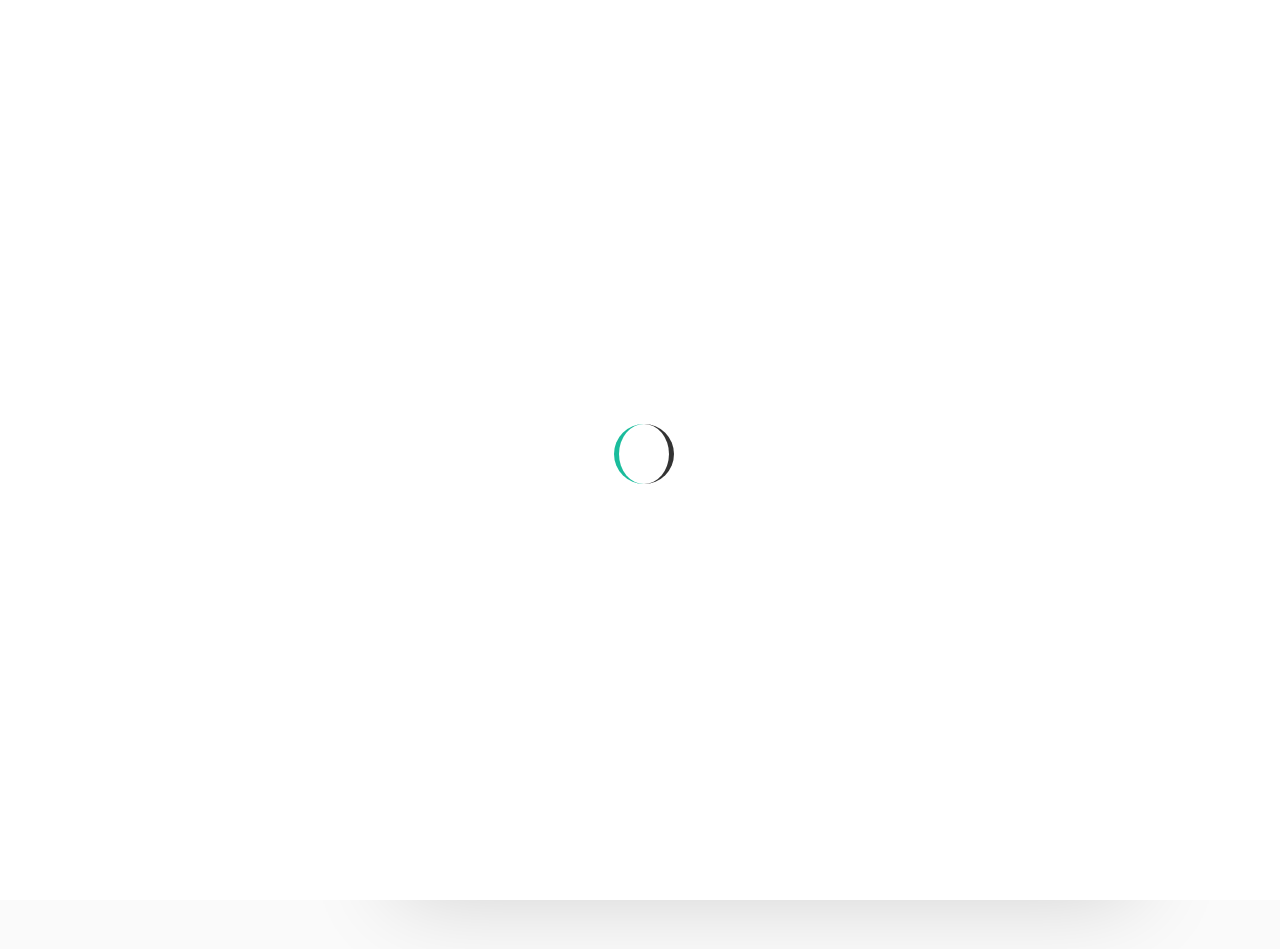
<file: index.html>
<!DOCTYPE html>
<html lang="en">

  <head>
      <!-- Global site tag (gtag.js) - Google Analytics -->
      <script async src="https://www.googletagmanager.com/gtag/js?id=UA-118681339-1"></script>
      <script>
        window.dataLayer = window.dataLayer || [];
        function gtag(){dataLayer.push(arguments);}
        gtag('js', new Date());

        gtag('config', 'UA-118681339-1');
      </script>

    <!-- Meta Tag -->
    <meta charset="UTF-8">
    <meta name="viewport" content="width=device-width, initial-scale=1.0">
    <meta http-equiv="X-UA-Compatible" content="IE=edge">

    <!-- SEO -->
    <meta name="description" content="Personal website of Imanol Perez Arribas">
    <meta name="author" content="uipasta">
    <meta name="url" content="http://www.imanolperez.com">
    <meta name="copyright" content="Imanol Perez Arribas">
    <meta name="robots" content="index,follow">


    <title>Imanol Perez Arribas</title>

    <!-- Favicon -->

    <!-- All CSS Plugins -->
    <link rel="stylesheet" type="text/css" href="css/plugin.css">

    <!-- Main CSS Stylesheet -->
    <link rel="stylesheet" type="text/css" href="css/style.css">

    <!-- Google Web Fonts  -->
    <link rel="stylesheet" href="https://fonts.googleapis.com/css?family=Poppins:400,300,500,600,700">


    <!-- HTML5 shiv and Respond.js support IE8 or Older for HTML5 elements and media queries -->
    <!--[if lt IE 9]>
	   <script src="https://oss.maxcdn.com/html5shiv/3.7.3/html5shiv.min.js"></script>
	   <script src="https://oss.maxcdn.com/respond/1.4.2/respond.min.js"></script>
    <![endif]-->


  </head>

 <body>



	 <!-- Preloader Start -->
     <div class="preloader">
	   <div class="rounder"></div>
      </div>
      <!-- Preloader End -->




    <div id="main">
        <div class="container">
            <div class="row">



                 <!-- About Me (Left Sidebar) Start -->
                 <div class="col-md-3">
                   <div class="about-fixed">

                     <div class="my-pic">
                        <a href="index.html"><img src="images/pic/my-pic.png" alt=""></a>
                        <!--<a href="javascript:void(0)" class="collapsed" data-target="#menu" data-toggle="collapse"><i class="icon-menu menu"></i></a>-->

                        </div>



                      <div class="my-detail">
                          <div id="menu">
                            <ul class="menu-link">
                                <li><a href="index.html">About</a></li>
                                <li><a href="cv.html">CV</a></li>
                                <li><a href="publications.html">Publications</a></li>
                                <li><a href="talks.html">Talks</a></li>
                                <li><a href="code.html">Code</a></li>
                             </ul>
                          </div>
                          <div class="white-spacing">

                              <h1>Imanol Perez Arribas</h1>
                              <span>PhD in Mathematics student at the University of Oxford</span>
                          </div>

                         <ul class="social-icon">
                           <li><a href="https://www.maths.ox.ac.uk/people/imanol.perez" target="_blank" class="web"><i class="fa fa-globe"></i></a></li>
                           <li><a href="https://www.linkedin.com/in/imanolperez/" target="_blank" class="linkedin"><i class="fa fa-linkedin"></i></a></li>
                           <li><a href="https://github.com/imanolperez" target="_blank" class="github"><i class="fa fa-github"></i></a></li>
                          </ul>

                    </div>
                  </div>
                </div>
                <!-- About Me (Left Sidebar) End -->





                 <!-- Blog Post (Right Sidebar) Start -->
                 <div class="col-md-9">
                    <div class="col-md-12 page-body">
                    	<div class="row">


                            <div class="sub-title">
                           		<h2>About</h2>
                                <a href="mailto:imanol.perez@maths.ox.ac.uk"><i class="icon-envelope"></i></a>
                             </div>


                            <div class="col-md-12 content-page">


                                <!-- Blog Post Start -->
                                <div class="col-md-12 blog-post">
                                    <p>I am a PhD in Mathematics student at the <a target="_blank" href="https://www.maths.ox.ac.uk/">University of Oxford</a> and a member of
                                        <a target="_blank" href="http://www.keble.ox.ac.uk/">Keble College</a>.</p>

                                    <p>My research interests include stochastic analysis, rough path theory, machine learning and finance.
                                        More specifically, I am interested in developing signature-based methods to study various problems arising in finance and machine
					    learning.</p>
				    <p>In the context of finance, I have developed a framework based on signatures to tackle two problems: the pricing and
					hedging of exotic financial derivatives, and the optimal execution of financial securities.</p>
				    <p>Regarding machine learning, I am interested in the use of the signature within neural networks; the so-called <i>deep signature
					    networks</i>.</p>


                                </div>
                                <!-- Blog Post End -->




                             </div>

                         </div>



                         </div>




                                                <!-- Footer Start -->
                                                <div class="col-md-12 page-body margin-top-50 footer">
                                                   <footer>
                                                   <ul class="menu-link">
                                                       <li><a href="index.html">About</a></li>
                                                       <li><a href="cv.html">CV</a></li>
                                                       <li><a href="talks.html">Talks</a></li>
                                                       <li><a href="code.html">Code</a></li>
                                                     </ul>

                                                   <p>Imanol Perez Arribas <i class="fa fa-circle" style="font-size: 8px; padding: 0 10px;"></i> <a href="mailto:imanol.perez@maths.ox.ac.uk">imanol.perez@maths.ox.ac.uk</a></p>



                                                  </footer>
                                                </div>
                                                <!-- Footer End -->


                                           </div>
                                           <!-- Blog Post (Right Sidebar) End -->

                                     </div>
                                  </div>
                               </div>



                             <!-- Back to Top Start -->
                             <a href="#" class="scroll-to-top"><i class="fa fa-long-arrow-up"></i></a>
                             <!-- Back to Top End -->


                             <!-- All Javascript Plugins  -->
                             <script type="text/javascript" src="js/jquery.min.js"></script>
                             <script type="text/javascript" src="js/plugin.js"></script>

                             <!-- Main Javascript File  -->
                             <script type="text/javascript" src="js/scripts.js"></script>


                            </body>
                          </html>
</file>
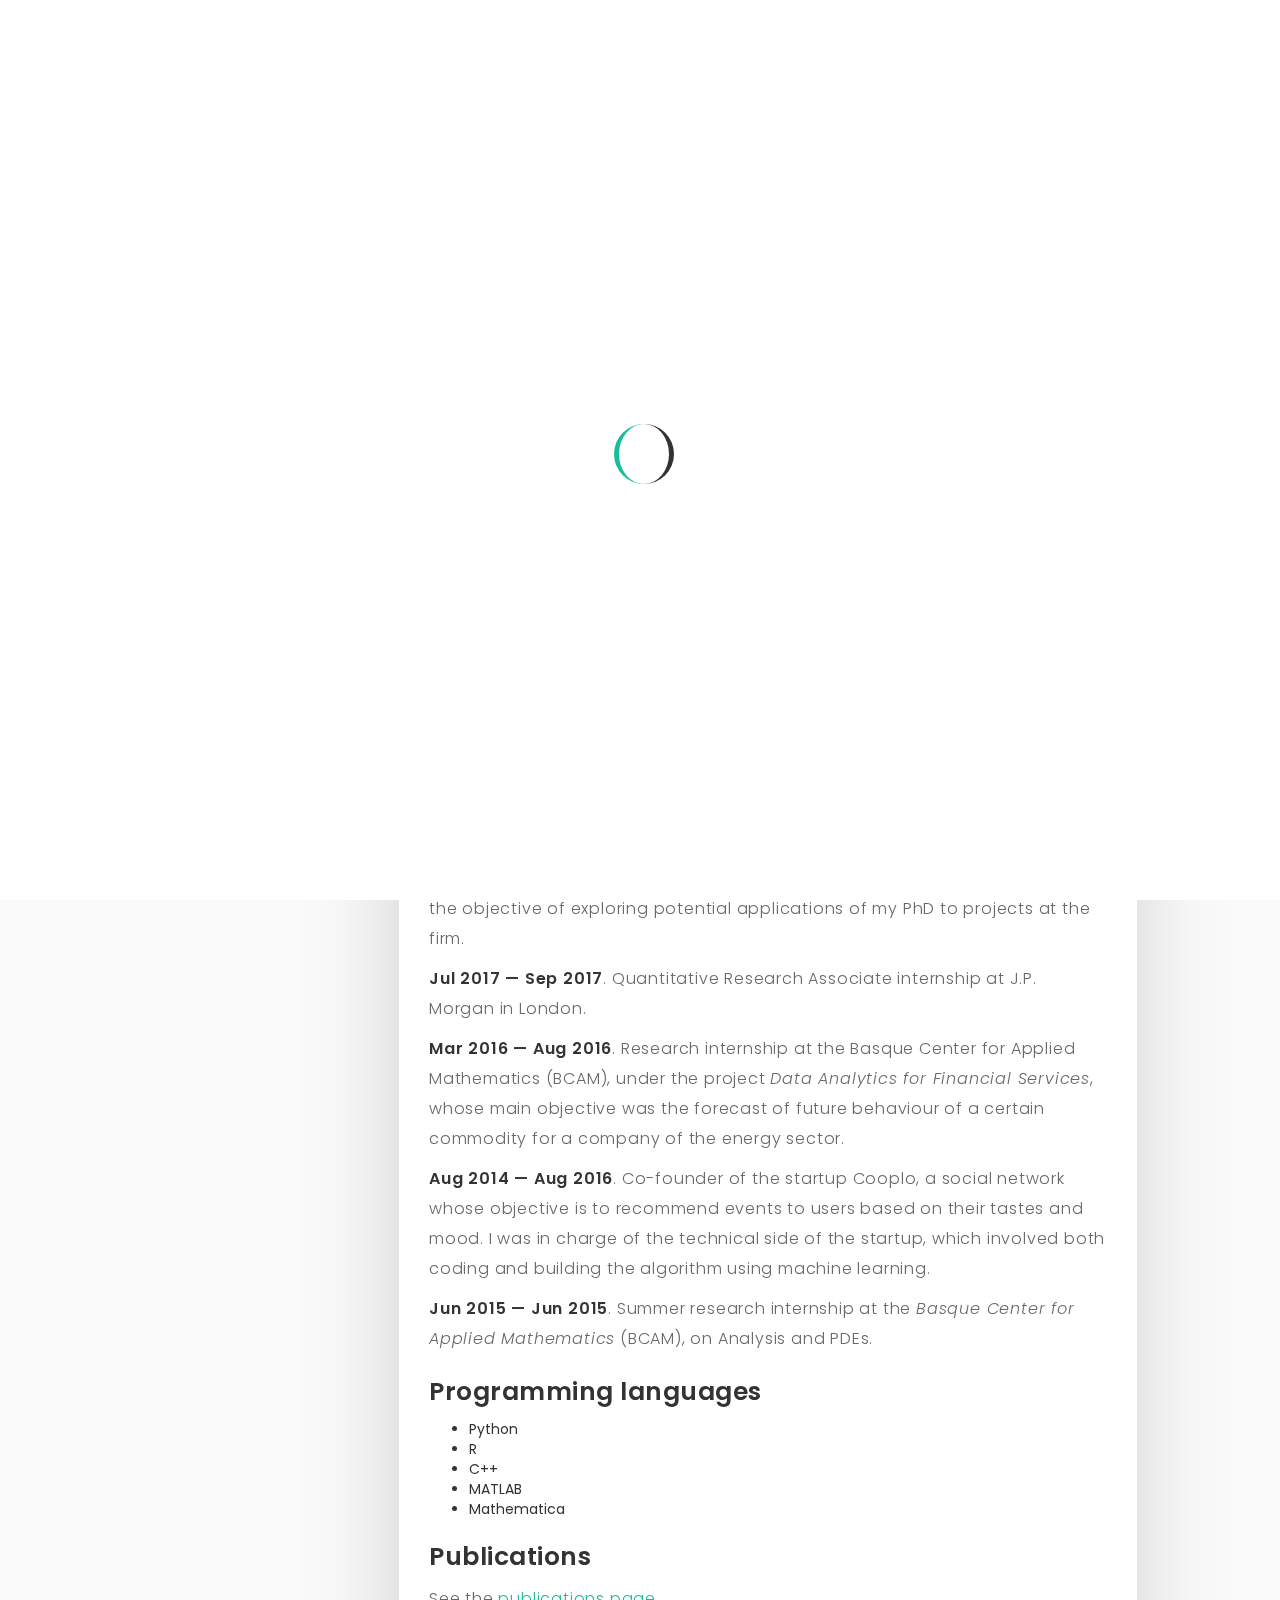
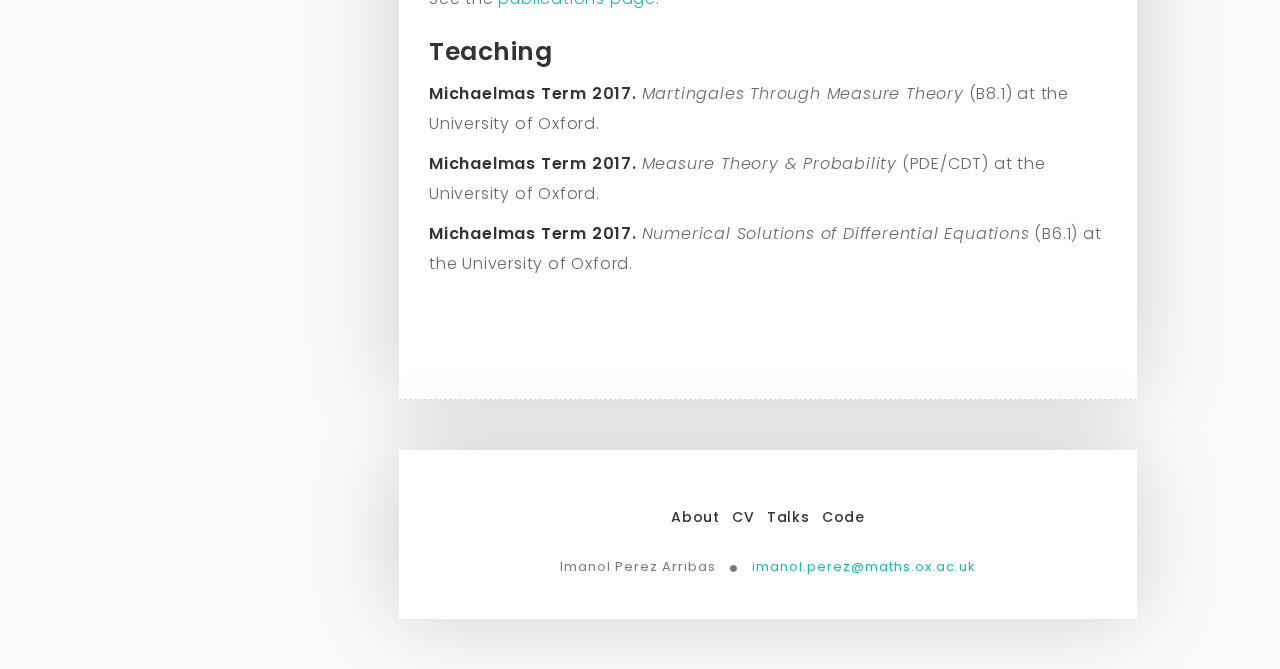
<file: cv.html>
﻿<!DOCTYPE html>
<html lang="en">

  <head>
      <!-- Global site tag (gtag.js) - Google Analytics -->
      <script async src="https://www.googletagmanager.com/gtag/js?id=UA-118681339-1"></script>
      <script>
        window.dataLayer = window.dataLayer || [];
        function gtag(){dataLayer.push(arguments);}
        gtag('js', new Date());

        gtag('config', 'UA-118681339-1');
      </script>

    <!-- Meta Tag -->
    <meta charset="UTF-8">
    <meta name="viewport" content="width=device-width, initial-scale=1.0">
    <meta http-equiv="X-UA-Compatible" content="IE=edge">

    <!-- SEO -->
    <meta name="description" content="Personal website of Imanol Perez Arribas">
    <meta name="author" content="uipasta">
    <meta name="url" content="http://www.imanolperez.com">
    <meta name="copyright" content="Imanol Perez Arribas">
    <meta name="robots" content="index,follow">


    <title>Imanol Perez Arribas</title>

    <!-- Favicon -->
    <link href="https://use.fontawesome.com/releases/v5.0.8/css/all.css" rel="stylesheet">


    <!-- All CSS Plugins -->
    <link rel="stylesheet" type="text/css" href="css/plugin.css">

    <!-- Main CSS Stylesheet -->
    <link rel="stylesheet" type="text/css" href="css/style.css">

    <!-- Google Web Fonts  -->
    <link rel="stylesheet" href="https://fonts.googleapis.com/css?family=Poppins:400,300,500,600,700">


    <!-- HTML5 shiv and Respond.js support IE8 or Older for HTML5 elements and media queries -->
    <!--[if lt IE 9]>
	   <script src="https://oss.maxcdn.com/html5shiv/3.7.3/html5shiv.min.js"></script>
	   <script src="https://oss.maxcdn.com/respond/1.4.2/respond.min.js"></script>
    <![endif]-->


  </head>

 <body>



	 <!-- Preloader Start -->
     <div class="preloader">
	   <div class="rounder"></div>
      </div>
      <!-- Preloader End -->




    <div id="main">
        <div class="container">
            <div class="row">


                <!-- About Me (Left Sidebar) Start -->
                <div class="col-md-3">
                  <div class="about-fixed">

                    <div class="my-pic">
                       <a href="index.html"><img src="images/pic/my-pic.png" alt=""></a>
                       <!--<a href="javascript:void(0)" class="collapsed" data-target="#menu" data-toggle="collapse"><i class="icon-menu menu"></i></a>-->

                       </div>



                     <div class="my-detail">
                         <div id="menu">
                             <ul class="menu-link">
                                 <li><a href="index.html">About</a></li>
                                 <li><a href="cv.html">CV</a></li>
                                 <li><a href="publications.html">Publications</a></li>
                                 <li><a href="talks.html">Talks</a></li>
                                 <li><a href="code.html">Code</a></li>
                              </ul>
                         </div>
                         <div class="white-spacing">

                             <h1>Imanol Perez Arribas</h1>
                             <span>PhD in Mathematics student at the University of Oxford</span>
                         </div>

                        <ul class="social-icon">
                          <li><a href="https://www.maths.ox.ac.uk/people/imanol.perez" target="_blank" class="web"><i class="fa fa-globe"></i></a></li>
                          <li><a href="https://www.linkedin.com/in/imanolperez/" target="_blank" class="linkedin"><i class="fa fa-linkedin"></i></a></li>
                          <li><a href="https://github.com/imanolperez" target="_blank" class="github"><i class="fa fa-github"></i></a></li>
                         </ul>

                    </div>
                  </div>
                </div>
                <!-- About Me (Left Sidebar) End -->





                 <!-- Portfolio (Right Sidebar) Start -->
                 <div class="col-md-9">
                    <div class="col-md-12 page-body">
                    	<div class="row">


                            <div class="sub-title">
                           		<h2>Curriculum Vitae</h2>
                                <!-- <a target="_blank" href="cv.pdf"><i class="fa fa-file-pdf"></i></a> -->

                             </div>


                            <div class="col-md-12 content-page">
                                <!-- Blog Post Start -->
                                <div class="col-md-12 blog-post">
                                    <div class="post-title">
                                      <h2>Education</h2>
                                     </div>


                                     <p><b>2016 &#8212; 2020</b>. PhD in Mathematics at the University of Oxford.
					     PhD thesis: <a target="_blank" href="https://ora.ox.ac.uk/objects/uuid:2f2896cf-3821-4f34-92f0-48eac50b20fc">Signatures in machine learning and finance</a>.</p>
                                     <p><b>2012 &#8212; 2016</b>. Bachelor of Science in Mathematics at the University of the Basque Country in
                                         Spain. Average grade: 9.61/10.</p>
                                     <!--<p><b>2014 &#8212; Now</b>. Second year Physics student at Universidad Nacional de Educación a Distancia
                                         (UNED) &#8212; currently on hold.</p>-->

                                 <div class="post-title">
                                   <h2>Scholarships</h2>
                                  </div>
                                     <p><b>2017</b>. Extraordinary Award for my Bachelor in Mathematics. Awarded by the University of
                                        the Basque Country.</p>

                                     <p><b>2016</b>. Full scholarship offered by the bank La Caixa for graduate studies in Europe.</p>

                                     <p><b>2016</b>. Scholarship from the University of Oxford that covers University and College Fees.</p>


                                  <div class="post-title">
                                    <h2>Work experience</h2>
                                   </div>

                                   <p><b>Oct 2019 &#8212; May 2020</b>. Quantitative Researcher at J.P. Morgan in London, with the objective of exploring
                                       potential applications of my PhD to projects at the firm.</p>

                                   <p><b>Jul 2019 &#8212; Sep 2019</b>. Quantitative Researcher Intern at Jump Trading. </p>

                                   <p><b>Jan 2018 &#8212; Jun 2019</b>. Quantitative Researcher at J.P. Morgan in London, with the objective of exploring
                                       potential applications of my PhD to projects at the firm.</p>

                                   <p><b>Jul 2017 &#8212; Sep 2017</b>. Quantitative Research Associate internship at J.P. Morgan in London.</p>

                                   <p><b>Mar 2016 &#8212; Aug 2016</b>. Research internship at the Basque Center for Applied Mathematics (BCAM),
                                       under the project <i>Data Analytics for Financial Services</i>, whose main objective was the forecast of future
                                       behaviour of a certain commodity for a company of the energy sector.</p>

                                   <p><b>Aug 2014 &#8212; Aug 2016</b>. Co-founder of the startup Cooplo, a social network whose objective is to
                                       recommend events to users based on their tastes and mood. I was in charge of the technical side of the startup,
                                       which involved both coding and building the algorithm using machine learning.</p>

                                   <p><b>Jun 2015 &#8212; Jun 2015</b>. Summer research internship at the <i>Basque Center for Applied Mathematics</i>
                                       (BCAM), on Analysis and PDEs.</p>


                                 <div class="post-title">
                                   <h2>Programming languages</h2>
                                  </div>

                                  <p><ul>
                                        <li>Python</li>
                                        <li>R</li>
                                        <li>C++</li>
                                        <li>MATLAB</li>
                                        <li>Mathematica</i>
                                    </ul>
                                    </p>


                                 <div class="post-title">
                                   <h2>Publications</h2>
                                  </div>

				  <p>See the <a href="publications.html">publications page</a>.</p>
                                  


                                 <div class="post-title">
                                   <h2>Teaching</h2>
                                  </div>

                                  <p><b>Michaelmas Term 2017.</b> <i>Martingales Through Measure Theory</i> (B8.1) at the University of Oxford.</p>
                                  <p><b>Michaelmas Term 2017.</b> <i>Measure Theory & Probability</i> (PDE/CDT) at the University of Oxford.</p>
                                  <p><b>Michaelmas Term 2017.</b> <i>Numerical Solutions of Differential Equations</i> (B6.1) at the University of Oxford.</p>




                                </div>
                                <!-- Blog Post End -->



                             </div>

                         </div>


                         </div>





                                                <!-- Footer Start -->
                                                <div class="col-md-12 page-body margin-top-50 footer">
                                                   <footer>
                                                   <ul class="menu-link">
                                                       <li><a href="index.html">About</a></li>
                                                       <li><a href="cv.html">CV</a></li>
                                                       <li><a href="talks.html">Talks</a></li>
                                                       <li><a href="code.html">Code</a></li>
                                                     </ul>

                                                   <p>Imanol Perez Arribas <i class="fa fa-circle" style="font-size: 8px; padding: 0 10px;"></i> <a href="mailto:imanol.perez@maths.ox.ac.uk">imanol.perez@maths.ox.ac.uk</a></p>



                                                  </footer>
                                                </div>
                                                <!-- Footer End -->


                                           </div>
                                           <!-- Blog Post (Right Sidebar) End -->

                                     </div>
                                  </div>
                               </div>



                             <!-- Back to Top Start -->
                             <a href="#" class="scroll-to-top"><i class="fa fa-long-arrow-up"></i></a>
                             <!-- Back to Top End -->


                             <!-- All Javascript Plugins  -->
                             <script type="text/javascript" src="js/jquery.min.js"></script>
                             <script type="text/javascript" src="js/plugin.js"></script>

                             <!-- Main Javascript File  -->
                             <script type="text/javascript" src="js/scripts.js"></script>


                            </body>
                          </html>
</file>
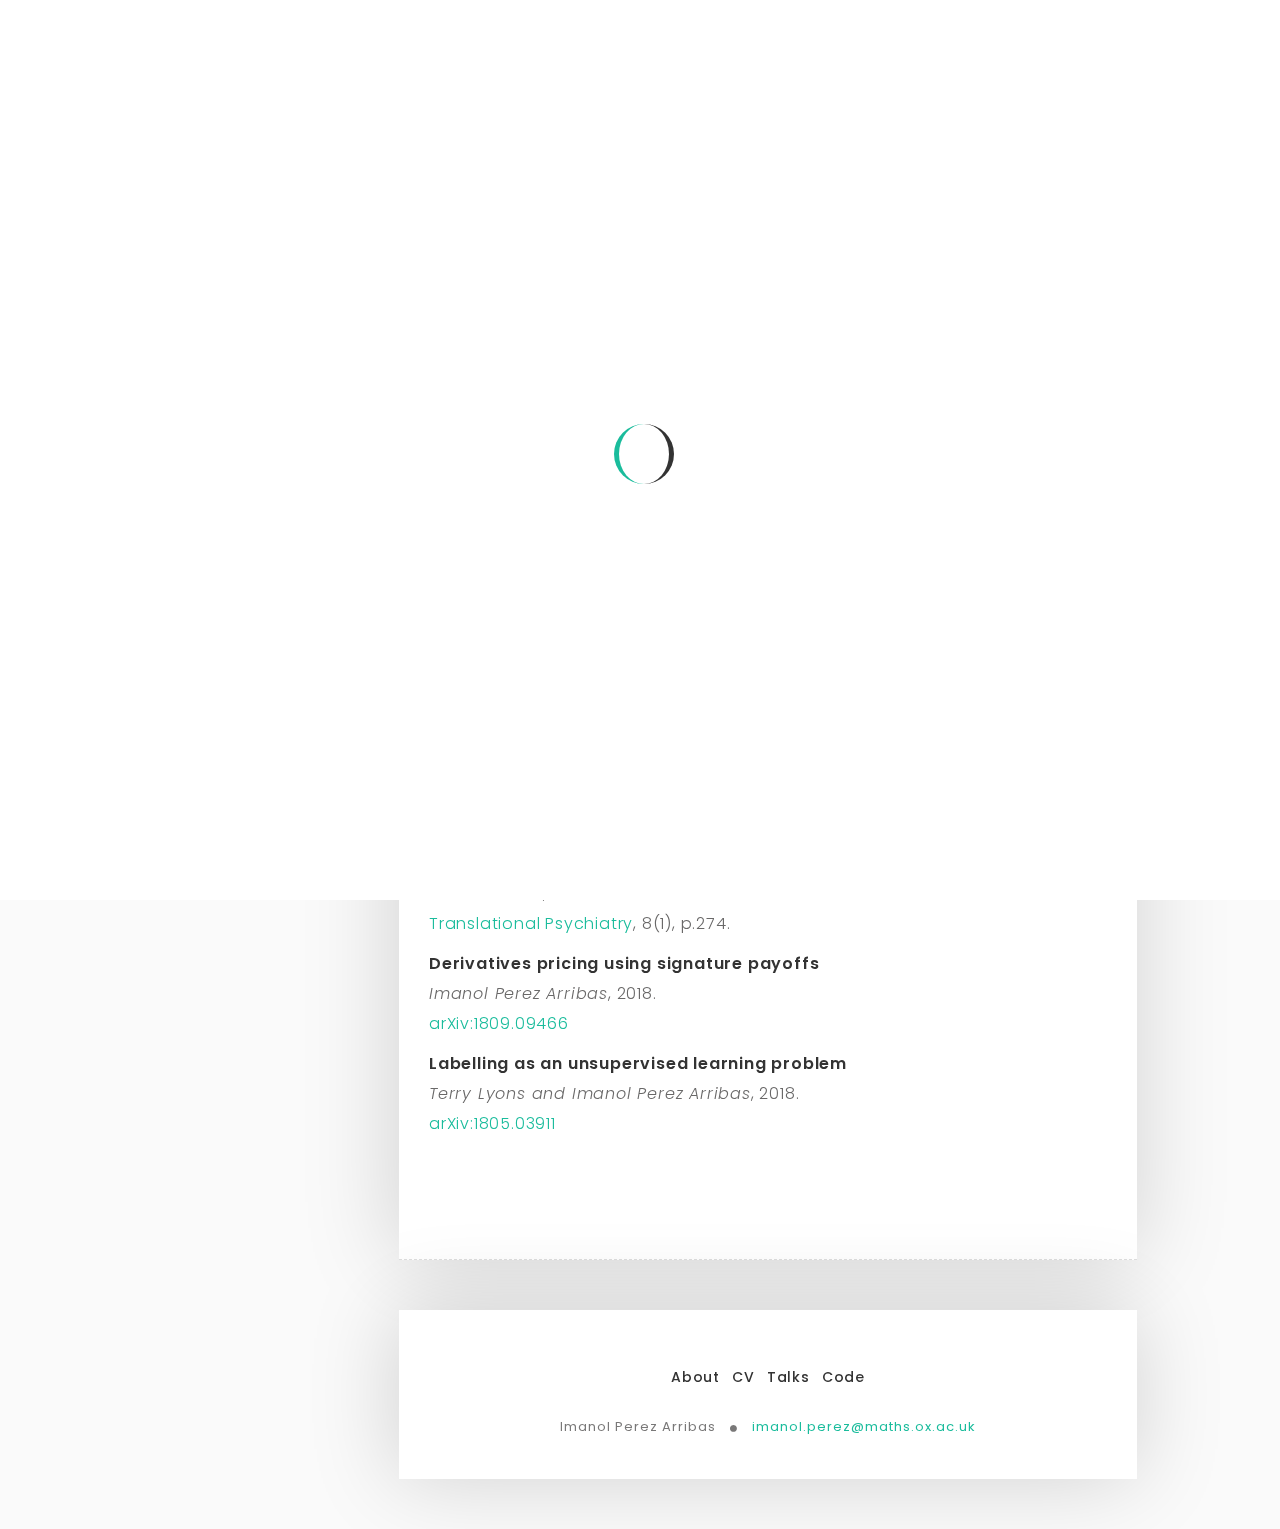
<file: publications.html>
<!DOCTYPE html>
<html lang="en">

  <head>
      <!-- Global site tag (gtag.js) - Google Analytics -->
      <script async src="https://www.googletagmanager.com/gtag/js?id=UA-118681339-1"></script>
      <script>
        window.dataLayer = window.dataLayer || [];
        function gtag(){dataLayer.push(arguments);}
        gtag('js', new Date());

        gtag('config', 'UA-118681339-1');
      </script>

    <!-- Meta Tag -->
    <meta charset="UTF-8">
    <meta name="viewport" content="width=device-width, initial-scale=1.0">
    <meta http-equiv="X-UA-Compatible" content="IE=edge">

    <!-- SEO -->
    <meta name="description" content="Personal website of Imanol Perez Arribas">
    <meta name="author" content="uipasta">
    <meta name="url" content="http://www.imanolperez.com">
    <meta name="copyright" content="Imanol Perez Arribas">
    <meta name="robots" content="index,follow">


    <title>Imanol Perez Arribas</title>

    <!-- Favicon -->

    <!-- All CSS Plugins -->
    <link rel="stylesheet" type="text/css" href="css/plugin.css">

    <!-- Main CSS Stylesheet -->
    <link rel="stylesheet" type="text/css" href="css/style.css">

    <!-- Google Web Fonts  -->
    <link rel="stylesheet" href="https://fonts.googleapis.com/css?family=Poppins:400,300,500,600,700">


    <!-- HTML5 shiv and Respond.js support IE8 or Older for HTML5 elements and media queries -->
    <!--[if lt IE 9]>
	   <script src="https://oss.maxcdn.com/html5shiv/3.7.3/html5shiv.min.js"></script>
	   <script src="https://oss.maxcdn.com/respond/1.4.2/respond.min.js"></script>
    <![endif]-->


  </head>

 <body>



	 <!-- Preloader Start -->
     <div class="preloader">
	   <div class="rounder"></div>
      </div>
      <!-- Preloader End -->




    <div id="main">
        <div class="container">
            <div class="row">



                <!-- About Me (Left Sidebar) Start -->
                <div class="col-md-3">
                  <div class="about-fixed">

                    <div class="my-pic">
                       <a href="index.html"><img src="images/pic/my-pic.png" alt=""></a>
                       <!--<a href="javascript:void(0)" class="collapsed" data-target="#menu" data-toggle="collapse"><i class="icon-menu menu"></i></a>-->

                       </div>



                     <div class="my-detail">
                         <div id="menu">
                             <ul class="menu-link">
                                 <li><a href="index.html">About</a></li>
                                 <li><a href="cv.html">CV</a></li>
                                 <li><a href="publications.html">Publications</a></li>
                                 <li><a href="talks.html">Talks</a></li>
                                 <li><a href="code.html">Code</a></li>
                              </ul>
                         </div>
                         <div class="white-spacing">

                             <h1>Imanol Perez Arribas</h1>
                             <span>PhD in Mathematics student at the University of Oxford</span>
                         </div>

                        <ul class="social-icon">
                          <li><a href="https://www.maths.ox.ac.uk/people/imanol.perez" target="_blank" class="web"><i class="fa fa-globe"></i></a></li>
                          <li><a href="https://www.linkedin.com/in/imanolperez/" target="_blank" class="linkedin"><i class="fa fa-linkedin"></i></a></li>
                          <li><a href="https://github.com/imanolperez" target="_blank" class="github"><i class="fa fa-github"></i></a></li>
                         </ul>

                    </div>
                  </div>
                </div>
                <!-- About Me (Left Sidebar) End -->





                 <!-- About Me (Right Sidebar) Start -->
                 <div class="col-md-9">
                    <div class="col-md-12 page-body">
                    	<div class="row">


                            <div class="sub-title">
                           		<h2>Publications</h2>
                                <a href="mailto:imanol.perez@maths.ox.ac.uk"><i class="icon-envelope"></i></a>
                             </div>


                            <div class="col-md-12 content-page">
                              <div class="col-md-12 blog-post">




                                  <p>
                                      <b>Optimal execution with rough path signatures</b>
                                      <br>
                                      <i>Jasdeep Kalsi, Terry Lyons and Imanol Perez Arribas</i>, 2020.
                                      <br>
                                      <a href="https://epubs.siam.org/doi/abs/10.1137/19M1259778" target="_blank">SIAM Journal on Financial Mathematics</a>
                                  </p>


                                  <p>
                                    <b>Numerical Method for Model-free Pricing of Exotic Derivatives in Discrete Time Using Rough Path Signatures</b>
                                    <br>
                                    <i>Terry Lyons, Sina Nejad, Imanol Perez Arribas</i>, 2020.
                                    <br>
                                    <a href="https://www.tandfonline.com/doi/abs/10.1080/1350486X.2020.1726784" target="_blank">Applied Mathematical Finance</a>, pp.1-15.
                                </p>
                                  <p>
                                      <b>Optimal Execution of Foreign Securities: A Double-Execution Problem with Signatures and Machine Learning</b>
                                      <br>
                                      <i>Alvaro Cartea, Imanol Perez Arribas and Leandro Sanchez-Betancourt</i>, 2020.
                                      <br>
                                      <a href="https://papers.ssrn.com/sol3/papers.cfm?abstract_id=3562251" target="_blank">SSRN 3562251</a>
                                  </p>



                                  <p>
                                    <b>Deep Signature Transforms</b>
                                    <br>
                                    <i>Patric Bonnier, Patrick Kidger, Imanol Perez Arribas, Cristopher Salvi and Terry Lyons</i>, 2019.
                                    <br>
                                    <a href="https://arxiv.org/abs/1905.08494" target="_blank">NeurIPS 2019.</a>
                                </p>






                                  <p>
                                      <b>Nonparametric pricing and hedging of exotic derivatives</b>
                                      <br>
                                      <i>Terry Lyons, Sina Nejad and Imanol Perez Arribas</i>, 2019.
                                      <br>
                                      <a href="https://arxiv.org/abs/1905.00711" target="_blank">arXiv:1905.00711</a>
                                  </p>


                                  <p>
                                      <b>A signature-based machine learning model for bipolar disorder and borderline personality disorder</b>
                                      <br>
                                      <i>Imanol Perez Arribas, Guy M. Goodwin, John R. Geddes, Terry Lyons and Kate E.A. Saunders</i>, 2018.
                                      <br>
                                      <a href="https://www.nature.com/articles/s41398-018-0334-0" target="_blank">Translational Psychiatry</a>, 8(1), p.274.
                                  </p>


                                  <p>
                                      <b>Derivatives pricing using signature payoffs</b>
                                      <br>
                                      <i>Imanol Perez Arribas</i>, 2018.
                                      <br>
                                      <a href="https://arxiv.org/abs/1809.09466" target="_blank">arXiv:1809.09466</a>
                                  </p>

                                  <p>
                                      <b>Labelling as an unsupervised learning problem</b>
                                      <br>
                                      <i>Terry Lyons and Imanol Perez Arribas</i>, 2018.
                                      <br>
                                      <a href="https://arxiv.org/abs/1805.03911" target="_blank">arXiv:1805.03911</a>
                                  </p>
				      





                                </div>



                             </div>

                         </div>



                         </div>





                                                <!-- Footer Start -->
                                                <div class="col-md-12 page-body margin-top-50 footer">
                                                   <footer>
                                                   <ul class="menu-link">
                                                       <li><a href="index.html">About</a></li>
                                                       <li><a href="cv.html">CV</a></li>
                                                       <li><a href="talks.html">Talks</a></li>
                                                       <li><a href="code.html">Code</a></li>
                                                     </ul>

                                                   <p>Imanol Perez Arribas <i class="fa fa-circle" style="font-size: 8px; padding: 0 10px;"></i> <a href="mailto:imanol.perez@maths.ox.ac.uk">imanol.perez@maths.ox.ac.uk</a></p>



                                                  </footer>
                                                </div>
                                                <!-- Footer End -->


                                           </div>
                                           <!-- Blog Post (Right Sidebar) End -->

                                     </div>
                                  </div>
                               </div>



                             <!-- Back to Top Start -->
                             <a href="#" class="scroll-to-top"><i class="fa fa-long-arrow-up"></i></a>
                             <!-- Back to Top End -->


                             <!-- All Javascript Plugins  -->
                             <script type="text/javascript" src="js/jquery.min.js"></script>
                             <script type="text/javascript" src="js/plugin.js"></script>

                             <!-- Main Javascript File  -->
                             <script type="text/javascript" src="js/scripts.js"></script>


                            </body>
                          </html>
</file>
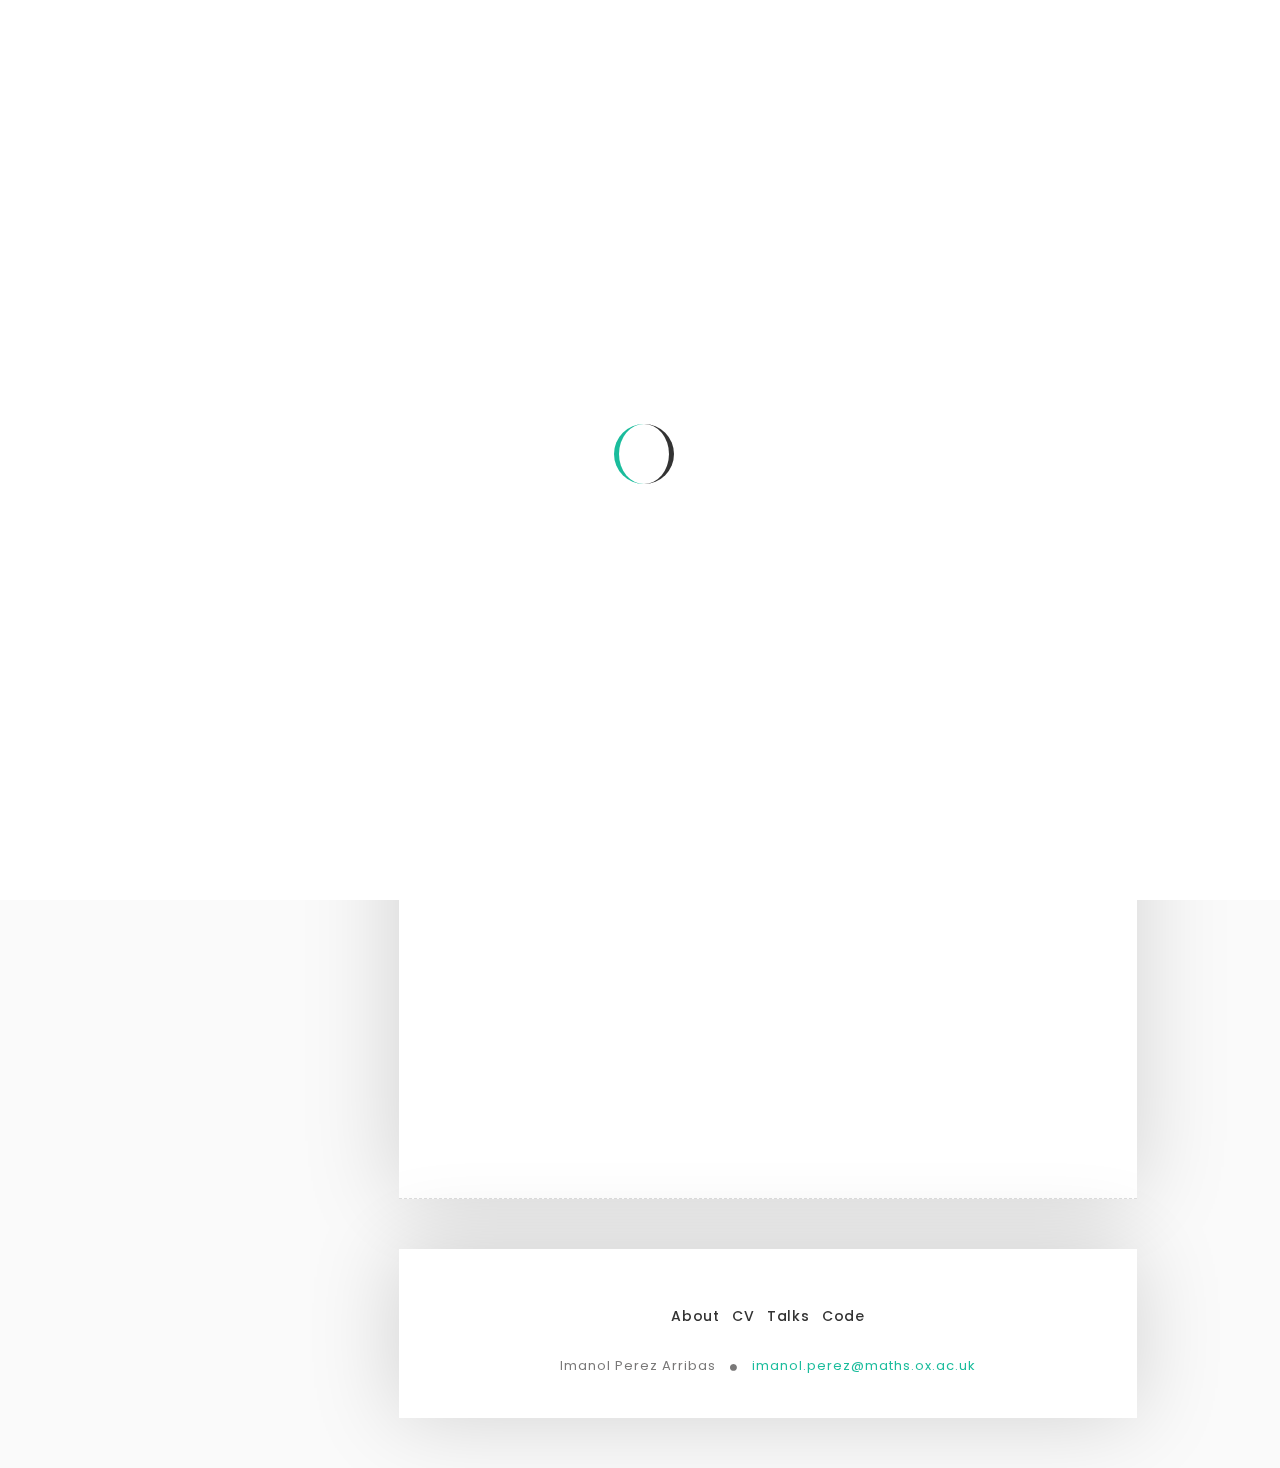
<file: signatures.html>
<!DOCTYPE html>
<html lang="en">

  <head>
      <!-- Global site tag (gtag.js) - Google Analytics -->
      <script async src="https://www.googletagmanager.com/gtag/js?id=UA-118681339-1"></script>
      <script>
        window.dataLayer = window.dataLayer || [];
        function gtag(){dataLayer.push(arguments);}
        gtag('js', new Date());

        gtag('config', 'UA-118681339-1');
      </script>

    <!-- Meta Tag -->
    <meta charset="UTF-8">
    <meta name="viewport" content="width=device-width, initial-scale=1.0">
    <meta http-equiv="X-UA-Compatible" content="IE=edge">

    <!-- SEO -->
    <meta name="description" content="Personal website of Imanol Perez Arribas">
    <meta name="author" content="uipasta">
    <meta name="url" content="http://www.imanolperez.com">
    <meta name="copyright" content="Imanol Perez Arribas">
    <meta name="robots" content="index,follow">


    <title>Imanol Perez Arribas</title>

    <!-- Favicon -->

    <!-- All CSS Plugins -->
    <link rel="stylesheet" type="text/css" href="css/plugin.css">

    <!-- Main CSS Stylesheet -->
    <link rel="stylesheet" type="text/css" href="css/style.css">

    <!-- Google Web Fonts  -->
    <link rel="stylesheet" href="https://fonts.googleapis.com/css?family=Poppins:400,300,500,600,700">

    <!-- Syntax Highlighter  -->
    <link rel="stylesheet" type="text/css" href="css/syntax/shCore.css">
    <link rel="stylesheet" type="text/css" href="css/syntax/shThemeDefault.css">


    <!-- HTML5 shiv and Respond.js support IE8 or Older for HTML5 elements and media queries -->
    <!--[if lt IE 9]>
	   <script src="https://oss.maxcdn.com/html5shiv/3.7.3/html5shiv.min.js"></script>
	   <script src="https://oss.maxcdn.com/respond/1.4.2/respond.min.js"></script>
    <![endif]-->


  </head>

 <body>



	 <!-- Preloader Start -->
     <div class="preloader">
	   <div class="rounder"></div>
      </div>
      <!-- Preloader End -->




    <div id="main">
        <div class="container">
            <div class="row">



                <!-- About Me (Left Sidebar) Start -->
                <div class="col-md-3">
                  <div class="about-fixed">

                    <div class="my-pic">
                       <a href="index.html"><img src="images/pic/my-pic.png" alt=""></a>
                       <!--<a href="javascript:void(0)" class="collapsed" data-target="#menu" data-toggle="collapse"><i class="icon-menu menu"></i></a>-->

                       </div>



                     <div class="my-detail">
                         <div id="menu">
                             <ul class="menu-link">
                                 <li><a href="index.html">About</a></li>
                                 <li><a href="cv.html">CV</a></li>
                                 <li><a href="publications.html">Publications</a></li>
                                 <li><a href="talks.html">Talks</a></li>
                                 <li><a href="code.html">Code</a></li>
                              </ul>
                         </div>
                         <div class="white-spacing">

                             <h1>Imanol Perez Arribas</h1>
                             <span>PhD in Mathematics student at the University of Oxford</span>
                         </div>

                        <ul class="social-icon">
                          <li><a href="https://www.maths.ox.ac.uk/people/imanol.perez" target="_blank" class="web"><i class="fa fa-globe"></i></a></li>
                          <li><a href="https://www.linkedin.com/in/imanolperez/" target="_blank" class="linkedin"><i class="fa fa-linkedin"></i></a></li>
                          <li><a href="https://github.com/imanolperez" target="_blank" class="github"><i class="fa fa-github"></i></a></li>
                         </ul>

                    </div>
                  </div>
                </div>
                <!-- About Me (Left Sidebar) End -->





                 <!-- Blog Post (Right Sidebar) Start -->
                 <div class="col-md-9">
                    <div class="col-md-12 page-body">
                    	<div class="row">


                            <div class="sub-title">
                           		<a href="code.html" title="Back"><h2>Back</h2></a>
                             </div>


                            <div class="col-md-12 content-page">
                              <div class="col-md-12 blog-post">


                                <!-- Post Headline Start -->
                                <div class="post-title">
                                    <h1>Computing the signature of a drawn path</h1>
                                   </div>
                                   <!-- Post Headline End -->


                                   <p>The signature of a path is an infinite sequence belonging to a certain tensor algebra (see
                                       <a target="_blank" href="https://arxiv.org/abs/1405.4537">Lyons, Terry. <i>Rough paths, Signatures and the modelling
                                       of functions on streams</i></a>).
                                       The truncated signature, obtained when truncating the sequence at a certain order, is a good summary of
                                       the original path and over the last few years it has shown to have interesting applications to machine
                                       learning.</p>

                                    <p>The following app allows the user to draw a path with the mouse, and immediately compute its truncated signature
                                         up to a certain order using <a target="_blank" href="http://esig.readthedocs.io/">eSig</a>.</p>

                                    <iframe style="border: none; width: 820px; height: 500px; overflow: hidden;" scrolling="no" src="http://imanolperez.pythonanywhere.com/"></iframe>



                                </div>
                             </div>

                         </div>



                         </div>





                                                <!-- Footer Start -->
                                                <div class="col-md-12 page-body margin-top-50 footer">
                                                   <footer>
                                                   <ul class="menu-link">
                                                       <li><a href="index.html">About</a></li>
                                                       <li><a href="cv.html">CV</a></li>
                                                       <li><a href="talks.html">Talks</a></li>
                                                       <li><a href="code.html">Code</a></li>
                                                     </ul>

                                                   <p>Imanol Perez Arribas <i class="fa fa-circle" style="font-size: 8px; padding: 0 10px;"></i> <a href="mailto:imanol.perez@maths.ox.ac.uk">imanol.perez@maths.ox.ac.uk</a></p>



                                                  </footer>
                                                </div>
                                                <!-- Footer End -->


                                           </div>
                                           <!-- Blog Post (Right Sidebar) End -->

                                     </div>
                                  </div>
                               </div>



                             <!-- Back to Top Start -->
                             <a href="#" class="scroll-to-top"><i class="fa fa-long-arrow-up"></i></a>
                             <!-- Back to Top End -->


                             <!-- All Javascript Plugins  -->
                             <script type="text/javascript" src="js/jquery.min.js"></script>
                             <script type="text/javascript" src="js/plugin.js"></script>

                             <!-- Main Javascript File  -->
                             <script type="text/javascript" src="js/scripts.js"></script>


                            </body>
                          </html>
</file>
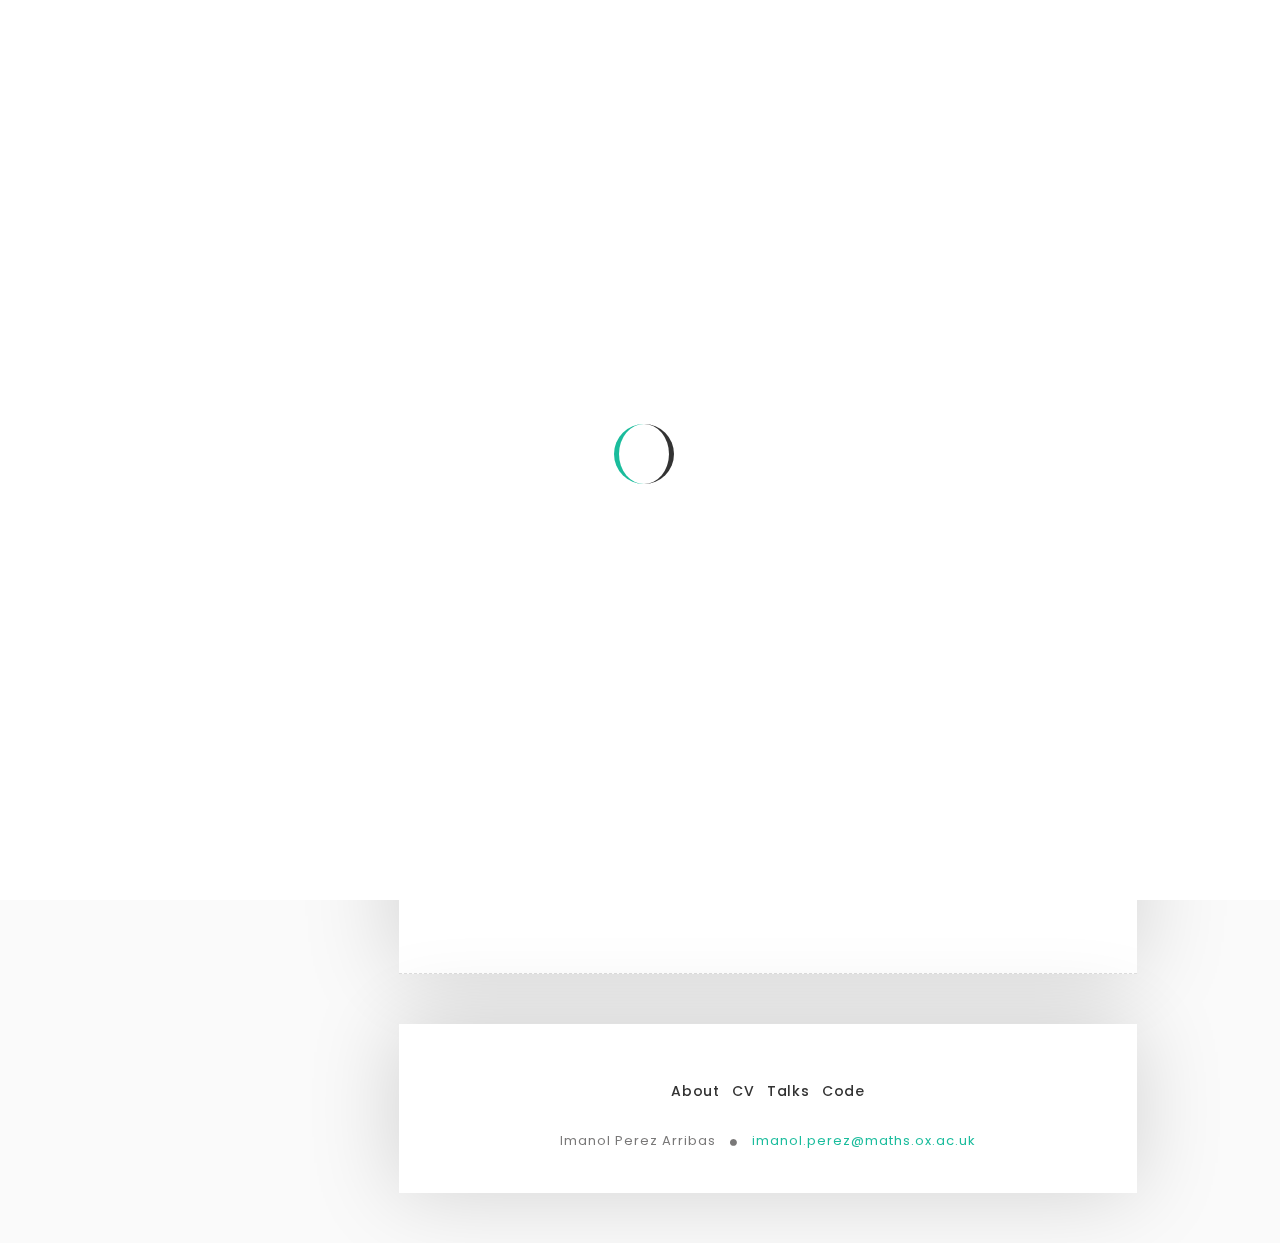
<file: space_journey.html>
<!DOCTYPE html>
<html lang="en">

  <head>
      <!-- Global site tag (gtag.js) - Google Analytics -->
      <script async src="https://www.googletagmanager.com/gtag/js?id=UA-118681339-1"></script>
      <script>
        window.dataLayer = window.dataLayer || [];
        function gtag(){dataLayer.push(arguments);}
        gtag('js', new Date());

        gtag('config', 'UA-118681339-1');
      </script>

    <!-- Meta Tag -->
    <meta charset="UTF-8">
    <meta name="viewport" content="width=device-width, initial-scale=1.0">
    <meta http-equiv="X-UA-Compatible" content="IE=edge">

    <!-- SEO -->
    <meta name="description" content="Personal website of Imanol Perez Arribas">
    <meta name="author" content="uipasta">
    <meta name="url" content="http://www.imanolperez.com">
    <meta name="copyright" content="Imanol Perez Arribas">
    <meta name="robots" content="index,follow">


    <title>Imanol Perez Arribas</title>

    <!-- Favicon -->

    <!-- All CSS Plugins -->
    <link rel="stylesheet" type="text/css" href="css/plugin.css">

    <!-- Main CSS Stylesheet -->
    <link rel="stylesheet" type="text/css" href="css/style.css">

    <!-- Google Web Fonts  -->
    <link rel="stylesheet" href="https://fonts.googleapis.com/css?family=Poppins:400,300,500,600,700">

    <!-- Syntax Highlighter  -->
    <link rel="stylesheet" type="text/css" href="css/syntax/shCore.css">
    <link rel="stylesheet" type="text/css" href="css/syntax/shThemeDefault.css">


    <!-- HTML5 shiv and Respond.js support IE8 or Older for HTML5 elements and media queries -->
    <!--[if lt IE 9]>
	   <script src="https://oss.maxcdn.com/html5shiv/3.7.3/html5shiv.min.js"></script>
	   <script src="https://oss.maxcdn.com/respond/1.4.2/respond.min.js"></script>
    <![endif]-->


  </head>

 <body>



	 <!-- Preloader Start -->
     <div class="preloader">
	   <div class="rounder"></div>
      </div>
      <!-- Preloader End -->




    <div id="main">
        <div class="container">
            <div class="row">



                <!-- About Me (Left Sidebar) Start -->
                <div class="col-md-3">
                  <div class="about-fixed">

                    <div class="my-pic">
                       <a href="index.html"><img src="images/pic/my-pic.png" alt=""></a>
                       <!--<a href="javascript:void(0)" class="collapsed" data-target="#menu" data-toggle="collapse"><i class="icon-menu menu"></i></a>-->

                       </div>



                     <div class="my-detail">
                         <div id="menu">
                             <ul class="menu-link">
                                 <li><a href="index.html">About</a></li>
                                 <li><a href="cv.html">CV</a></li>
                                 <li><a href="publications.html">Publications</a></li>
                                 <li><a href="talks.html">Talks</a></li>
                                 <li><a href="code.html">Code</a></li>
                              </ul>
                         </div>
                         <div class="white-spacing">

                             <h1>Imanol Perez Arribas</h1>
                             <span>PhD in Mathematics student at the University of Oxford</span>
                         </div>

                        <ul class="social-icon">
                          <li><a href="https://www.maths.ox.ac.uk/people/imanol.perez" target="_blank" class="web"><i class="fa fa-globe"></i></a></li>
                          <li><a href="https://www.linkedin.com/in/imanolperez/" target="_blank" class="linkedin"><i class="fa fa-linkedin"></i></a></li>
                          <li><a href="https://github.com/imanolperez" target="_blank" class="github"><i class="fa fa-github"></i></a></li>
                         </ul>

                    </div>
                  </div>
                </div>
                <!-- About Me (Left Sidebar) End -->





                 <!-- Blog Post (Right Sidebar) Start -->
                 <div class="col-md-9">
                    <div class="col-md-12 page-body">
                    	<div class="row">


                            <div class="sub-title">
                           		<a href="code.html" title="Back"><h2>Back</h2></a>
                             </div>


                            <div class="col-md-12 content-page">
                              <div class="col-md-12 blog-post">


                                <!-- Post Headline Start -->
                                <div class="post-title">
                                    <h1>Space Journey</h1>
                                   </div>
                                   <!-- Post Headline End -->


                                   <p>Space Journey is a video game for phones. You will have to travel from planet to
                                       planet in order to reach a portal and get three stars. You'll have to use both
                                       your mind and skills!</p>

                                    <p>The code for the video game is available on
                                        <a target="_blank" href="https://github.com/imanolperez/Space-Journey-Game">GitHub</a>.</p>

                                    <p>You can also play the online version below.</p>

                                    <div style="text-align: center">
                                        <iframe style="border: none; width: 680px; height: 400px; overflow: hidden;" scrolling="no" src="code/spacejourney/index2.html"></iframe>
                                    </div>


                                </div>
                             </div>

                         </div>



                         </div>





                                                <!-- Footer Start -->
                                                <div class="col-md-12 page-body margin-top-50 footer">
                                                   <footer>
                                                   <ul class="menu-link">
                                                       <li><a href="index.html">About</a></li>
                                                       <li><a href="cv.html">CV</a></li>
                                                       <li><a href="talks.html">Talks</a></li>
                                                       <li><a href="code.html">Code</a></li>
                                                     </ul>

                                                   <p>Imanol Perez Arribas <i class="fa fa-circle" style="font-size: 8px; padding: 0 10px;"></i> <a href="mailto:imanol.perez@maths.ox.ac.uk">imanol.perez@maths.ox.ac.uk</a></p>



                                                  </footer>
                                                </div>
                                                <!-- Footer End -->


                                           </div>
                                           <!-- Blog Post (Right Sidebar) End -->

                                     </div>
                                  </div>
                               </div>



                             <!-- Back to Top Start -->
                             <a href="#" class="scroll-to-top"><i class="fa fa-long-arrow-up"></i></a>
                             <!-- Back to Top End -->


                             <!-- All Javascript Plugins  -->
                             <script type="text/javascript" src="js/jquery.min.js"></script>
                             <script type="text/javascript" src="js/plugin.js"></script>

                             <!-- Main Javascript File  -->
                             <script type="text/javascript" src="js/scripts.js"></script>


                            </body>
                          </html>
</file>
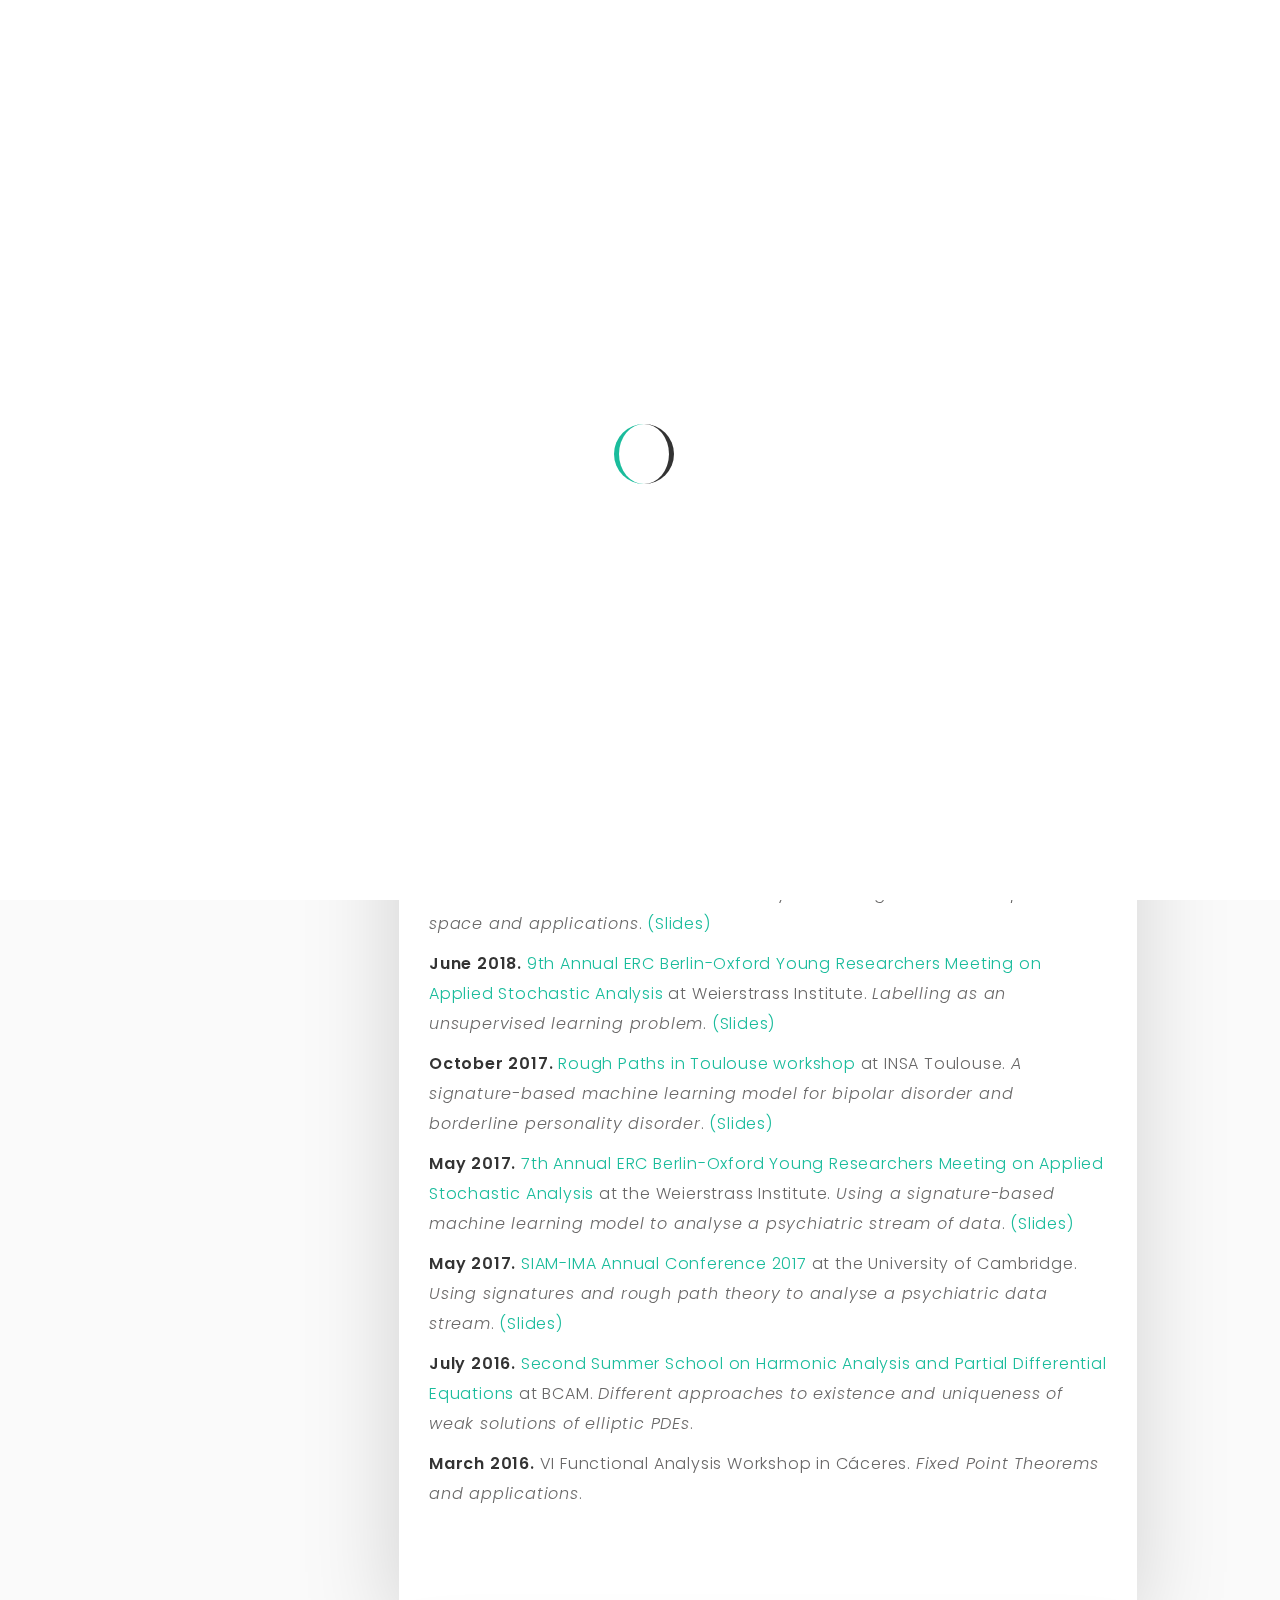
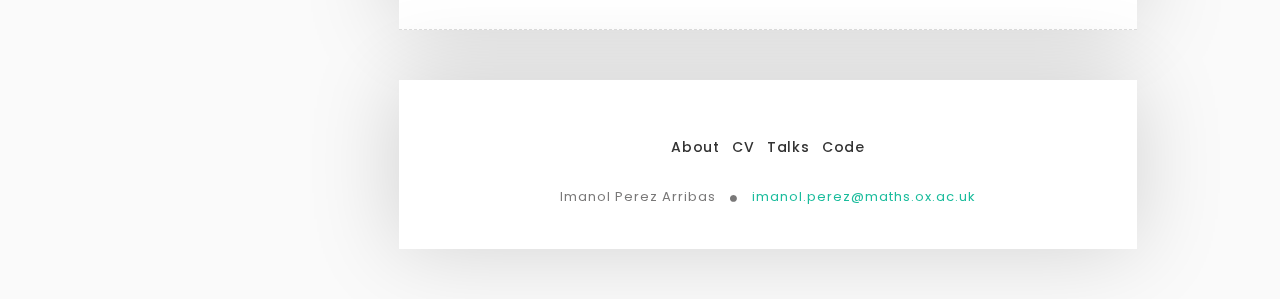
<file: talks.html>
<!DOCTYPE html>
<html lang="en">

  <head>

    <!-- Meta Tag -->
    <meta charset="UTF-8">
    <meta name="viewport" content="width=device-width, initial-scale=1.0">
    <meta http-equiv="X-UA-Compatible" content="IE=edge">

    <!-- SEO -->
    <meta name="description" content="Personal website of Imanol Perez Arribas">
    <meta name="author" content="uipasta">
    <meta name="url" content="http://www.imanolperez.com">
    <meta name="copyright" content="Imanol Perez Arribas">
    <meta name="robots" content="index,follow">


    <title>Imanol Perez Arribas</title>

    <!-- Favicon -->

    <!-- All CSS Plugins -->
    <link rel="stylesheet" type="text/css" href="css/plugin.css">

    <!-- Main CSS Stylesheet -->
    <link rel="stylesheet" type="text/css" href="css/style.css">

    <!-- Google Web Fonts  -->
    <link rel="stylesheet" href="https://fonts.googleapis.com/css?family=Poppins:400,300,500,600,700">


    <!-- HTML5 shiv and Respond.js support IE8 or Older for HTML5 elements and media queries -->
    <!--[if lt IE 9]>
	   <script src="https://oss.maxcdn.com/html5shiv/3.7.3/html5shiv.min.js"></script>
	   <script src="https://oss.maxcdn.com/respond/1.4.2/respond.min.js"></script>
    <![endif]-->


  </head>

 <body>



	 <!-- Preloader Start -->
     <div class="preloader">
	   <div class="rounder"></div>
      </div>
      <!-- Preloader End -->




    <div id="main">
        <div class="container">
            <div class="row">



                <!-- About Me (Left Sidebar) Start -->
                <div class="col-md-3">
                  <div class="about-fixed">

                    <div class="my-pic">
                       <a href="index.html"><img src="images/pic/my-pic.png" alt=""></a>
                       <!--<a href="javascript:void(0)" class="collapsed" data-target="#menu" data-toggle="collapse"><i class="icon-menu menu"></i></a>-->

                       </div>



                     <div class="my-detail">
                         <div id="menu">
                             <ul class="menu-link">
                                  <li><a href="index.html">About</a></li>
                                 <li><a href="cv.html">CV</a></li>
                                 <li><a href="publications.html">Publications</a></li>
                                 <li><a href="talks.html">Talks</a></li>
                                 <li><a href="code.html">Code</a></li>

                              </ul>
                         </div>
                         <div class="white-spacing">

                             <h1>Imanol Perez Arribas</h1>
                             <span>PhD in Mathematics student at the University of Oxford</span>
                         </div>

                        <ul class="social-icon">
                          <li><a href="https://www.maths.ox.ac.uk/people/imanol.perez" target="_blank" class="web"><i class="fa fa-globe"></i></a></li>
                          <li><a href="https://www.linkedin.com/in/imanolperez/" target="_blank" class="linkedin"><i class="fa fa-linkedin"></i></a></li>
                          <li><a href="https://github.com/imanolperez" target="_blank" class="github"><i class="fa fa-github"></i></a></li>
                         </ul>

                    </div>
                  </div>
                </div>
                <!-- About Me (Left Sidebar) End -->





                 <!-- About Me (Right Sidebar) Start -->
                 <div class="col-md-9">
                    <div class="col-md-12 page-body">
                    	<div class="row">


                            <div class="sub-title">
                           		<h2>Talks</h2>
                                <a href="mailto:imanol.perez@maths.ox.ac.uk"><i class="icon-envelope"></i></a>
                             </div>


                            <div class="col-md-12 content-page">
                              <div class="col-md-12 blog-post">

                                <p>
                                    <b>June 2020.</b> <a href="https://datasig.ac.uk/event/optimal-execution-with-rough-path-signatures" target="_blank">DataSig Seminar Series</a>.
                                    <i>Optimal execution with rough path signatures</i>.
					<a href="https://datasig.ac.uk/event/optimal-execution-with-rough-path-signatures" target="_blank">(Slides)</a>
                                </p>

                                <p>
                                    <b>May 2020.</b> <a href="https://sites.google.com/view/market-generator-models/home" target="_blank">Workshop on Market Generator Models
</a> (virtual workshop).
                                    <i>Neural SDEs - two perspectives</i>.
                                </p>

				      
                                <p>
                                    <b>November 2019.</b> <a href="https://www.mn.uio.no/math/english/research/projects/storm/events/conferences/algebraic-and-analytic-perspectives-in-the-theory-/algebraic-and-analytic-perspectives-in-the-theory-.html" target="_blank">Algebraic and Analytic Perspectives in the Theory of Rough Paths and Signatures
</a> at University of Oslo.
                                    <i>Optimal execution with rough path signatures</i>.
                                </p>

                                <p>
                                    <b>June 2019.</b> <a href="https://9amamef.sciencesconf.org/" target="_blank">9th General AMaMeF Conference</a> in Paris.
                                    <i>Model-free pricing and hedging in discrete time with rough path signatures</i>.
                                </p>
				      

                                <p>
                                    <b>June 2019.</b> <a href="https://www.siam.org/conferences/cm/conference/fm19" target="_blank">SIAM Conference on Financial Mathematics & Engineering (FM19)</a> in Toronto.
                                    <i>Model-free pricing and hedging in discrete time with rough path signatures</i>.
                                </p>
				      
				      
				      
                                <p>
                                    <b>March 2019.</b> <a href="https://www.maths.ox.ac.uk/node/31382" target="_blank">Oxford-ETH Workshop in Mathematical & Computational Finance</a> at King's College London.
				      </a> at the University of Oxford.
                                    <i>Model-free pricing and hedging in discrete time with rough path signatures</i>.
                                </p>
				      
                                <p>
                                    <b>December 2018.</b> <a href="https://nms.kcl.ac.uk/probability/" target="_blank">London Probability at
                                        King's</a> at King's College London.
                                    <i>Derivatives pricing using signature payoffs</i>.
                                </p>



                                <p>
                                    <b>November 2018.</b> <a href="https://www.maths.ox.ac.uk/events/conferences/10th-oxford-berlin-young-researchers-meeting-applied-stochastic-analysis" target="_blank">10th Annual ERC Berlin-Oxford Young Researchers Meeting
                                      on Applied Stochastic Analysis</a> at the University of Oxford.
                                    <i>Derivatives pricing using signature payoffs</i>.
                                </p>





                                  <p>
                                      <b>November 2018.</b> Seminar at the University of Reading.
                                      <i>Functions on path space and applications</i>.
                                      <a href="talks/reading.pdf" target="_blank">(Slides)</a>
                                  </p>




                                  <p>
                                      <b>June 2018.</b> <a href="https://www.wias-berlin.de/workshops/YRM2018/" target="_blank">9th Annual ERC Berlin-Oxford Young Researchers Meeting
                                        on Applied Stochastic Analysis</a> at Weierstrass Institute.
                                      <i>Labelling as an unsupervised learning problem</i>.
                                      <a href="talks/berlin_jun_18.pdf" target="_blank">(Slides)</a>
                                  </p>



                                  <p>
                                      <b>October 2017.</b> <a href="https://indico.math.cnrs.fr/event/2544/" target="_blank">Rough Paths
                                          in Toulouse workshop</a> at INSA Toulouse.
                                      <i>A signature-based machine learning model for bipolar disorder and borderline personality disorder</i>.
                                      <a href="talks/toulouse.pdf" target="_blank">(Slides)</a>
                                  </p>


                                  <p>
                                      <b>May 2017.</b> <a href="https://www.wias-berlin.de/workshops/YRM2017/" target="_blank">7th Annual ERC Berlin-Oxford
                                          Young Researchers Meeting on Applied Stochastic Analysis</a> at the Weierstrass Institute.
                                      <i>Using a signature-based machine learning model to analyse a psychiatric stream of data</i>.
                                      <a href="talks/berlin.pdf" target="_blank">(Slides)</a>
                                  </p>



                                  <p>
                                      <b>May 2017.</b> <a href="http://cambridgestudentchapter.co.uk/events/chapter-2017/" target="_blank">SIAM-IMA
                                          Annual Conference 2017</a> at the University of Cambridge.
                                      <i>Using signatures and rough path theory to analyse a psychiatric data stream</i>.
                                      <a href="talks/siam.pdf" target="_blank">(Slides)</a>
                                  </p>

                                  <p>
                                      <b>July 2016.</b> <a href="http://www.bcamath.org/en/workshops/hapde2016" target="_blank">Second Summer School
                                          on Harmonic Analysis and Partial Differential Equations</a> at BCAM.
                                      <i>Different approaches to existence and uniqueness of weak solutions of elliptic PDEs</i>.
                                  </p>

                                  <p>
                                      <b>March 2016.</b> VI Functional Analysis Workshop in Cáceres.
                                      <i>Fixed Point Theorems and applications</i>.
                                  </p>



                                </div>



                             </div>

                         </div>



                         </div>





                                                <!-- Footer Start -->
                                                <div class="col-md-12 page-body margin-top-50 footer">
                                                   <footer>
                                                   <ul class="menu-link">
                                                       <li><a href="index.html">About</a></li>
                                                       <li><a href="cv.html">CV</a></li>
                                                       <li><a href="talks.html">Talks</a></li>
                                                       <li><a href="code.html">Code</a></li>
                                                     </ul>

                                                   <p>Imanol Perez Arribas <i class="fa fa-circle" style="font-size: 8px; padding: 0 10px;"></i> <a href="mailto:imanol.perez@maths.ox.ac.uk">imanol.perez@maths.ox.ac.uk</a></p>



                                                  </footer>
                                                </div>
                                                <!-- Footer End -->


                                           </div>
                                           <!-- Blog Post (Right Sidebar) End -->

                                     </div>
                                  </div>
                               </div>



                             <!-- Back to Top Start -->
                             <a href="#" class="scroll-to-top"><i class="fa fa-long-arrow-up"></i></a>
                             <!-- Back to Top End -->


                             <!-- All Javascript Plugins  -->
                             <script type="text/javascript" src="js/jquery.min.js"></script>
                             <script type="text/javascript" src="js/plugin.js"></script>

                             <!-- Main Javascript File  -->
                             <script type="text/javascript" src="js/scripts.js"></script>


                            </body>
                          </html>
</file>
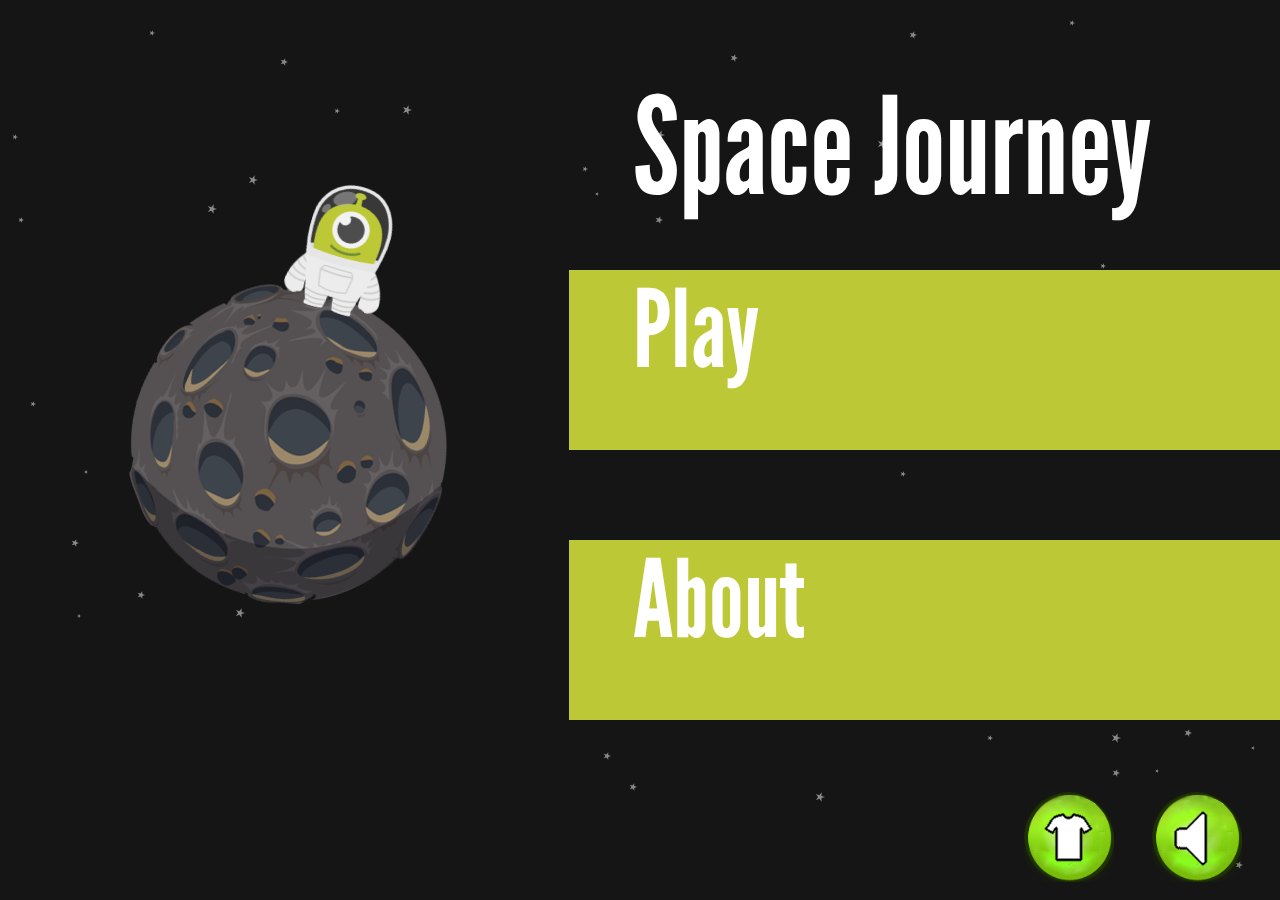
<file: code/spacejourney/index2.html>
<html>
<head>
<title>Space Journey</title>
</head>

<style>
@font-face {
    font-family: LeagueGothic;
    src: url(fonts/LeagueGothic.otf);
}
body { margin: 0; background-color: #151515;}
canvas { background-color: #151515;}
</style>
<body onkeyup="u(event)" onkeydown="d(event)">

<script src="load.js"></script>
<script src="menu.js"></script>
<script src="about.js"></script>
<script src="cloths.js"></script>
<script src="levels.js"></script>
<script src="game.js"></script>
<script src="main.js"></script>

</body>
</html>
</file>
<file: css/style.css>
/*

    Template Name : DevBlog - Personal Blog Template
    Author : UiPasta Team
    Website : http://www.uipasta.com/
    Support : http://www.uipasta.com/support/


*/



/*

   Table Of Content

   1. Global Style
   2. Preloader
   3. Menu
   4. About Me (Left Sidebar)
   5. About Me Page
   6. My Portfolio
   7. Owl Carousel Navigation
   8. Contact Me
   9. Testimonials
  10. Blog Post & Single Blog Page
  11. Video Tutorials
  12. Blockquote
  13. List
  14. Image Popup
  15. End Box (Popup When Scroll Down)
  16. About Author Box
  17. You May Also Like
  18. Comment
  19. Load More Button
  20. Subscribe Form
  21. Footer
  22. Socials Icons
  23. Syntax Highlighter
  24. Scroll To Top
  25. Responsive
  26. Useful Classes ( Such as : Margin, Padding, colors  "This classes will be helpful for you during designing/development time.")
  27. UiPasta Credit


*/



/* Global Style */


body {
    font-family: "Poppins", sans-serif;
    background: #fafafa !important;
}

html {
    position: relative;
    min-height: 100%;
}

::selection {
    background-color: #1abc9c;
    color: #ffffff;
}

::-moz-selection {
    background-color: #1abc9c;
    color: #ffffff;
}

a {
    text-decoration: none !important;
    color: #1abc9c;
}

a:hover,
a:focus,
a:active {
    text-decoration: none;
    outline: none;
    color: #333333;
}

b {
    font-weight: 600;
    color: #333333;
}

p {
    font-size: 14px;
    font-family: "Poppins", sans-serif;
}

button {
    background-color: transparent;
}

*:focus {
    outline: 0;
}

#main {
    margin: 50px 0;
}

.main-color {
    color: #1abc9c;
}

.page-body {
    background: #ffffff;
    box-shadow: -2px -1px 88px 0px rgba(0,0,0,0.17);
}

.sub-title {
    padding: 30px;
}

.sub-title h2 {
    display: inline-block;
    font-size: 25px;
    letter-spacing: 0.5px;
    font-weight: 600;

}

.sub-title i {
    float: right;
    font-size: 35px;
    margin-top: 15px;
}

.content-page {
    padding-top: 30px;
    padding-bottom: 60px;
    border-top: 1px dashed #dedede;
    border-bottom: 1px dashed #dedede;
}

.grabbing {
    cursor: url(../images/owl-carousel/grabbing.png) 8 8, move;
}

.button {
    border: none;
    font-family: inherit;
    font-size: 16px;
    color: inherit;
    background: none;
    cursor: pointer;
    padding: 10px 60px;
    padding-left: 0px;
    display: inline-block;
    margin: 8px 30px;
    margin-left: 5px;
    letter-spacing: 1px;
    font-weight: 600;
    outline: none;
    position: relative;
   -webkit-transition: all 0.3s;
   -moz-transition: all 0.3s;
    transition: all 0.3s;
}

.button:after {
    content: '';
    position: absolute;
    z-index: -1;
   -webkit-transition: all 0.3s;
   -moz-transition: all 0.3s;
    transition: all 0.3s;
}


.button:before {
    font-family: 'FontAwesome';
    speak: none;
    font-style: normal;
    font-weight: normal;
    font-variant: normal;
    text-transform: none;
    line-height: 1;
    position: relative;
   -webkit-font-smoothing: antialiased;
}

.button-style {
    color: #1abc9c;
    overflow: hidden;
}

.button-style:before {
    position: absolute;
    font-size: 27px;
    line-height: 38px;
    color: #1abc9c;
   -webkit-transition: all 0.3s;
   -moz-transition: all 0.3s;
    transition: all 0.3s;
}

.button-style:active:before {
    color: #1abc9c;
}

.button-anim:before {
    left: 60%;
    opacity: 0;
    top: 0;
}

.button-anim:hover:before {
    left: 75%;
    opacity: 1;
}



/* Preloader */

.preloader {
    background: #ffffff;
    bottom: 0;
    left: 0;
    position: fixed;
    right: 0;
    top: 0;
    z-index: 99999;
}

.rounder {
    width: 60px;
    height: 60px;
    position: absolute;
    top: 50%;
    left: 50%;
    margin: -26px 0 0 -26px;
    font-size: 10px;
    border-right: 5px solid #333333;
    border-left: 5px solid #1abc9c;
    border-radius: 50%;
    -webkit-animation: spinner 700ms infinite linear;
    animation: spinner 700ms infinite linear;
    z-index: 10000;
}

@-webkit-keyframes spinner {
    0% {
        -webkit-transform: rotate(0deg);
        transform: rotate(0deg);
    }
    100% {
        -webkit-transform: rotate(360deg);
        transform: rotate(360deg);
    }
}

@keyframes spinner {
    0% {
        -webkit-transform: rotate(0deg);
        transform: rotate(0deg);
    }
    100% {
        -webkit-transform: rotate(360deg);
        transform: rotate(360deg);
    }
}



/* Menu */

.menu {
    position: absolute;
    right: 0px;
    top: 0px;
    font-size: 20px;
    color: #fff;
    background: white;/*#1abc9c;*/
    padding: 12px;
}

.menu-link {
    list-style: none;
    padding: 25px;
    margin: 0;
    text-align: center;
}

.menu-link:before,
.menu-link:after {
    content: " ";
    display: table;
}

.menu-link:after {
    clear: both;
}

.menu-link li {
    display: inline-block;
    margin: 2px 4px;
}

.menu-link li a {
    display: block;
    color: #333333;
    text-align: center;
    font-size: 13px;
    transition: all 0.3s ease-in-out;
}

.menu-link li a:hover {
    color: #1abc9c;
}



/* About Me (Left Sidebar) */

.about-fixed {
    position: fixed;
    width: 18.8%;
    /*max-width: 300px;*/
}

.my-pic {
    width: 100%;
    box-shadow: -2px -1px 88px 0px rgba(0,0,0,0.17);
}

.my-pic img {
    width: 100%;
}

.my-detail {
    text-align: center;
    margin-bottom: 30px;
    background: #ffffff;
    box-shadow: -2px -1px 88px 0px rgba(0,0,0,0.17);
}

.my-detail .white-spacing {
    padding: 10px 0 40px 0;
    border-bottom: 1px dashed #cccccc;
}

.my-detail h1 {
    font-size: 20px;
    font-weight: 700;
}

.my-detail span {
    color: #a8a8a8;
    font-weight: 300;
    line-height: 30px;
    font-size: 16px;
}



/* About Me Page */

.knowledge {
    list-style: none;
    padding: 2px;
    margin: 0;
    padding-left: 0px;
}

.knowledge:before,
.knowledge:after {
    content: " ";
    display: table;
}

.knowledge:after {
    clear: both;
}

.knowledge li {
    display: inline-block;
    color: #ffffff;
    margin: 4px 4px;
    padding: 10px 20px;
    font-size: 12px;
    letter-spacing: 0.6px;
    margin-left: 0px;
    border-radius: 4px;
    cursor: default;
}



/* My Portfolio */

div.portfolio {
    display: none;
    margin-bottom: 50px;
    padding: 16px 1px;

}

div.portfolio:hover {
    padding: 15px 0;
    border: solid 1px #cecece;
    -webkit-border-radius: 10px;
    -moz-border-radius: 10px;
    border-radius: 10px;
    cursor: pointer;
}

.portfolio img {
    width: 100%;
}

.custom-pad-1 {
    padding-right: 0px;
    width: 30%;
}

.custom-pad-2 {
    padding-left: 0px;
    width: 70%;
}

.table {
    margin-bottom: 0px;
}

.table > tbody > tr > td {
    padding: 15px;
    line-height: 25px;
    letter-spacing: 0.6px;
    border: 1px solid #e4e4e4;
}

.table tr > td {
    padding: 11px 13px;
}

tr:nth-child(1) > td {
    border-top:0px;
}

tr > td:nth-child(1){
    background-color: #ffffff;
    font-weight: 500;
    font-size: 13px;
    color: #888888;
    width: 140px;
}

tr > td:nth-child(2) {
    font-weight: 400;
}



/* Owl Carousel Navigation */

.owl-navi {
    color: #333333;
}

.owl-theme .owl-controls .owl-buttons div {
    display: inline-block;
    zoom: 1;
    margin: 5px;
    margin-top: -32px;
    padding: 7px 13px;
    background-color: transparent;
    opacity: 1;
}

.owl-theme .owl-controls {
    margin-top: 0px;
}

.owl-prev, .owl-next {
    position: absolute;
    top: 50%;
    padding: 5px;
    margin: 0;
    z-index: 100;
    cursor: pointer;
}

.owl-prev {
    left: 2px;
}

.owl-next {
    right: 2px;
}



/* Contact Me */

.contact-us-detail {
    margin-top: 10px;
}

.contact-us-detail i {
    font-size: 30px;
    line-height: 50px;
}

.contact-us-detail a {
    color: #333333;
}

.contact-us-detail a:hover {
    color: #333333;
}

.form-group {
    margin-bottom: 25px;
}

.form-control {
	border: 2px solid transparent;
	height: 50px;
	border-radius: 2px; -webkit-border-radius: 2px; -moz-border-radius: 2px; -ms-border-radius: 2px; -o-border-radius: 2px;
	-webkit-box-shadow: 0 1px 4px 0 rgba(0, 0, 0, 0.14);
	   -moz-box-shadow: 0 1px 4px 0 rgba(0, 0, 0, 0.14);
	    -ms-box-shadow: 0 1px 4px 0 rgba(0, 0, 0, 0.14);
		 -o-box-shadow: 0 1px 4px 0 rgba(0, 0, 0, 0.14);
			box-shadow: 0 1px 4px 0 rgba(0, 0, 0, 0.14);
	-webkit-transition:all 150ms ease-in-out 0s;
	   -moz-transition:all 150ms ease-in-out 0s;
	    -ms-transition:all 150ms ease-in-out 0s;
	     -o-transition:all 150ms ease-in-out 0s;
		    transition:all 150ms ease-in-out 0s;
}
.form-control:focus {
	border-color: #171717;
	-webkit-box-shadow: none;
	   -moz-box-shadow: none;
	    -ms-box-shadow: none;
		 -o-box-shadow: none;
			box-shadow: none;
}

.form-control:focus {
    border-color: #1abc9c;
    border-width: 2px;
}



/* Testimonials */

.testimonial-content {
    background: #333333;
    padding: 20px 30px;
    position: relative;
    margin-top: 40px;
}

.testimonial-content:after {
    content: "";
    bottom: -15px;
    left: 60px;
    position: absolute;
    width: 0;
    height: 0;
    border-top: 15px solid #333333;
    border-left: 10px solid transparent;
    border-right: 10px solid transparent;
}

.testimonial-content p {
    color: #ffffff !important;
    font-size: 13px !important;
}

.testimonial-client img {
    border: 1px dashed #333333;
    border-radius: 50%;
    width: 90px;
}

.client-thumb, .client-text {
    display: inline-block;
    vertical-align: middle;
}

.client-thumb {
    margin-right: 15px;
}

.testimonial-client-info {
    padding-left: 30px;
    margin-top: 30px;
}

.client-name {
    font-size: 16px;
    font-weight: 600;
    margin-bottom: 3px;
}



/* Blog Post & Single Blog Page */

div.blog-post {
    display: none;
    margin-bottom: 50px;
}

.blog-post .post-image img {
    width: 100%;
}

.blog-post .post-image p {
    text-align: center;
    font-size: 14px;
    margin-top: 10px;
}

.blog-post .post-image a {
    font-weight: 600;
}

.blog-post .post-title h1 {
    color: #333333;
    font-size: 35px;
    line-height: 45px;
    font-weight: 700;
    margin-top: 24px;
}

.blog-post .post-title h2 {
    font-size: 25px;
    line-height: 35px;
    font-weight: 600;
    letter-spacing: 0.5px;
}

.blog-post .post-info {
    font-size: 14px;
    line-height: 30px;
    font-weight: 500;
    padding: 10px 0;
    color: #8c8c8c;
}

.blog-post p {
    font-size: 16px;
    line-height: 30px;
    color: #696868;
    font-weight: 300;
    letter-spacing: 0.8px;
    font-family: "Poppins", sans-serif;
}



/* Video Tutorial */

.video-box {
    background: #333333;
    width: 70%;
    margin: 0 auto;
    height: 100%;
    box-shadow: 0px 7px 13px 0px rgba(2, 2, 2, 0.56);
}

.video-tutorial {
    position: relative;
}

.video-tutorial .video-popup:after {
    content: '\e071';
    font-family: 'simple-line-icons';
    display: block;
    color: #1abc9c;
    font-size: 65px;
    font-weight: 600;
    z-index: 1;
    position: absolute;
    top: 50%;
    left: 50%;
    -webkit-transform: translate(-50%, -50%);
    -moz-transform: translate(-50%, -50%);
    transform: translate(-50%, -50%);
    opacity: .9;
    -webkit-transition: all 0.3s ease-in-out;
    -moz-transition: all 0.3s ease-in-out;
    transition: all 0.3s ease-in-out;
}

.video-tutorial:hover .video-popup:after {
    font-size: 85px;
    opacity: .8;
}

.video-tutorial img {
    width: 100%;
    height: 100%;
    object-fit: cover;
    opacity: .5;
    user-drag: none;
   -webkit-user-drag: none;
   -webkit-user-select: none;
   -moz-user-select: none;
}

.video-box p {
    text-align: center;
    font-size: 14px;
    color: #ffffff;
    margin-top: 10px;
    padding: 0px 15px;
}



/* Blockquote */

.post-quote {
    background: #1abc9c;
    color: #f6f8f8;
    width: 70%;
    border-radius: 50px;
    margin: 0 auto;
    text-align: center;
}

.post-quote blockquote {
    margin: 0;
    padding: 40px;
    font-style: italic;
    font-size: 15px;
    line-height: 30px;
    border: 0;
}

.post-quote blockquote:after {
    content: '\f10e';
    font-family: 'fontawesome';
    display: inline-block;
    float: right;
    color: #333333;
    font-size: 35px;
    position: relative;
    right: 0px;
    top: -15px;
    font-style: normal;
    opacity: .2;
}

blockquote {
    font-style: italic;
    border-left: 5px solid #1abc9c;
}



/* List */

.list ul {
    margin-top: 15px;
}

.list li {
    font-size: 18px;
    color: #333333;
    font-weight: 400;
    margin-bottom: 10px;
}

.list-style li {
    list-style-type: decimal;
}

.list-style-2 li {
    list-style-type: circle;
}



/* Image Popup */

.image-popup {
    cursor: cell;
}



/* End Box (Popup When Scroll Down) */

.endpage-box {
    position: fixed;
    bottom: 10px;
    right: 0px;
    left: 61px;
    background: #ffffff;
    width: 263px;
    padding: 25px;
    box-shadow: -2px -1px 88px 0px rgba(0,0,0,0.17);
   -webkit-box-shadow: -2px -1px 88px 0px rgba(0,0,0,0.17);

}

.endpage-box h4 {
    color: #333333;
    font-weight: 600;
}

.endpage-box a {
    color: #333333;
}

.endpage-box a:hover {
    color: #1abc9c;
}

#endpage-box {
    display: none !important;
}



/* About Author Box */

.about-author {
    background: #fafafa;
    width: 100%;
    padding: 35px 25px;
    box-shadow: 0px 1px 2px 0px rgba(78, 78, 78, 0.45);
}

.about-author .picture {
    float: left;
    height: 75px;
    width: 75px;
    overflow: hidden;
    border-radius: 100%;
    background-color: #333333;
}

.about-author .c-padding {
    padding: 0px 0px 0px 100px;
}

.about-author h3 {
    font-size: 20px;
    line-height: 30px;
    margin: 0px 0px 10px 0px;
}



/* You May Also Like */

.you-may-also-like {
}

.you-may-also-like h3 {
    font-size: 25px;
    line-height: 35px;
    font-weight: 600;
    color: #1abc9c;
    margin-bottom: 25px;
    letter-spacing: 0.5px;
}

.you-may-also-like p {
    font-size: 18px;
    line-height: 28px;
    padding: 20px;
    border-radius: 4px;
    border: 1px dashed #1abc9c;
    font-weight: 400;
}




/* Comment */

.comment {
}

.comment h3 {
    font-size: 25px;
    line-height: 35px;
    font-weight: 600;
    color: #1abc9c;
    margin-bottom: 35px;
    letter-spacing: 0.5px;
}



/* Load More Button */

.load-more-button {
    width: 90px;
    height: 90px;
    border-radius: 50%;
    border: 2px dashed #1abc9c;
    line-height: 90px;
    display: block;
    font-size: 16px;
    letter-spacing: 1.5px;
    margin: 0 auto;
    font-weight: 500;
    transition: all 0.3s ease-in-out;
}

.load-more-button:hover {
    background-color: #1abc9c;
    color: #ffffff;
    box-shadow: 0px 7px 9px #696969;
}

.end {
    width: 90px;
    height: 90px;
    border-radius: 50%;
    border: 2px dashed #1abc9c;
    line-height: 90px;
    display: block;
    font-size: 16px;
    letter-spacing: 1.5px;
    margin: 0 auto;
    font-weight: 500;
}



/* Subscribe Form */

#mc-form {
	text-align: center;
	padding: 50px;
}

.mc-label {
	font-weight: 400;
}

.subscribe-form {
	margin-bottom: 15px;
	position: relative;
}

.subscribe-form .text-input {
	padding: 20px;
	border-radius: 50px;
	border: solid 7px #1abc9c;
	background: #333333;
	color: #ffffff;
	width: 100%;
	font-size: 15px;
	outline: none;
}

.subscribe-form .text-input::-webkit-input-placeholder {
	color: #ffffff;
	opacity: 1;
}

.subscribe-form .text-input:-moz-placeholder {
	color: #ffffff;
	opacity: 1;
}

.subscribe-form .text-input::-moz-placeholder {
	color: #ffffff;
	opacity: 1;
}

.subscribe-form .text-input:-ms-input-placeholder {
	color: #ffffff;
	opacity: 1;
}

.subscribe-form .text-input:focus::-webkit-input-placeholder {
	opacity: .5;
}

.subscribe-form .text-input:focus:-moz-input-placeholder {
	opacity: .5;
}

.subscribe-form .text-input:focus::-moz-input-placeholder {
	opacity: .5;
}

.subscribe-form .text-input:focus:-ms-input-placeholder {
	opacity: .5;
}

.subscribe-form .submit-btn {
	position: absolute;
	font-size: 16px;
	letter-spacing: 0.7px;
	color: #FFF;
	background: #1abc9c;
	border: none;
	top: 5px;
	right: 5px;
	bottom: 5px;
	border-radius: 50px;
	width: 150px;
	text-align: center;
	outline: none;
}

.subscribe-form .submit-btn:active {
	opacity: .8;
}



/* Footer */

.footer {
    text-align: center;
    padding: 30px 0;
    margin-top: 10px;
}

.footer p {
    color: #797878;
    font-size: 13px;
    line-height: 25px;
    padding: 0px 15px;
    letter-spacing: 1px;
}

.footer li a {
    font-size: 14px;
    font-weight: 500;
    letter-spacing: 0.8px;
}



/* Social Icons */

.social-icon {
  list-style: none;
  padding: 20px;
  margin: 0;
  text-align: center;
}

.social-icon:before,
.social-icon:after {
  content: " ";
  display: table;
}

.social-icon:after {
  clear: both;
}

.social-icon li {
  display: inline-block;
  margin: 2px 4px;
}

.social-icon li a {
  display: block;
  width: 40px;
  height: 40px;
  line-height: 42px;
  color: #fff;
  text-align: center;
  border: 0 none;
  border-radius: 50%;
  font-size: 17px;
  box-shadow: 0px 1px 2px 0px rgba(90, 91, 95, 0.15);
  transition: all 0.3s ease-in-out;
}

.social-icon li a:hover {
   box-shadow: 0px 8px 15px 0px rgba(90, 91, 95, 0.33);
}

.facebook {
   background-color: #3b5998;
}

.web {
   background-color: #995252;
}


.twitter {
   background-color: #1da1f2;
}

.google-plus {
   background-color: #dd4b39;
}

.instagram {
   background-color: #464545;
}

.linkedin {
   background-color: #0077b5;
}

.pinterest {
   background-color: #bd081c;
}

.youtube {
   background-color: #cd201f;
}

.vimeo {
   background-color: #1ab7ea;
}

.dribbble {
   background-color: #ea4c89;
}

.behance {
   background-color: #1769ff;
}

.flickr {
   background-color: #ff0084;
}

.tumblr {
   background-color: #35465c;
}

.foursquare {
   background-color: #f94877;
}

.github {
   background-color: #333333;
}

.skype {
   background-color: #00aff0;
}



/* Syntax Highlighter */

.syntaxhighlighter {
    overflow: hidden;
}

.syntaxhighlighter .toolbar .item.printSource {
    display: none !important;
}



/* Scroll To Top */

.scroll-to-top {
    display: none;
    font-size: 40px;
    color: #1abc9c;
    position: fixed;
    right: 20px;
    bottom: 50px;
    z-index: 999;
    transition: all 0.3s ease-in-out;
}

.scroll-to-top:hover,
.scroll-to-top:focus {
    color: #333333;
}



/* Responsive */

@media only screen and (min-width: 1199px) {

    .about-fixed {
      max-width: 300px;
    }
}


@media only screen and (max-width: 1199px) {
    .endpage-box {
       display: none !important;
    }

}



@media only screen and (min-width: 992px) and (max-width: 1199px) {

    #menu .menu-link li {
       margin: 2px 3px;
    }

    .my-detail h1 {
       font-size: 18px;
       font-weight: 600;
    }

    .my-detail span {
       font-size: 15px;
       line-height: 29px;
    }

    .social-icon li a {
       width: 30px;
       height: 30px;
       line-height: 33px;
       font-size: 13px;
    }

    .social-icon li {
       margin: 2px 2px;
    }

    .post-quote {
       width: 90%;
    }

    .subscribe-form .text-input {
       font-size: 14px;
    }

    .subscribe-form .submit-btn {
       font-size: 14px;
       width: 100px;
    }


}


@media only screen and (max-width: 991px) {

    .about-fixed {
       position: inherit;
       width: auto;
    }

    .post-quote {
       width: 90%;
    }
}



@media only screen and (max-width: 767px) {

    .video-tutorial {
       width: 100%;
    }

    .custom-pad-1 {
       padding-right: 15px;
    }

    .custom-pad-2 {
       padding-left: 15px;
    }
}


@media only screen and (max-width: 570px) {

    .subscribe-form .text-input {
       font-size: 12px;
    }

    .subscribe-form .submit-btn {
       font-size: 13px;
       width: 90px;
    }
}


@media only screen and (max-width:479px) {

    #main {
       margin: 15px 0;
     }

    .sub-title {
       border-bottom: 1px dashed #cccccc;
       padding: 30px;
       display: inline-block;
       text-align: left;
       width: 100%;
     }
}


@media only screen and (max-width:435px) {

    b {
       font-weight: 500;
    }

    .my-detail h1 {
       font-size: 18px;
       font-weight: 600;
    }

    .my-detail span {
       font-size: 15px;
       line-height: 29px;
    }

    .blog-post .post-title h1 {
       font-size: 22px;
       line-height: 32px;
       font-weight: 600;
    }

    .blog-post .post-title h2 {
       font-size: 18px;
       line-height: 28px;
       font-weight: 500;
    }

    .blog-post .post-info {
       font-size: 13px;
       line-height: 29px;
       font-weight: 400;
    }

    .blog-post p {
       font-size: 14px;
       line-height: 28px;
       font-weight: 400;
    }

    .sub-title h2 {
       font-size: 20px;
       font-weight: 600;
    }

    .sub-title i {
       font-size: 25px;
       margin-top: 15px;
    }

    .blog-post .post-image p {
       font-size: 12px;
    }

    .video-box {
       width: 100%;
    }

    .video-tutorial .video-popup:after {
       font-size: 30px;
    }

    .video-tutorial:hover .video-popup:after {
       font-size: 45px;
    }

    .video-box p {
       font-size: 12px;
       line-height: 24px;
    }

    .post-quote {
       width: 100%;
    }

    .post-quote blockquote {
       padding: 40px 15px;
    }

    .list li {
       font-size: 14px;
    }

    .about-author .picture {
       float: none;
    }

    .about-author .c-padding {
       padding: 30px 0px;
    }

    .you-may-also-like h3 {
       font-size: 18px;
       line-height: 28px;
    }

    .comment h3 {
       font-size: 18px;
       line-height: 28px;
    }

    .social-icon li a {
       width: 30px;
       height: 30px;
       line-height: 32px;
       font-size: 14px;
    }

    .load-more-button {
       width: 70px;
       height: 70px;
       line-height: 70px;
       font-size: 12px;
    }

    .end {
       width: 70px;
       height: 70px;
       line-height: 70px;
       font-size: 12px;
    }

    .button {
       font-size: 13px;
       padding: 10px 0px;
       font-weight: 500;
    }

    .button-style:before {
       display: none;
    }

    #mc-form {
       padding: 50px 0px;
    }

    .subscribe-form .text-input {
       font-size: 11px;
    }

    .subscribe-form .submit-btn {
       font-size: 12px;
       width: 80px;
       position: inherit;
       padding: 12px;
       margin-bottom: 5px;
    }

    footer .menu-link a {
       margin: 4px 3px;
    }

    .scroll-to-top {
       font-size: 25px;
    }
}



/* Useful Classes */


/* Spacing ( with Margin and Padding ) */

/* Margin */

.margin-0 {
	margin: 0px !important;
}

/* Margin Top */

.margin-top-0 {
	margin-top: 0px !important;
}

.margin-top-10 {
	margin-top: 10px !important;
}

.margin-top-20 {
	margin-top: 20px !important;
}

.margin-top-30 {
	margin-top: 30px !important;
}

.margin-top-40 {
	margin-top: 40px !important;
}

.margin-top-50 {
	margin-top: 50px !important;
}

.margin-top-60 {
	margin-top: 60px !important;
}

.margin-top-70 {
	margin-top: 70px !important;
}

.margin-top-80 {
	margin-top: 80px !important;
}

.margin-top-90 {
	margin-top: 90px !important;
}

.margin-top-100 {
	margin-top: 100px !important;
}

.margin-top-120 {
	margin-top: 120px !important;
}

.margin-top-150 {
	margin-top: 150px !important;
}

.margin-top-200 {
	margin-top: 200px !important;
}


/* Margin Bottom */

.margin-bottom-0 {
	margin-bottom: 0px !important;
}

.margin-bottom-10 {
	margin-bottom: 10px !important;
}

.margin-bottom-20 {
	margin-bottom: 20px !important;
}

.margin-bottom-30 {
	margin-bottom: 30px !important;
}

.margin-bottom-40 {
	margin-bottom: 40px !important;
}

.margin-bottom-50 {
	margin-bottom: 50px !important;
}

.margin-bottom-60 {
	margin-bottom: 60px !important;
}

.margin-bottom-70 {
	margin-bottom: 70px !important;
}

.margin-bottom-80 {
	margin-bottom: 80px !important;
}

.margin-bottom-90 {
	margin-bottom: 90px !important;
}

.margin-bottom-100 {
	margin-bottom: 100px !important;
}

.margin-bottom-120 {
	margin-bottom: 120px !important;
}

.margin-bottom-150 {
	margin-bottom: 150px !important;
}

.margin-bottom-200 {
	margin-bottom: 200px !important;
}



/* Padding */

.padding-0 {
	padding: 0px !important;
}


/* Padding Top */

.padding-top-0 {
	padding-top: 0px !important;
}

.padding-top-10 {
	padding-top: 10px !important;
}

.padding-top-20 {
	padding-top: 20px !important;
}

.padding-top-30 {
	padding-top: 30px !important;
}

.padding-top-40 {
	padding-top: 40px !important;
}

.padding-top-50 {
	padding-top: 50px !important;
}

.padding-top-60 {
	padding-top: 60px !important;
}

.padding-top-70 {
	padding-top: 70px !important;
}

.padding-top-80 {
	padding-top: 80px !important;
}

.padding-top-90 {
	padding-top: 90px !important;
}

.padding-top-100 {
	padding-top: 100px !important;
}

.padding-top-120 {
	padding-top: 120px !important;
}

.padding-top-150 {
	padding-top: 150px !important;
}

.padding-top-200 {
	padding-top: 200px !important;
}


/* Padding Bottom */

.padding-bottom-0 {
	padding-bottom: 0px !important;
}

.padding-bottom-10 {
	padding-bottom: 10px !important;
}

.padding-bottom-20 {
	padding-bottom: 20px !important;
}

.padding-bottom-30 {
	padding-bottom: 30px !important;
}

.padding-bottom-40 {
	padding-bottom: 40px !important;
}

.padding-bottom-50 {
	padding-bottom: 50px !important;
}

.padding-bottom-60 {
	padding-bottom: 60px !important;
}

.padding-bottom-70 {
	padding-bottom: 70px !important;
}

.padding-bottom-80 {
	padding-bottom: 80px !important;
}

.padding-bottom-90 {
	padding-bottom: 90px !important;
}

.padding-bottom-100 {
	padding-bottom: 100px !important;
}

.padding-bottom-120 {
	padding-bottom: 120px !important;
}

.padding-bottom-150 {
	padding-bottom: 150px !important;
}

.padding-bottom-200 {
	padding-bottom: 200px !important;
}



/* Colors */

.color-1 {
	color: #f306a0;
}

.color-2 {
	color: #d60bfb;
}

.color-3 {
	color: #d8be10;
}

.color-4 {
	color: #0fd28a;
}

.color-5 {
	color: #f97400;
}

.color-6 {
	color: #08a6f3;
}



/* Background Color */

.bg-color-1 {
	background-color: #f306a0;
}

.bg-color-2 {
	background-color: #d60bfb;
}

.bg-color-3 {
	background-color: #d8be10;
}

.bg-color-4 {
	background-color: #0fd28a;
}

.bg-color-5 {
	background-color: #f97400;
}

.bg-color-6 {
	background-color: #08a6f3;
}



/* Tooltip Styles */

.tooltip-inner {
    padding: 10px 12px;
    min-width: 150px;
    width: 100%;
}

.tooltip.top {
    margin-top: -2px;
    font-size: 14px;
    font-family: "Poppins", sans-serif;
}

.tooltip.bottom {
    margin-top:15px;
    bottom: auto;
    left: auto;
    right: auto;
}

.tooltip.left {
    margin-right: 15px;
}

.tooltip.right {
    margin-left: 15px;
}

.tooltip-color .tooltip-inner {
    color: #fff;
}



/* UiPasta Credit */

.uipasta-credit {
    color: #333333;
    text-align: center;
    margin-top: 20px;
}

.uipasta-credit a {
    color: #1abc9c;
    font-weight: 600;
}

.uipasta-credit a:hover {
    color: #333333;
}


.container {
  width: 80%;
}
</file>
<file: css/syntax/shCore.css>
/**
 * SyntaxHighlighter
 * http://alexgorbatchev.com/
 *
 * SyntaxHighlighter is donationware. If you are using it, please donate.
 * http://alexgorbatchev.com/wiki/SyntaxHighlighter:Donate
 *
 * @version
 * 2.1.382 (June 24 2010)
 * 
 * @copyright
 * Copyright (C) 2004-2009 Alex Gorbatchev.
 *
 * @license
 * This file is part of SyntaxHighlighter.
 * 
 * SyntaxHighlighter is free software: you can redistribute it and/or modify
 * it under the terms of the GNU Lesser General Public License as published by
 * the Free Software Foundation, either version 3 of the License, or
 * (at your option) any later version.
 * 
 * SyntaxHighlighter is distributed in the hope that it will be useful,
 * but WITHOUT ANY WARRANTY; without even the implied warranty of
 * MERCHANTABILITY or FITNESS FOR A PARTICULAR PURPOSE.  See the
 * GNU General Public License for more details.
 * 
 * You should have received a copy of the GNU General Public License
 * along with SyntaxHighlighter.  If not, see <http://www.gnu.org/copyleft/lesser.html>.
 */
.syntaxhighlighter,
.syntaxhighlighter div,
.syntaxhighlighter code,
.syntaxhighlighter table,
.syntaxhighlighter table td,
.syntaxhighlighter table tr,
.syntaxhighlighter table tbody
{
	margin: 0 !important;
	padding: 0 !important;
	border: 0 !important;
	outline: 0 !important;
	background: none !important;
	text-align: left !important;
	float: none !important;
	vertical-align: baseline !important;
	position: static !important;
	left: auto !important;
	top: auto !important;
	right: auto !important;
	bottom: auto !important;
	height: auto !important;
	width: auto !important;
	line-height: 1.1em !important;
	font-family: "Consolas", "Bitstream Vera Sans Mono", "Courier New", Courier, monospace !important;
	font-weight: normal !important;
	font-style: normal !important;
	font-size: 1em !important;
	min-height: inherit !important; /* For IE8, FF & WebKit */
	min-height: auto !important; /* For IE7 */
}

.syntaxhighlighter
{
	width: 99% !important; /* 99% fixes IE8 horizontal scrollbar */
	margin: 1em 0 1em 0 !important;
	padding: 1px !important; /* adds a little border on top and bottom */
	position: relative !important;
}

.syntaxhighlighter .bold 
{
	font-weight: bold !important;
}

.syntaxhighlighter .italic 
{
	font-style: italic !important;
}

.syntaxhighlighter .line
{
}

.syntaxhighlighter .no-wrap .line .content
{
	white-space: pre !important;
}

.syntaxhighlighter .line table 
{
	border-collapse: collapse !important;
}

.syntaxhighlighter .line td
{
	vertical-align: top !important;
}

.syntaxhighlighter .line .number
{
	width: 3em !important;
}

.syntaxhighlighter .line .number code
{
	width: 2.7em !important;
	padding-right: .3em !important;
	text-align: right !important;
	display: block !important;
}

.syntaxhighlighter .line .content
{
	padding-left: .5em !important;
}

.syntaxhighlighter .line .spaces
{
}

/* Disable border and margin on the lines when no gutter option is set */
.syntaxhighlighter.nogutter .line .content
{
	border-left: none !important;
}

.syntaxhighlighter .bar
{
	display: none !important;
}

.syntaxhighlighter .bar.show 
{
	display: block !important;
}

.syntaxhighlighter.collapsed .bar
{
	display: block !important;
}

/* Adjust some properties when collapsed */

.syntaxhighlighter.collapsed .lines
{
	display: none !important;
}

.syntaxhighlighter .lines.no-wrap
{
	overflow: auto !important;
	overflow-y: hidden !important;
}

/* Styles for the toolbar */

.syntaxhighlighter .toolbar
{
	position: absolute !important;
	right: 0px !important;
	top: 0px !important;
	font-size: 1px !important;
	padding: 8px 8px 8px 0 !important; /* in px because images don't scale with ems */
}

.syntaxhighlighter.collapsed .toolbar
{
	font-size: 80% !important;
	padding: .2em 0 .5em .5em !important;
	position: static !important;
}

.syntaxhighlighter .toolbar a.item,
.syntaxhighlighter .toolbar .item
{
	display: block !important;
	float: left !important;
	margin-left: 8px !important;
	background-repeat: no-repeat !important;
	overflow: hidden !important;
	text-indent: -5000px !important;
}

.syntaxhighlighter.collapsed .toolbar .item
{
	display: none !important;
}

.syntaxhighlighter.collapsed .toolbar .item.expandSource
{
	background-image: url(magnifier.png) !important;
	display: inline !important;
	text-indent: 0 !important;
	width: auto !important;
	float: none !important;
	height: 16px !important;
	padding-left: 20px !important;
}

.syntaxhighlighter .toolbar .item.viewSource
{
	background-image: url(page_white_code.png) !important;
}

.syntaxhighlighter .toolbar .item.printSource
{
	background-image: url(printer.png) !important;
}

.syntaxhighlighter .toolbar .item.copyToClipboard
{
	text-indent: 0 !important;
	background: none !important;
	overflow: visible !important;
}

.syntaxhighlighter .toolbar .item.about
{
	background-image: url(help.png) !important;
}

/** 
 * Print view.
 * Colors are based on the default theme without background.
 */

.syntaxhighlighter.printing,
.syntaxhighlighter.printing .line.alt1 .content,
.syntaxhighlighter.printing .line.alt2 .content,
.syntaxhighlighter.printing .line.highlighted .number,
.syntaxhighlighter.printing .line.highlighted.alt1 .content,
.syntaxhighlighter.printing .line.highlighted.alt2 .content,
{
	background: none !important;
}

/* Gutter line numbers */
.syntaxhighlighter.printing .line .number
{
	color: #bbb !important;
}

/* Add border to the lines */
.syntaxhighlighter.printing .line .content
{
	color: #000 !important;
}

/* Toolbar when visible */
.syntaxhighlighter.printing .toolbar
{
	display: none !important;
}

.syntaxhighlighter.printing a
{
	text-decoration: none !important;
}

.syntaxhighlighter.printing .plain,
.syntaxhighlighter.printing .plain a
{ 
	color: #000 !important;
}

.syntaxhighlighter.printing .comments,
.syntaxhighlighter.printing .comments a
{ 
	color: #008200 !important;
}

.syntaxhighlighter.printing .string,
.syntaxhighlighter.printing .string a
{
	color: blue !important; 
}

.syntaxhighlighter.printing .keyword
{ 
	color: #069 !important; 
	font-weight: bold !important; 
}

.syntaxhighlighter.printing .preprocessor 
{ 
	color: gray !important; 
}

.syntaxhighlighter.printing .variable 
{ 
	color: #a70 !important; 
}

.syntaxhighlighter.printing .value
{ 
	color: #090 !important; 
}

.syntaxhighlighter.printing .functions
{ 
	color: #ff1493 !important; 
}

.syntaxhighlighter.printing .constants
{ 
	color: #0066CC !important; 
}

.syntaxhighlighter.printing .script
{
	font-weight: bold !important;
}

.syntaxhighlighter.printing .color1,
.syntaxhighlighter.printing .color1 a
{ 
	color: #808080 !important; 
}

.syntaxhighlighter.printing .color2,
.syntaxhighlighter.printing .color2 a
{ 
	color: #ff1493 !important; 
}

.syntaxhighlighter.printing .color3,
.syntaxhighlighter.printing .color3 a
{ 
	color: red !important; 
}
</file>
<file: css/syntax/shThemeDefault.css>
/**
 * SyntaxHighlighter
 * http://alexgorbatchev.com/
 *
 * SyntaxHighlighter is donationware. If you are using it, please donate.
 * http://alexgorbatchev.com/wiki/SyntaxHighlighter:Donate
 *
 * @version
 * 2.1.382 (June 24 2010)
 * 
 * @copyright
 * Copyright (C) 2004-2009 Alex Gorbatchev.
 *
 * @license
 * This file is part of SyntaxHighlighter.
 * 
 * SyntaxHighlighter is free software: you can redistribute it and/or modify
 * it under the terms of the GNU Lesser General Public License as published by
 * the Free Software Foundation, either version 3 of the License, or
 * (at your option) any later version.
 * 
 * SyntaxHighlighter is distributed in the hope that it will be useful,
 * but WITHOUT ANY WARRANTY; without even the implied warranty of
 * MERCHANTABILITY or FITNESS FOR A PARTICULAR PURPOSE.  See the
 * GNU General Public License for more details.
 * 
 * You should have received a copy of the GNU General Public License
 * along with SyntaxHighlighter.  If not, see <http://www.gnu.org/copyleft/lesser.html>.
 */
/************************************
 * Default Syntax Highlighter theme.
 * 
 * Interface elements.
 ************************************/

.syntaxhighlighter
{
	background-color: #fff !important;
}

/* Highlighed line number */
.syntaxhighlighter .line.highlighted .number
{
	color: black !important;
}

/* Highlighed line */
.syntaxhighlighter .line.highlighted.alt1,
.syntaxhighlighter .line.highlighted.alt2
{
	background-color: #e0e0e0 !important;
}

/* Gutter line numbers */
.syntaxhighlighter .line .number
{
	color: #afafaf !important;
}

/* Add border to the lines */
.syntaxhighlighter .line .content
{
	border-left: 3px solid #6CE26C !important;
	color: #000 !important;
}

.syntaxhighlighter.printing .line .content 
{
	border: 0 !important;
}

/* First line */
.syntaxhighlighter .line.alt1
{
	background-color: #fff !important;
}

/* Second line */
.syntaxhighlighter .line.alt2
{
	background-color: #F8F8F8 !important;
}

.syntaxhighlighter .toolbar
{
	background-color: #F8F8F8 !important;
	border: #E7E5DC solid 1px !important;
}

.syntaxhighlighter .toolbar a
{
	color: #a0a0a0 !important;
}

.syntaxhighlighter .toolbar a:hover
{
	color: red !important;
}

/************************************
 * Actual syntax highlighter colors.
 ************************************/
.syntaxhighlighter .plain,
.syntaxhighlighter .plain a
{ 
	color: #000 !important;
}

.syntaxhighlighter .comments,
.syntaxhighlighter .comments a
{ 
	color: #008200 !important;
}

.syntaxhighlighter .string,
.syntaxhighlighter .string a
{
	color: blue !important; 
}

.syntaxhighlighter .keyword
{ 
	color: #069 !important; 
	font-weight: bold !important; 
}

.syntaxhighlighter .preprocessor 
{ 
	color: gray !important; 
}

.syntaxhighlighter .variable 
{ 
	color: #a70 !important; 
}

.syntaxhighlighter .value
{ 
	color: #090 !important; 
}

.syntaxhighlighter .functions
{ 
	color: #ff1493 !important; 
}

.syntaxhighlighter .constants
{ 
	color: #0066CC !important; 
}

.syntaxhighlighter .script
{ 
	background-color: yellow !important;
}

.syntaxhighlighter .color1,
.syntaxhighlighter .color1 a
{ 
	color: #808080 !important; 
}

.syntaxhighlighter .color2,
.syntaxhighlighter .color2 a
{ 
	color: #ff1493 !important; 
}

.syntaxhighlighter .color3,
.syntaxhighlighter .color3 a
{ 
	color: red !important; 
}
</file>
<file: css/plugin.css>
/* Table Of Content 

  1. Bootstrap
  2. Magnific Popup
  3. End Box
  4. Owl Carousel
  5. Font Awesome
  6. Simple Line Icons

*/



/*!
 * Bootstrap v3.3.7 (http://getbootstrap.com)
 * Copyright 2011-2016 Twitter, Inc.
 * Licensed under MIT (https://github.com/twbs/bootstrap/blob/master/LICENSE)
 *//*! normalize.css v3.0.3 | MIT License | github.com/necolas/normalize.css */html{font-family:sans-serif;-webkit-text-size-adjust:100%;-ms-text-size-adjust:100%}body{margin:0}article,aside,details,figcaption,figure,footer,header,hgroup,main,menu,nav,section,summary{display:block}audio,canvas,progress,video{display:inline-block;vertical-align:baseline}audio:not([controls]){display:none;height:0}[hidden],template{display:none}a{background-color:transparent}a:active,a:hover{outline:0}abbr[title]{border-bottom:1px dotted}b,strong{font-weight:700}dfn{font-style:italic}h1{margin:.67em 0;font-size:2em}mark{color:#000;background:#ff0}small{font-size:80%}sub,sup{position:relative;font-size:75%;line-height:0;vertical-align:baseline}sup{top:-.5em}sub{bottom:-.25em}img{border:0}svg:not(:root){overflow:hidden}figure{margin:1em 40px}hr{height:0;-webkit-box-sizing:content-box;-moz-box-sizing:content-box;box-sizing:content-box}pre{overflow:auto}code,kbd,pre,samp{font-family:monospace,monospace;font-size:1em}button,input,optgroup,select,textarea{margin:0;font:inherit;color:inherit}button{overflow:visible}button,select{text-transform:none}button,html input[type=button],input[type=reset],input[type=submit]{-webkit-appearance:button;cursor:pointer}button[disabled],html input[disabled]{cursor:default}button::-moz-focus-inner,input::-moz-focus-inner{padding:0;border:0}input{line-height:normal}input[type=checkbox],input[type=radio]{-webkit-box-sizing:border-box;-moz-box-sizing:border-box;box-sizing:border-box;padding:0}input[type=number]::-webkit-inner-spin-button,input[type=number]::-webkit-outer-spin-button{height:auto}input[type=search]{-webkit-box-sizing:content-box;-moz-box-sizing:content-box;box-sizing:content-box;-webkit-appearance:textfield}input[type=search]::-webkit-search-cancel-button,input[type=search]::-webkit-search-decoration{-webkit-appearance:none}fieldset{padding:.35em .625em .75em;margin:0 2px;border:1px solid silver}legend{padding:0;border:0}textarea{overflow:auto}optgroup{font-weight:700}table{border-spacing:0;border-collapse:collapse}td,th{padding:0}/*! Source: https://github.com/h5bp/html5-boilerplate/blob/master/src/css/main.css */@media print{*,:after,:before{color:#000!important;text-shadow:none!important;background:0 0!important;-webkit-box-shadow:none!important;box-shadow:none!important}a,a:visited{text-decoration:underline}a[href]:after{content:" (" attr(href) ")"}abbr[title]:after{content:" (" attr(title) ")"}a[href^="javascript:"]:after,a[href^="#"]:after{content:""}blockquote,pre{border:1px solid #999;page-break-inside:avoid}thead{display:table-header-group}img,tr{page-break-inside:avoid}img{max-width:100%!important}h2,h3,p{orphans:3;widows:3}h2,h3{page-break-after:avoid}.navbar{display:none}.btn>.caret,.dropup>.btn>.caret{border-top-color:#000!important}.label{border:1px solid #000}.table{border-collapse:collapse!important}.table td,.table th{background-color:#fff!important}.table-bordered td,.table-bordered th{border:1px solid #ddd!important}}@font-face{font-family:'Glyphicons Halflings';src:url(../fonts/glyphicons-halflings-regular.eot);src:url(../fonts/glyphicons-halflings-regular.eot?#iefix) format('embedded-opentype'),url(../fonts/glyphicons-halflings-regular.woff2) format('woff2'),url(../fonts/glyphicons-halflings-regular.woff) format('woff'),url(../fonts/glyphicons-halflings-regular.ttf) format('truetype'),url(../fonts/glyphicons-halflings-regular.svg#glyphicons_halflingsregular) format('svg')}.glyphicon{position:relative;top:1px;display:inline-block;font-family:'Glyphicons Halflings';font-style:normal;font-weight:400;line-height:1;-webkit-font-smoothing:antialiased;-moz-osx-font-smoothing:grayscale}.glyphicon-asterisk:before{content:"\002a"}.glyphicon-plus:before{content:"\002b"}.glyphicon-eur:before,.glyphicon-euro:before{content:"\20ac"}.glyphicon-minus:before{content:"\2212"}.glyphicon-cloud:before{content:"\2601"}.glyphicon-envelope:before{content:"\2709"}.glyphicon-pencil:before{content:"\270f"}.glyphicon-glass:before{content:"\e001"}.glyphicon-music:before{content:"\e002"}.glyphicon-search:before{content:"\e003"}.glyphicon-heart:before{content:"\e005"}.glyphicon-star:before{content:"\e006"}.glyphicon-star-empty:before{content:"\e007"}.glyphicon-user:before{content:"\e008"}.glyphicon-film:before{content:"\e009"}.glyphicon-th-large:before{content:"\e010"}.glyphicon-th:before{content:"\e011"}.glyphicon-th-list:before{content:"\e012"}.glyphicon-ok:before{content:"\e013"}.glyphicon-remove:before{content:"\e014"}.glyphicon-zoom-in:before{content:"\e015"}.glyphicon-zoom-out:before{content:"\e016"}.glyphicon-off:before{content:"\e017"}.glyphicon-signal:before{content:"\e018"}.glyphicon-cog:before{content:"\e019"}.glyphicon-trash:before{content:"\e020"}.glyphicon-home:before{content:"\e021"}.glyphicon-file:before{content:"\e022"}.glyphicon-time:before{content:"\e023"}.glyphicon-road:before{content:"\e024"}.glyphicon-download-alt:before{content:"\e025"}.glyphicon-download:before{content:"\e026"}.glyphicon-upload:before{content:"\e027"}.glyphicon-inbox:before{content:"\e028"}.glyphicon-play-circle:before{content:"\e029"}.glyphicon-repeat:before{content:"\e030"}.glyphicon-refresh:before{content:"\e031"}.glyphicon-list-alt:before{content:"\e032"}.glyphicon-lock:before{content:"\e033"}.glyphicon-flag:before{content:"\e034"}.glyphicon-headphones:before{content:"\e035"}.glyphicon-volume-off:before{content:"\e036"}.glyphicon-volume-down:before{content:"\e037"}.glyphicon-volume-up:before{content:"\e038"}.glyphicon-qrcode:before{content:"\e039"}.glyphicon-barcode:before{content:"\e040"}.glyphicon-tag:before{content:"\e041"}.glyphicon-tags:before{content:"\e042"}.glyphicon-book:before{content:"\e043"}.glyphicon-bookmark:before{content:"\e044"}.glyphicon-print:before{content:"\e045"}.glyphicon-camera:before{content:"\e046"}.glyphicon-font:before{content:"\e047"}.glyphicon-bold:before{content:"\e048"}.glyphicon-italic:before{content:"\e049"}.glyphicon-text-height:before{content:"\e050"}.glyphicon-text-width:before{content:"\e051"}.glyphicon-align-left:before{content:"\e052"}.glyphicon-align-center:before{content:"\e053"}.glyphicon-align-right:before{content:"\e054"}.glyphicon-align-justify:before{content:"\e055"}.glyphicon-list:before{content:"\e056"}.glyphicon-indent-left:before{content:"\e057"}.glyphicon-indent-right:before{content:"\e058"}.glyphicon-facetime-video:before{content:"\e059"}.glyphicon-picture:before{content:"\e060"}.glyphicon-map-marker:before{content:"\e062"}.glyphicon-adjust:before{content:"\e063"}.glyphicon-tint:before{content:"\e064"}.glyphicon-edit:before{content:"\e065"}.glyphicon-share:before{content:"\e066"}.glyphicon-check:before{content:"\e067"}.glyphicon-move:before{content:"\e068"}.glyphicon-step-backward:before{content:"\e069"}.glyphicon-fast-backward:before{content:"\e070"}.glyphicon-backward:before{content:"\e071"}.glyphicon-play:before{content:"\e072"}.glyphicon-pause:before{content:"\e073"}.glyphicon-stop:before{content:"\e074"}.glyphicon-forward:before{content:"\e075"}.glyphicon-fast-forward:before{content:"\e076"}.glyphicon-step-forward:before{content:"\e077"}.glyphicon-eject:before{content:"\e078"}.glyphicon-chevron-left:before{content:"\e079"}.glyphicon-chevron-right:before{content:"\e080"}.glyphicon-plus-sign:before{content:"\e081"}.glyphicon-minus-sign:before{content:"\e082"}.glyphicon-remove-sign:before{content:"\e083"}.glyphicon-ok-sign:before{content:"\e084"}.glyphicon-question-sign:before{content:"\e085"}.glyphicon-info-sign:before{content:"\e086"}.glyphicon-screenshot:before{content:"\e087"}.glyphicon-remove-circle:before{content:"\e088"}.glyphicon-ok-circle:before{content:"\e089"}.glyphicon-ban-circle:before{content:"\e090"}.glyphicon-arrow-left:before{content:"\e091"}.glyphicon-arrow-right:before{content:"\e092"}.glyphicon-arrow-up:before{content:"\e093"}.glyphicon-arrow-down:before{content:"\e094"}.glyphicon-share-alt:before{content:"\e095"}.glyphicon-resize-full:before{content:"\e096"}.glyphicon-resize-small:before{content:"\e097"}.glyphicon-exclamation-sign:before{content:"\e101"}.glyphicon-gift:before{content:"\e102"}.glyphicon-leaf:before{content:"\e103"}.glyphicon-fire:before{content:"\e104"}.glyphicon-eye-open:before{content:"\e105"}.glyphicon-eye-close:before{content:"\e106"}.glyphicon-warning-sign:before{content:"\e107"}.glyphicon-plane:before{content:"\e108"}.glyphicon-calendar:before{content:"\e109"}.glyphicon-random:before{content:"\e110"}.glyphicon-comment:before{content:"\e111"}.glyphicon-magnet:before{content:"\e112"}.glyphicon-chevron-up:before{content:"\e113"}.glyphicon-chevron-down:before{content:"\e114"}.glyphicon-retweet:before{content:"\e115"}.glyphicon-shopping-cart:before{content:"\e116"}.glyphicon-folder-close:before{content:"\e117"}.glyphicon-folder-open:before{content:"\e118"}.glyphicon-resize-vertical:before{content:"\e119"}.glyphicon-resize-horizontal:before{content:"\e120"}.glyphicon-hdd:before{content:"\e121"}.glyphicon-bullhorn:before{content:"\e122"}.glyphicon-bell:before{content:"\e123"}.glyphicon-certificate:before{content:"\e124"}.glyphicon-thumbs-up:before{content:"\e125"}.glyphicon-thumbs-down:before{content:"\e126"}.glyphicon-hand-right:before{content:"\e127"}.glyphicon-hand-left:before{content:"\e128"}.glyphicon-hand-up:before{content:"\e129"}.glyphicon-hand-down:before{content:"\e130"}.glyphicon-circle-arrow-right:before{content:"\e131"}.glyphicon-circle-arrow-left:before{content:"\e132"}.glyphicon-circle-arrow-up:before{content:"\e133"}.glyphicon-circle-arrow-down:before{content:"\e134"}.glyphicon-globe:before{content:"\e135"}.glyphicon-wrench:before{content:"\e136"}.glyphicon-tasks:before{content:"\e137"}.glyphicon-filter:before{content:"\e138"}.glyphicon-briefcase:before{content:"\e139"}.glyphicon-fullscreen:before{content:"\e140"}.glyphicon-dashboard:before{content:"\e141"}.glyphicon-paperclip:before{content:"\e142"}.glyphicon-heart-empty:before{content:"\e143"}.glyphicon-link:before{content:"\e144"}.glyphicon-phone:before{content:"\e145"}.glyphicon-pushpin:before{content:"\e146"}.glyphicon-usd:before{content:"\e148"}.glyphicon-gbp:before{content:"\e149"}.glyphicon-sort:before{content:"\e150"}.glyphicon-sort-by-alphabet:before{content:"\e151"}.glyphicon-sort-by-alphabet-alt:before{content:"\e152"}.glyphicon-sort-by-order:before{content:"\e153"}.glyphicon-sort-by-order-alt:before{content:"\e154"}.glyphicon-sort-by-attributes:before{content:"\e155"}.glyphicon-sort-by-attributes-alt:before{content:"\e156"}.glyphicon-unchecked:before{content:"\e157"}.glyphicon-expand:before{content:"\e158"}.glyphicon-collapse-down:before{content:"\e159"}.glyphicon-collapse-up:before{content:"\e160"}.glyphicon-log-in:before{content:"\e161"}.glyphicon-flash:before{content:"\e162"}.glyphicon-log-out:before{content:"\e163"}.glyphicon-new-window:before{content:"\e164"}.glyphicon-record:before{content:"\e165"}.glyphicon-save:before{content:"\e166"}.glyphicon-open:before{content:"\e167"}.glyphicon-saved:before{content:"\e168"}.glyphicon-import:before{content:"\e169"}.glyphicon-export:before{content:"\e170"}.glyphicon-send:before{content:"\e171"}.glyphicon-floppy-disk:before{content:"\e172"}.glyphicon-floppy-saved:before{content:"\e173"}.glyphicon-floppy-remove:before{content:"\e174"}.glyphicon-floppy-save:before{content:"\e175"}.glyphicon-floppy-open:before{content:"\e176"}.glyphicon-credit-card:before{content:"\e177"}.glyphicon-transfer:before{content:"\e178"}.glyphicon-cutlery:before{content:"\e179"}.glyphicon-header:before{content:"\e180"}.glyphicon-compressed:before{content:"\e181"}.glyphicon-earphone:before{content:"\e182"}.glyphicon-phone-alt:before{content:"\e183"}.glyphicon-tower:before{content:"\e184"}.glyphicon-stats:before{content:"\e185"}.glyphicon-sd-video:before{content:"\e186"}.glyphicon-hd-video:before{content:"\e187"}.glyphicon-subtitles:before{content:"\e188"}.glyphicon-sound-stereo:before{content:"\e189"}.glyphicon-sound-dolby:before{content:"\e190"}.glyphicon-sound-5-1:before{content:"\e191"}.glyphicon-sound-6-1:before{content:"\e192"}.glyphicon-sound-7-1:before{content:"\e193"}.glyphicon-copyright-mark:before{content:"\e194"}.glyphicon-registration-mark:before{content:"\e195"}.glyphicon-cloud-download:before{content:"\e197"}.glyphicon-cloud-upload:before{content:"\e198"}.glyphicon-tree-conifer:before{content:"\e199"}.glyphicon-tree-deciduous:before{content:"\e200"}.glyphicon-cd:before{content:"\e201"}.glyphicon-save-file:before{content:"\e202"}.glyphicon-open-file:before{content:"\e203"}.glyphicon-level-up:before{content:"\e204"}.glyphicon-copy:before{content:"\e205"}.glyphicon-paste:before{content:"\e206"}.glyphicon-alert:before{content:"\e209"}.glyphicon-equalizer:before{content:"\e210"}.glyphicon-king:before{content:"\e211"}.glyphicon-queen:before{content:"\e212"}.glyphicon-pawn:before{content:"\e213"}.glyphicon-bishop:before{content:"\e214"}.glyphicon-knight:before{content:"\e215"}.glyphicon-baby-formula:before{content:"\e216"}.glyphicon-tent:before{content:"\26fa"}.glyphicon-blackboard:before{content:"\e218"}.glyphicon-bed:before{content:"\e219"}.glyphicon-apple:before{content:"\f8ff"}.glyphicon-erase:before{content:"\e221"}.glyphicon-hourglass:before{content:"\231b"}.glyphicon-lamp:before{content:"\e223"}.glyphicon-duplicate:before{content:"\e224"}.glyphicon-piggy-bank:before{content:"\e225"}.glyphicon-scissors:before{content:"\e226"}.glyphicon-bitcoin:before{content:"\e227"}.glyphicon-btc:before{content:"\e227"}.glyphicon-xbt:before{content:"\e227"}.glyphicon-yen:before{content:"\00a5"}.glyphicon-jpy:before{content:"\00a5"}.glyphicon-ruble:before{content:"\20bd"}.glyphicon-rub:before{content:"\20bd"}.glyphicon-scale:before{content:"\e230"}.glyphicon-ice-lolly:before{content:"\e231"}.glyphicon-ice-lolly-tasted:before{content:"\e232"}.glyphicon-education:before{content:"\e233"}.glyphicon-option-horizontal:before{content:"\e234"}.glyphicon-option-vertical:before{content:"\e235"}.glyphicon-menu-hamburger:before{content:"\e236"}.glyphicon-modal-window:before{content:"\e237"}.glyphicon-oil:before{content:"\e238"}.glyphicon-grain:before{content:"\e239"}.glyphicon-sunglasses:before{content:"\e240"}.glyphicon-text-size:before{content:"\e241"}.glyphicon-text-color:before{content:"\e242"}.glyphicon-text-background:before{content:"\e243"}.glyphicon-object-align-top:before{content:"\e244"}.glyphicon-object-align-bottom:before{content:"\e245"}.glyphicon-object-align-horizontal:before{content:"\e246"}.glyphicon-object-align-left:before{content:"\e247"}.glyphicon-object-align-vertical:before{content:"\e248"}.glyphicon-object-align-right:before{content:"\e249"}.glyphicon-triangle-right:before{content:"\e250"}.glyphicon-triangle-left:before{content:"\e251"}.glyphicon-triangle-bottom:before{content:"\e252"}.glyphicon-triangle-top:before{content:"\e253"}.glyphicon-console:before{content:"\e254"}.glyphicon-superscript:before{content:"\e255"}.glyphicon-subscript:before{content:"\e256"}.glyphicon-menu-left:before{content:"\e257"}.glyphicon-menu-right:before{content:"\e258"}.glyphicon-menu-down:before{content:"\e259"}.glyphicon-menu-up:before{content:"\e260"}*{-webkit-box-sizing:border-box;-moz-box-sizing:border-box;box-sizing:border-box}:after,:before{-webkit-box-sizing:border-box;-moz-box-sizing:border-box;box-sizing:border-box}html{font-size:10px;-webkit-tap-highlight-color:rgba(0,0,0,0)}body{font-family:"Helvetica Neue",Helvetica,Arial,sans-serif;font-size:14px;line-height:1.42857143;color:#333;background-color:#fff}button,input,select,textarea{font-family:inherit;font-size:inherit;line-height:inherit}a{color:#337ab7;text-decoration:none}a:focus,a:hover{color:#23527c;text-decoration:underline}a:focus{outline:5px auto -webkit-focus-ring-color;outline-offset:-2px}figure{margin:0}img{vertical-align:middle}.carousel-inner>.item>a>img,.carousel-inner>.item>img,.img-responsive,.thumbnail a>img,.thumbnail>img{display:block;max-width:100%;height:auto}.img-rounded{border-radius:6px}.img-thumbnail{display:inline-block;max-width:100%;height:auto;padding:4px;line-height:1.42857143;background-color:#fff;border:1px solid #ddd;border-radius:4px;-webkit-transition:all .2s ease-in-out;-o-transition:all .2s ease-in-out;transition:all .2s ease-in-out}.img-circle{border-radius:50%}hr{margin-top:20px;margin-bottom:20px;border:0;border-top:1px solid #eee}.sr-only{position:absolute;width:1px;height:1px;padding:0;margin:-1px;overflow:hidden;clip:rect(0,0,0,0);border:0}.sr-only-focusable:active,.sr-only-focusable:focus{position:static;width:auto;height:auto;margin:0;overflow:visible;clip:auto}[role=button]{cursor:pointer}.h1,.h2,.h3,.h4,.h5,.h6,h1,h2,h3,h4,h5,h6{font-family:inherit;font-weight:500;line-height:1.1;color:inherit}.h1 .small,.h1 small,.h2 .small,.h2 small,.h3 .small,.h3 small,.h4 .small,.h4 small,.h5 .small,.h5 small,.h6 .small,.h6 small,h1 .small,h1 small,h2 .small,h2 small,h3 .small,h3 small,h4 .small,h4 small,h5 .small,h5 small,h6 .small,h6 small{font-weight:400;line-height:1;color:#777}.h1,.h2,.h3,h1,h2,h3{margin-top:20px;margin-bottom:10px}.h1 .small,.h1 small,.h2 .small,.h2 small,.h3 .small,.h3 small,h1 .small,h1 small,h2 .small,h2 small,h3 .small,h3 small{font-size:65%}.h4,.h5,.h6,h4,h5,h6{margin-top:10px;margin-bottom:10px}.h4 .small,.h4 small,.h5 .small,.h5 small,.h6 .small,.h6 small,h4 .small,h4 small,h5 .small,h5 small,h6 .small,h6 small{font-size:75%}.h1,h1{font-size:36px}.h2,h2{font-size:30px}.h3,h3{font-size:24px}.h4,h4{font-size:18px}.h5,h5{font-size:14px}.h6,h6{font-size:12px}p{margin:0 0 10px}.lead{margin-bottom:20px;font-size:16px;font-weight:300;line-height:1.4}@media (min-width:768px){.lead{font-size:21px}}.small,small{font-size:85%}.mark,mark{padding:.2em;background-color:#fcf8e3}.text-left{text-align:left}.text-right{text-align:right}.text-center{text-align:center}.text-justify{text-align:justify}.text-nowrap{white-space:nowrap}.text-lowercase{text-transform:lowercase}.text-uppercase{text-transform:uppercase}.text-capitalize{text-transform:capitalize}.text-muted{color:#777}.text-primary{color:#337ab7}a.text-primary:focus,a.text-primary:hover{color:#286090}.text-success{color:#3c763d}a.text-success:focus,a.text-success:hover{color:#2b542c}.text-info{color:#31708f}a.text-info:focus,a.text-info:hover{color:#245269}.text-warning{color:#8a6d3b}a.text-warning:focus,a.text-warning:hover{color:#66512c}.text-danger{color:#a94442}a.text-danger:focus,a.text-danger:hover{color:#843534}.bg-primary{color:#fff;background-color:#337ab7}a.bg-primary:focus,a.bg-primary:hover{background-color:#286090}.bg-success{background-color:#dff0d8}a.bg-success:focus,a.bg-success:hover{background-color:#c1e2b3}.bg-info{background-color:#d9edf7}a.bg-info:focus,a.bg-info:hover{background-color:#afd9ee}.bg-warning{background-color:#fcf8e3}a.bg-warning:focus,a.bg-warning:hover{background-color:#f7ecb5}.bg-danger{background-color:#f2dede}a.bg-danger:focus,a.bg-danger:hover{background-color:#e4b9b9}.page-header{padding-bottom:9px;margin:40px 0 20px;border-bottom:1px solid #eee}ol,ul{margin-top:0;margin-bottom:10px}ol ol,ol ul,ul ol,ul ul{margin-bottom:0}.list-unstyled{padding-left:0;list-style:none}.list-inline{padding-left:0;margin-left:-5px;list-style:none}.list-inline>li{display:inline-block;padding-right:5px;padding-left:5px}dl{margin-top:0;margin-bottom:20px}dd,dt{line-height:1.42857143}dt{font-weight:700}dd{margin-left:0}@media (min-width:768px){.dl-horizontal dt{float:left;width:160px;overflow:hidden;clear:left;text-align:right;text-overflow:ellipsis;white-space:nowrap}.dl-horizontal dd{margin-left:180px}}abbr[data-original-title],abbr[title]{cursor:help;border-bottom:1px dotted #777}.initialism{font-size:90%;text-transform:uppercase}blockquote{padding:10px 20px;margin:0 0 20px;font-size:17.5px;border-left:5px solid #eee}blockquote ol:last-child,blockquote p:last-child,blockquote ul:last-child{margin-bottom:0}blockquote .small,blockquote footer,blockquote small{display:block;font-size:80%;line-height:1.42857143;color:#777}blockquote .small:before,blockquote footer:before,blockquote small:before{content:'\2014 \00A0'}.blockquote-reverse,blockquote.pull-right{padding-right:15px;padding-left:0;text-align:right;border-right:5px solid #eee;border-left:0}.blockquote-reverse .small:before,.blockquote-reverse footer:before,.blockquote-reverse small:before,blockquote.pull-right .small:before,blockquote.pull-right footer:before,blockquote.pull-right small:before{content:''}.blockquote-reverse .small:after,.blockquote-reverse footer:after,.blockquote-reverse small:after,blockquote.pull-right .small:after,blockquote.pull-right footer:after,blockquote.pull-right small:after{content:'\00A0 \2014'}address{margin-bottom:20px;font-style:normal;line-height:1.42857143}code,kbd,pre,samp{font-family:Menlo,Monaco,Consolas,"Courier New",monospace}code{padding:2px 4px;font-size:90%;color:#c7254e;background-color:#f9f2f4;border-radius:4px}kbd{padding:2px 4px;font-size:90%;color:#fff;background-color:#333;border-radius:3px;-webkit-box-shadow:inset 0 -1px 0 rgba(0,0,0,.25);box-shadow:inset 0 -1px 0 rgba(0,0,0,.25)}kbd kbd{padding:0;font-size:100%;font-weight:700;-webkit-box-shadow:none;box-shadow:none}pre{display:block;padding:9.5px;margin:0 0 10px;font-size:13px;line-height:1.42857143;color:#333;word-break:break-all;word-wrap:break-word;background-color:#f5f5f5;border:1px solid #ccc;border-radius:4px}pre code{padding:0;font-size:inherit;color:inherit;white-space:pre-wrap;background-color:transparent;border-radius:0}.pre-scrollable{max-height:340px;overflow-y:scroll}.container{padding-right:15px;padding-left:15px;margin-right:auto;margin-left:auto}@media (min-width:768px){.container{width:750px}}@media (min-width:992px){.container{width:970px}}@media (min-width:1200px){.container{width:1170px}}.container-fluid{padding-right:15px;padding-left:15px;margin-right:auto;margin-left:auto}.row{margin-right:-15px;margin-left:-15px}.col-lg-1,.col-lg-10,.col-lg-11,.col-lg-12,.col-lg-2,.col-lg-3,.col-lg-4,.col-lg-5,.col-lg-6,.col-lg-7,.col-lg-8,.col-lg-9,.col-md-1,.col-md-10,.col-md-11,.col-md-12,.col-md-2,.col-md-3,.col-md-4,.col-md-5,.col-md-6,.col-md-7,.col-md-8,.col-md-9,.col-sm-1,.col-sm-10,.col-sm-11,.col-sm-12,.col-sm-2,.col-sm-3,.col-sm-4,.col-sm-5,.col-sm-6,.col-sm-7,.col-sm-8,.col-sm-9,.col-xs-1,.col-xs-10,.col-xs-11,.col-xs-12,.col-xs-2,.col-xs-3,.col-xs-4,.col-xs-5,.col-xs-6,.col-xs-7,.col-xs-8,.col-xs-9{position:relative;min-height:1px;padding-right:15px;padding-left:15px}.col-xs-1,.col-xs-10,.col-xs-11,.col-xs-12,.col-xs-2,.col-xs-3,.col-xs-4,.col-xs-5,.col-xs-6,.col-xs-7,.col-xs-8,.col-xs-9{float:left}.col-xs-12{width:100%}.col-xs-11{width:91.66666667%}.col-xs-10{width:83.33333333%}.col-xs-9{width:75%}.col-xs-8{width:66.66666667%}.col-xs-7{width:58.33333333%}.col-xs-6{width:50%}.col-xs-5{width:41.66666667%}.col-xs-4{width:33.33333333%}.col-xs-3{width:25%}.col-xs-2{width:16.66666667%}.col-xs-1{width:8.33333333%}.col-xs-pull-12{right:100%}.col-xs-pull-11{right:91.66666667%}.col-xs-pull-10{right:83.33333333%}.col-xs-pull-9{right:75%}.col-xs-pull-8{right:66.66666667%}.col-xs-pull-7{right:58.33333333%}.col-xs-pull-6{right:50%}.col-xs-pull-5{right:41.66666667%}.col-xs-pull-4{right:33.33333333%}.col-xs-pull-3{right:25%}.col-xs-pull-2{right:16.66666667%}.col-xs-pull-1{right:8.33333333%}.col-xs-pull-0{right:auto}.col-xs-push-12{left:100%}.col-xs-push-11{left:91.66666667%}.col-xs-push-10{left:83.33333333%}.col-xs-push-9{left:75%}.col-xs-push-8{left:66.66666667%}.col-xs-push-7{left:58.33333333%}.col-xs-push-6{left:50%}.col-xs-push-5{left:41.66666667%}.col-xs-push-4{left:33.33333333%}.col-xs-push-3{left:25%}.col-xs-push-2{left:16.66666667%}.col-xs-push-1{left:8.33333333%}.col-xs-push-0{left:auto}.col-xs-offset-12{margin-left:100%}.col-xs-offset-11{margin-left:91.66666667%}.col-xs-offset-10{margin-left:83.33333333%}.col-xs-offset-9{margin-left:75%}.col-xs-offset-8{margin-left:66.66666667%}.col-xs-offset-7{margin-left:58.33333333%}.col-xs-offset-6{margin-left:50%}.col-xs-offset-5{margin-left:41.66666667%}.col-xs-offset-4{margin-left:33.33333333%}.col-xs-offset-3{margin-left:25%}.col-xs-offset-2{margin-left:16.66666667%}.col-xs-offset-1{margin-left:8.33333333%}.col-xs-offset-0{margin-left:0}@media (min-width:768px){.col-sm-1,.col-sm-10,.col-sm-11,.col-sm-12,.col-sm-2,.col-sm-3,.col-sm-4,.col-sm-5,.col-sm-6,.col-sm-7,.col-sm-8,.col-sm-9{float:left}.col-sm-12{width:100%}.col-sm-11{width:91.66666667%}.col-sm-10{width:83.33333333%}.col-sm-9{width:75%}.col-sm-8{width:66.66666667%}.col-sm-7{width:58.33333333%}.col-sm-6{width:50%}.col-sm-5{width:41.66666667%}.col-sm-4{width:33.33333333%}.col-sm-3{width:25%}.col-sm-2{width:16.66666667%}.col-sm-1{width:8.33333333%}.col-sm-pull-12{right:100%}.col-sm-pull-11{right:91.66666667%}.col-sm-pull-10{right:83.33333333%}.col-sm-pull-9{right:75%}.col-sm-pull-8{right:66.66666667%}.col-sm-pull-7{right:58.33333333%}.col-sm-pull-6{right:50%}.col-sm-pull-5{right:41.66666667%}.col-sm-pull-4{right:33.33333333%}.col-sm-pull-3{right:25%}.col-sm-pull-2{right:16.66666667%}.col-sm-pull-1{right:8.33333333%}.col-sm-pull-0{right:auto}.col-sm-push-12{left:100%}.col-sm-push-11{left:91.66666667%}.col-sm-push-10{left:83.33333333%}.col-sm-push-9{left:75%}.col-sm-push-8{left:66.66666667%}.col-sm-push-7{left:58.33333333%}.col-sm-push-6{left:50%}.col-sm-push-5{left:41.66666667%}.col-sm-push-4{left:33.33333333%}.col-sm-push-3{left:25%}.col-sm-push-2{left:16.66666667%}.col-sm-push-1{left:8.33333333%}.col-sm-push-0{left:auto}.col-sm-offset-12{margin-left:100%}.col-sm-offset-11{margin-left:91.66666667%}.col-sm-offset-10{margin-left:83.33333333%}.col-sm-offset-9{margin-left:75%}.col-sm-offset-8{margin-left:66.66666667%}.col-sm-offset-7{margin-left:58.33333333%}.col-sm-offset-6{margin-left:50%}.col-sm-offset-5{margin-left:41.66666667%}.col-sm-offset-4{margin-left:33.33333333%}.col-sm-offset-3{margin-left:25%}.col-sm-offset-2{margin-left:16.66666667%}.col-sm-offset-1{margin-left:8.33333333%}.col-sm-offset-0{margin-left:0}}@media (min-width:992px){.col-md-1,.col-md-10,.col-md-11,.col-md-12,.col-md-2,.col-md-3,.col-md-4,.col-md-5,.col-md-6,.col-md-7,.col-md-8,.col-md-9{float:left}.col-md-12{width:100%}.col-md-11{width:91.66666667%}.col-md-10{width:83.33333333%}.col-md-9{width:75%}.col-md-8{width:66.66666667%}.col-md-7{width:58.33333333%}.col-md-6{width:50%}.col-md-5{width:41.66666667%}.col-md-4{width:33.33333333%}.col-md-3{width:25%}.col-md-2{width:16.66666667%}.col-md-1{width:8.33333333%}.col-md-pull-12{right:100%}.col-md-pull-11{right:91.66666667%}.col-md-pull-10{right:83.33333333%}.col-md-pull-9{right:75%}.col-md-pull-8{right:66.66666667%}.col-md-pull-7{right:58.33333333%}.col-md-pull-6{right:50%}.col-md-pull-5{right:41.66666667%}.col-md-pull-4{right:33.33333333%}.col-md-pull-3{right:25%}.col-md-pull-2{right:16.66666667%}.col-md-pull-1{right:8.33333333%}.col-md-pull-0{right:auto}.col-md-push-12{left:100%}.col-md-push-11{left:91.66666667%}.col-md-push-10{left:83.33333333%}.col-md-push-9{left:75%}.col-md-push-8{left:66.66666667%}.col-md-push-7{left:58.33333333%}.col-md-push-6{left:50%}.col-md-push-5{left:41.66666667%}.col-md-push-4{left:33.33333333%}.col-md-push-3{left:25%}.col-md-push-2{left:16.66666667%}.col-md-push-1{left:8.33333333%}.col-md-push-0{left:auto}.col-md-offset-12{margin-left:100%}.col-md-offset-11{margin-left:91.66666667%}.col-md-offset-10{margin-left:83.33333333%}.col-md-offset-9{margin-left:75%}.col-md-offset-8{margin-left:66.66666667%}.col-md-offset-7{margin-left:58.33333333%}.col-md-offset-6{margin-left:50%}.col-md-offset-5{margin-left:41.66666667%}.col-md-offset-4{margin-left:33.33333333%}.col-md-offset-3{margin-left:25%}.col-md-offset-2{margin-left:16.66666667%}.col-md-offset-1{margin-left:8.33333333%}.col-md-offset-0{margin-left:0}}@media (min-width:1200px){.col-lg-1,.col-lg-10,.col-lg-11,.col-lg-12,.col-lg-2,.col-lg-3,.col-lg-4,.col-lg-5,.col-lg-6,.col-lg-7,.col-lg-8,.col-lg-9{float:left}.col-lg-12{width:100%}.col-lg-11{width:91.66666667%}.col-lg-10{width:83.33333333%}.col-lg-9{width:75%}.col-lg-8{width:66.66666667%}.col-lg-7{width:58.33333333%}.col-lg-6{width:50%}.col-lg-5{width:41.66666667%}.col-lg-4{width:33.33333333%}.col-lg-3{width:25%}.col-lg-2{width:16.66666667%}.col-lg-1{width:8.33333333%}.col-lg-pull-12{right:100%}.col-lg-pull-11{right:91.66666667%}.col-lg-pull-10{right:83.33333333%}.col-lg-pull-9{right:75%}.col-lg-pull-8{right:66.66666667%}.col-lg-pull-7{right:58.33333333%}.col-lg-pull-6{right:50%}.col-lg-pull-5{right:41.66666667%}.col-lg-pull-4{right:33.33333333%}.col-lg-pull-3{right:25%}.col-lg-pull-2{right:16.66666667%}.col-lg-pull-1{right:8.33333333%}.col-lg-pull-0{right:auto}.col-lg-push-12{left:100%}.col-lg-push-11{left:91.66666667%}.col-lg-push-10{left:83.33333333%}.col-lg-push-9{left:75%}.col-lg-push-8{left:66.66666667%}.col-lg-push-7{left:58.33333333%}.col-lg-push-6{left:50%}.col-lg-push-5{left:41.66666667%}.col-lg-push-4{left:33.33333333%}.col-lg-push-3{left:25%}.col-lg-push-2{left:16.66666667%}.col-lg-push-1{left:8.33333333%}.col-lg-push-0{left:auto}.col-lg-offset-12{margin-left:100%}.col-lg-offset-11{margin-left:91.66666667%}.col-lg-offset-10{margin-left:83.33333333%}.col-lg-offset-9{margin-left:75%}.col-lg-offset-8{margin-left:66.66666667%}.col-lg-offset-7{margin-left:58.33333333%}.col-lg-offset-6{margin-left:50%}.col-lg-offset-5{margin-left:41.66666667%}.col-lg-offset-4{margin-left:33.33333333%}.col-lg-offset-3{margin-left:25%}.col-lg-offset-2{margin-left:16.66666667%}.col-lg-offset-1{margin-left:8.33333333%}.col-lg-offset-0{margin-left:0}}table{background-color:transparent}caption{padding-top:8px;padding-bottom:8px;color:#777;text-align:left}th{text-align:left}.table{width:100%;max-width:100%;margin-bottom:20px}.table>tbody>tr>td,.table>tbody>tr>th,.table>tfoot>tr>td,.table>tfoot>tr>th,.table>thead>tr>td,.table>thead>tr>th{padding:8px;line-height:1.42857143;vertical-align:top;border-top:1px solid #ddd}.table>thead>tr>th{vertical-align:bottom;border-bottom:2px solid #ddd}.table>caption+thead>tr:first-child>td,.table>caption+thead>tr:first-child>th,.table>colgroup+thead>tr:first-child>td,.table>colgroup+thead>tr:first-child>th,.table>thead:first-child>tr:first-child>td,.table>thead:first-child>tr:first-child>th{border-top:0}.table>tbody+tbody{border-top:2px solid #ddd}.table .table{background-color:#fff}.table-condensed>tbody>tr>td,.table-condensed>tbody>tr>th,.table-condensed>tfoot>tr>td,.table-condensed>tfoot>tr>th,.table-condensed>thead>tr>td,.table-condensed>thead>tr>th{padding:5px}.table-bordered{border:1px solid #ddd}.table-bordered>tbody>tr>td,.table-bordered>tbody>tr>th,.table-bordered>tfoot>tr>td,.table-bordered>tfoot>tr>th,.table-bordered>thead>tr>td,.table-bordered>thead>tr>th{border:1px solid #ddd}.table-bordered>thead>tr>td,.table-bordered>thead>tr>th{border-bottom-width:2px}.table-striped>tbody>tr:nth-of-type(odd){background-color:#f9f9f9}.table-hover>tbody>tr:hover{background-color:#f5f5f5}table col[class*=col-]{position:static;display:table-column;float:none}table td[class*=col-],table th[class*=col-]{position:static;display:table-cell;float:none}.table>tbody>tr.active>td,.table>tbody>tr.active>th,.table>tbody>tr>td.active,.table>tbody>tr>th.active,.table>tfoot>tr.active>td,.table>tfoot>tr.active>th,.table>tfoot>tr>td.active,.table>tfoot>tr>th.active,.table>thead>tr.active>td,.table>thead>tr.active>th,.table>thead>tr>td.active,.table>thead>tr>th.active{background-color:#f5f5f5}.table-hover>tbody>tr.active:hover>td,.table-hover>tbody>tr.active:hover>th,.table-hover>tbody>tr:hover>.active,.table-hover>tbody>tr>td.active:hover,.table-hover>tbody>tr>th.active:hover{background-color:#e8e8e8}.table>tbody>tr.success>td,.table>tbody>tr.success>th,.table>tbody>tr>td.success,.table>tbody>tr>th.success,.table>tfoot>tr.success>td,.table>tfoot>tr.success>th,.table>tfoot>tr>td.success,.table>tfoot>tr>th.success,.table>thead>tr.success>td,.table>thead>tr.success>th,.table>thead>tr>td.success,.table>thead>tr>th.success{background-color:#dff0d8}.table-hover>tbody>tr.success:hover>td,.table-hover>tbody>tr.success:hover>th,.table-hover>tbody>tr:hover>.success,.table-hover>tbody>tr>td.success:hover,.table-hover>tbody>tr>th.success:hover{background-color:#d0e9c6}.table>tbody>tr.info>td,.table>tbody>tr.info>th,.table>tbody>tr>td.info,.table>tbody>tr>th.info,.table>tfoot>tr.info>td,.table>tfoot>tr.info>th,.table>tfoot>tr>td.info,.table>tfoot>tr>th.info,.table>thead>tr.info>td,.table>thead>tr.info>th,.table>thead>tr>td.info,.table>thead>tr>th.info{background-color:#d9edf7}.table-hover>tbody>tr.info:hover>td,.table-hover>tbody>tr.info:hover>th,.table-hover>tbody>tr:hover>.info,.table-hover>tbody>tr>td.info:hover,.table-hover>tbody>tr>th.info:hover{background-color:#c4e3f3}.table>tbody>tr.warning>td,.table>tbody>tr.warning>th,.table>tbody>tr>td.warning,.table>tbody>tr>th.warning,.table>tfoot>tr.warning>td,.table>tfoot>tr.warning>th,.table>tfoot>tr>td.warning,.table>tfoot>tr>th.warning,.table>thead>tr.warning>td,.table>thead>tr.warning>th,.table>thead>tr>td.warning,.table>thead>tr>th.warning{background-color:#fcf8e3}.table-hover>tbody>tr.warning:hover>td,.table-hover>tbody>tr.warning:hover>th,.table-hover>tbody>tr:hover>.warning,.table-hover>tbody>tr>td.warning:hover,.table-hover>tbody>tr>th.warning:hover{background-color:#faf2cc}.table>tbody>tr.danger>td,.table>tbody>tr.danger>th,.table>tbody>tr>td.danger,.table>tbody>tr>th.danger,.table>tfoot>tr.danger>td,.table>tfoot>tr.danger>th,.table>tfoot>tr>td.danger,.table>tfoot>tr>th.danger,.table>thead>tr.danger>td,.table>thead>tr.danger>th,.table>thead>tr>td.danger,.table>thead>tr>th.danger{background-color:#f2dede}.table-hover>tbody>tr.danger:hover>td,.table-hover>tbody>tr.danger:hover>th,.table-hover>tbody>tr:hover>.danger,.table-hover>tbody>tr>td.danger:hover,.table-hover>tbody>tr>th.danger:hover{background-color:#ebcccc}.table-responsive{min-height:.01%;overflow-x:auto}@media screen and (max-width:767px){.table-responsive{width:100%;margin-bottom:15px;overflow-y:hidden;-ms-overflow-style:-ms-autohiding-scrollbar;border:1px solid #ddd}.table-responsive>.table{margin-bottom:0}.table-responsive>.table>tbody>tr>td,.table-responsive>.table>tbody>tr>th,.table-responsive>.table>tfoot>tr>td,.table-responsive>.table>tfoot>tr>th,.table-responsive>.table>thead>tr>td,.table-responsive>.table>thead>tr>th{white-space:nowrap}.table-responsive>.table-bordered{border:0}.table-responsive>.table-bordered>tbody>tr>td:first-child,.table-responsive>.table-bordered>tbody>tr>th:first-child,.table-responsive>.table-bordered>tfoot>tr>td:first-child,.table-responsive>.table-bordered>tfoot>tr>th:first-child,.table-responsive>.table-bordered>thead>tr>td:first-child,.table-responsive>.table-bordered>thead>tr>th:first-child{border-left:0}.table-responsive>.table-bordered>tbody>tr>td:last-child,.table-responsive>.table-bordered>tbody>tr>th:last-child,.table-responsive>.table-bordered>tfoot>tr>td:last-child,.table-responsive>.table-bordered>tfoot>tr>th:last-child,.table-responsive>.table-bordered>thead>tr>td:last-child,.table-responsive>.table-bordered>thead>tr>th:last-child{border-right:0}.table-responsive>.table-bordered>tbody>tr:last-child>td,.table-responsive>.table-bordered>tbody>tr:last-child>th,.table-responsive>.table-bordered>tfoot>tr:last-child>td,.table-responsive>.table-bordered>tfoot>tr:last-child>th{border-bottom:0}}fieldset{min-width:0;padding:0;margin:0;border:0}legend{display:block;width:100%;padding:0;margin-bottom:20px;font-size:21px;line-height:inherit;color:#333;border:0;border-bottom:1px solid #e5e5e5}label{display:inline-block;max-width:100%;margin-bottom:5px;font-weight:700}input[type=search]{-webkit-box-sizing:border-box;-moz-box-sizing:border-box;box-sizing:border-box}input[type=checkbox],input[type=radio]{margin:4px 0 0;margin-top:1px\9;line-height:normal}input[type=file]{display:block}input[type=range]{display:block;width:100%}select[multiple],select[size]{height:auto}input[type=file]:focus,input[type=checkbox]:focus,input[type=radio]:focus{outline:5px auto -webkit-focus-ring-color;outline-offset:-2px}output{display:block;padding-top:7px;font-size:14px;line-height:1.42857143;color:#555}.form-control{display:block;width:100%;height:34px;padding:6px 12px;font-size:14px;line-height:1.42857143;color:#555;background-color:#fff;background-image:none;border:1px solid #ccc;border-radius:4px;-webkit-box-shadow:inset 0 1px 1px rgba(0,0,0,.075);box-shadow:inset 0 1px 1px rgba(0,0,0,.075);-webkit-transition:border-color ease-in-out .15s,-webkit-box-shadow ease-in-out .15s;-o-transition:border-color ease-in-out .15s,box-shadow ease-in-out .15s;transition:border-color ease-in-out .15s,box-shadow ease-in-out .15s}.form-control:focus{border-color:#66afe9;outline:0;-webkit-box-shadow:inset 0 1px 1px rgba(0,0,0,.075),0 0 8px rgba(102,175,233,.6);box-shadow:inset 0 1px 1px rgba(0,0,0,.075),0 0 8px rgba(102,175,233,.6)}.form-control::-moz-placeholder{color:#999;opacity:1}.form-control:-ms-input-placeholder{color:#999}.form-control::-webkit-input-placeholder{color:#999}.form-control::-ms-expand{background-color:transparent;border:0}.form-control[disabled],.form-control[readonly],fieldset[disabled] .form-control{background-color:#eee;opacity:1}.form-control[disabled],fieldset[disabled] .form-control{cursor:not-allowed}textarea.form-control{height:auto}input[type=search]{-webkit-appearance:none}@media screen and (-webkit-min-device-pixel-ratio:0){input[type=date].form-control,input[type=time].form-control,input[type=datetime-local].form-control,input[type=month].form-control{line-height:34px}.input-group-sm input[type=date],.input-group-sm input[type=time],.input-group-sm input[type=datetime-local],.input-group-sm input[type=month],input[type=date].input-sm,input[type=time].input-sm,input[type=datetime-local].input-sm,input[type=month].input-sm{line-height:30px}.input-group-lg input[type=date],.input-group-lg input[type=time],.input-group-lg input[type=datetime-local],.input-group-lg input[type=month],input[type=date].input-lg,input[type=time].input-lg,input[type=datetime-local].input-lg,input[type=month].input-lg{line-height:46px}}.form-group{margin-bottom:15px}.checkbox,.radio{position:relative;display:block;margin-top:10px;margin-bottom:10px}.checkbox label,.radio label{min-height:20px;padding-left:20px;margin-bottom:0;font-weight:400;cursor:pointer}.checkbox input[type=checkbox],.checkbox-inline input[type=checkbox],.radio input[type=radio],.radio-inline input[type=radio]{position:absolute;margin-top:4px\9;margin-left:-20px}.checkbox+.checkbox,.radio+.radio{margin-top:-5px}.checkbox-inline,.radio-inline{position:relative;display:inline-block;padding-left:20px;margin-bottom:0;font-weight:400;vertical-align:middle;cursor:pointer}.checkbox-inline+.checkbox-inline,.radio-inline+.radio-inline{margin-top:0;margin-left:10px}fieldset[disabled] input[type=checkbox],fieldset[disabled] input[type=radio],input[type=checkbox].disabled,input[type=checkbox][disabled],input[type=radio].disabled,input[type=radio][disabled]{cursor:not-allowed}.checkbox-inline.disabled,.radio-inline.disabled,fieldset[disabled] .checkbox-inline,fieldset[disabled] .radio-inline{cursor:not-allowed}.checkbox.disabled label,.radio.disabled label,fieldset[disabled] .checkbox label,fieldset[disabled] .radio label{cursor:not-allowed}.form-control-static{min-height:34px;padding-top:7px;padding-bottom:7px;margin-bottom:0}.form-control-static.input-lg,.form-control-static.input-sm{padding-right:0;padding-left:0}.input-sm{height:30px;padding:5px 10px;font-size:12px;line-height:1.5;border-radius:3px}select.input-sm{height:30px;line-height:30px}select[multiple].input-sm,textarea.input-sm{height:auto}.form-group-sm .form-control{height:30px;padding:5px 10px;font-size:12px;line-height:1.5;border-radius:3px}.form-group-sm select.form-control{height:30px;line-height:30px}.form-group-sm select[multiple].form-control,.form-group-sm textarea.form-control{height:auto}.form-group-sm .form-control-static{height:30px;min-height:32px;padding:6px 10px;font-size:12px;line-height:1.5}.input-lg{height:46px;padding:10px 16px;font-size:18px;line-height:1.3333333;border-radius:6px}select.input-lg{height:46px;line-height:46px}select[multiple].input-lg,textarea.input-lg{height:auto}.form-group-lg .form-control{height:46px;padding:10px 16px;font-size:18px;line-height:1.3333333;border-radius:6px}.form-group-lg select.form-control{height:46px;line-height:46px}.form-group-lg select[multiple].form-control,.form-group-lg textarea.form-control{height:auto}.form-group-lg .form-control-static{height:46px;min-height:38px;padding:11px 16px;font-size:18px;line-height:1.3333333}.has-feedback{position:relative}.has-feedback .form-control{padding-right:42.5px}.form-control-feedback{position:absolute;top:0;right:0;z-index:2;display:block;width:34px;height:34px;line-height:34px;text-align:center;pointer-events:none}.form-group-lg .form-control+.form-control-feedback,.input-group-lg+.form-control-feedback,.input-lg+.form-control-feedback{width:46px;height:46px;line-height:46px}.form-group-sm .form-control+.form-control-feedback,.input-group-sm+.form-control-feedback,.input-sm+.form-control-feedback{width:30px;height:30px;line-height:30px}.has-success .checkbox,.has-success .checkbox-inline,.has-success .control-label,.has-success .help-block,.has-success .radio,.has-success .radio-inline,.has-success.checkbox label,.has-success.checkbox-inline label,.has-success.radio label,.has-success.radio-inline label{color:#3c763d}.has-success .form-control{border-color:#3c763d;-webkit-box-shadow:inset 0 1px 1px rgba(0,0,0,.075);box-shadow:inset 0 1px 1px rgba(0,0,0,.075)}.has-success .form-control:focus{border-color:#2b542c;-webkit-box-shadow:inset 0 1px 1px rgba(0,0,0,.075),0 0 6px #67b168;box-shadow:inset 0 1px 1px rgba(0,0,0,.075),0 0 6px #67b168}.has-success .input-group-addon{color:#3c763d;background-color:#dff0d8;border-color:#3c763d}.has-success .form-control-feedback{color:#3c763d}.has-warning .checkbox,.has-warning .checkbox-inline,.has-warning .control-label,.has-warning .help-block,.has-warning .radio,.has-warning .radio-inline,.has-warning.checkbox label,.has-warning.checkbox-inline label,.has-warning.radio label,.has-warning.radio-inline label{color:#8a6d3b}.has-warning .form-control{border-color:#8a6d3b;-webkit-box-shadow:inset 0 1px 1px rgba(0,0,0,.075);box-shadow:inset 0 1px 1px rgba(0,0,0,.075)}.has-warning .form-control:focus{border-color:#66512c;-webkit-box-shadow:inset 0 1px 1px rgba(0,0,0,.075),0 0 6px #c0a16b;box-shadow:inset 0 1px 1px rgba(0,0,0,.075),0 0 6px #c0a16b}.has-warning .input-group-addon{color:#8a6d3b;background-color:#fcf8e3;border-color:#8a6d3b}.has-warning .form-control-feedback{color:#8a6d3b}.has-error .checkbox,.has-error .checkbox-inline,.has-error .control-label,.has-error .help-block,.has-error .radio,.has-error .radio-inline,.has-error.checkbox label,.has-error.checkbox-inline label,.has-error.radio label,.has-error.radio-inline label{color:#a94442}.has-error .form-control{border-color:#a94442;-webkit-box-shadow:inset 0 1px 1px rgba(0,0,0,.075);box-shadow:inset 0 1px 1px rgba(0,0,0,.075)}.has-error .form-control:focus{border-color:#843534;-webkit-box-shadow:inset 0 1px 1px rgba(0,0,0,.075),0 0 6px #ce8483;box-shadow:inset 0 1px 1px rgba(0,0,0,.075),0 0 6px #ce8483}.has-error .input-group-addon{color:#a94442;background-color:#f2dede;border-color:#a94442}.has-error .form-control-feedback{color:#a94442}.has-feedback label~.form-control-feedback{top:25px}.has-feedback label.sr-only~.form-control-feedback{top:0}.help-block{display:block;margin-top:5px;margin-bottom:10px;color:#737373}@media (min-width:768px){.form-inline .form-group{display:inline-block;margin-bottom:0;vertical-align:middle}.form-inline .form-control{display:inline-block;width:auto;vertical-align:middle}.form-inline .form-control-static{display:inline-block}.form-inline .input-group{display:inline-table;vertical-align:middle}.form-inline .input-group .form-control,.form-inline .input-group .input-group-addon,.form-inline .input-group .input-group-btn{width:auto}.form-inline .input-group>.form-control{width:100%}.form-inline .control-label{margin-bottom:0;vertical-align:middle}.form-inline .checkbox,.form-inline .radio{display:inline-block;margin-top:0;margin-bottom:0;vertical-align:middle}.form-inline .checkbox label,.form-inline .radio label{padding-left:0}.form-inline .checkbox input[type=checkbox],.form-inline .radio input[type=radio]{position:relative;margin-left:0}.form-inline .has-feedback .form-control-feedback{top:0}}.form-horizontal .checkbox,.form-horizontal .checkbox-inline,.form-horizontal .radio,.form-horizontal .radio-inline{padding-top:7px;margin-top:0;margin-bottom:0}.form-horizontal .checkbox,.form-horizontal .radio{min-height:27px}.form-horizontal .form-group{margin-right:-15px;margin-left:-15px}@media (min-width:768px){.form-horizontal .control-label{padding-top:7px;margin-bottom:0;text-align:right}}.form-horizontal .has-feedback .form-control-feedback{right:15px}@media (min-width:768px){.form-horizontal .form-group-lg .control-label{padding-top:11px;font-size:18px}}@media (min-width:768px){.form-horizontal .form-group-sm .control-label{padding-top:6px;font-size:12px}}.btn{display:inline-block;padding:6px 12px;margin-bottom:0;font-size:14px;font-weight:400;line-height:1.42857143;text-align:center;white-space:nowrap;vertical-align:middle;-ms-touch-action:manipulation;touch-action:manipulation;cursor:pointer;-webkit-user-select:none;-moz-user-select:none;-ms-user-select:none;user-select:none;background-image:none;border:1px solid transparent;border-radius:4px}.btn.active.focus,.btn.active:focus,.btn.focus,.btn:active.focus,.btn:active:focus,.btn:focus{outline:5px auto -webkit-focus-ring-color;outline-offset:-2px}.btn.focus,.btn:focus,.btn:hover{color:#333;text-decoration:none}.btn.active,.btn:active{background-image:none;outline:0;-webkit-box-shadow:inset 0 3px 5px rgba(0,0,0,.125);box-shadow:inset 0 3px 5px rgba(0,0,0,.125)}.btn.disabled,.btn[disabled],fieldset[disabled] .btn{cursor:not-allowed;filter:alpha(opacity=65);-webkit-box-shadow:none;box-shadow:none;opacity:.65}a.btn.disabled,fieldset[disabled] a.btn{pointer-events:none}.btn-default{color:#333;background-color:#fff;border-color:#ccc}.btn-default.focus,.btn-default:focus{color:#333;background-color:#e6e6e6;border-color:#8c8c8c}.btn-default:hover{color:#333;background-color:#e6e6e6;border-color:#adadad}.btn-default.active,.btn-default:active,.open>.dropdown-toggle.btn-default{color:#333;background-color:#e6e6e6;border-color:#adadad}.btn-default.active.focus,.btn-default.active:focus,.btn-default.active:hover,.btn-default:active.focus,.btn-default:active:focus,.btn-default:active:hover,.open>.dropdown-toggle.btn-default.focus,.open>.dropdown-toggle.btn-default:focus,.open>.dropdown-toggle.btn-default:hover{color:#333;background-color:#d4d4d4;border-color:#8c8c8c}.btn-default.active,.btn-default:active,.open>.dropdown-toggle.btn-default{background-image:none}.btn-default.disabled.focus,.btn-default.disabled:focus,.btn-default.disabled:hover,.btn-default[disabled].focus,.btn-default[disabled]:focus,.btn-default[disabled]:hover,fieldset[disabled] .btn-default.focus,fieldset[disabled] .btn-default:focus,fieldset[disabled] .btn-default:hover{background-color:#fff;border-color:#ccc}.btn-default .badge{color:#fff;background-color:#333}.btn-primary{color:#fff;background-color:#337ab7;border-color:#2e6da4}.btn-primary.focus,.btn-primary:focus{color:#fff;background-color:#286090;border-color:#122b40}.btn-primary:hover{color:#fff;background-color:#286090;border-color:#204d74}.btn-primary.active,.btn-primary:active,.open>.dropdown-toggle.btn-primary{color:#fff;background-color:#286090;border-color:#204d74}.btn-primary.active.focus,.btn-primary.active:focus,.btn-primary.active:hover,.btn-primary:active.focus,.btn-primary:active:focus,.btn-primary:active:hover,.open>.dropdown-toggle.btn-primary.focus,.open>.dropdown-toggle.btn-primary:focus,.open>.dropdown-toggle.btn-primary:hover{color:#fff;background-color:#204d74;border-color:#122b40}.btn-primary.active,.btn-primary:active,.open>.dropdown-toggle.btn-primary{background-image:none}.btn-primary.disabled.focus,.btn-primary.disabled:focus,.btn-primary.disabled:hover,.btn-primary[disabled].focus,.btn-primary[disabled]:focus,.btn-primary[disabled]:hover,fieldset[disabled] .btn-primary.focus,fieldset[disabled] .btn-primary:focus,fieldset[disabled] .btn-primary:hover{background-color:#337ab7;border-color:#2e6da4}.btn-primary .badge{color:#337ab7;background-color:#fff}.btn-success{color:#fff;background-color:#5cb85c;border-color:#4cae4c}.btn-success.focus,.btn-success:focus{color:#fff;background-color:#449d44;border-color:#255625}.btn-success:hover{color:#fff;background-color:#449d44;border-color:#398439}.btn-success.active,.btn-success:active,.open>.dropdown-toggle.btn-success{color:#fff;background-color:#449d44;border-color:#398439}.btn-success.active.focus,.btn-success.active:focus,.btn-success.active:hover,.btn-success:active.focus,.btn-success:active:focus,.btn-success:active:hover,.open>.dropdown-toggle.btn-success.focus,.open>.dropdown-toggle.btn-success:focus,.open>.dropdown-toggle.btn-success:hover{color:#fff;background-color:#398439;border-color:#255625}.btn-success.active,.btn-success:active,.open>.dropdown-toggle.btn-success{background-image:none}.btn-success.disabled.focus,.btn-success.disabled:focus,.btn-success.disabled:hover,.btn-success[disabled].focus,.btn-success[disabled]:focus,.btn-success[disabled]:hover,fieldset[disabled] .btn-success.focus,fieldset[disabled] .btn-success:focus,fieldset[disabled] .btn-success:hover{background-color:#5cb85c;border-color:#4cae4c}.btn-success .badge{color:#5cb85c;background-color:#fff}.btn-info{color:#fff;background-color:#5bc0de;border-color:#46b8da}.btn-info.focus,.btn-info:focus{color:#fff;background-color:#31b0d5;border-color:#1b6d85}.btn-info:hover{color:#fff;background-color:#31b0d5;border-color:#269abc}.btn-info.active,.btn-info:active,.open>.dropdown-toggle.btn-info{color:#fff;background-color:#31b0d5;border-color:#269abc}.btn-info.active.focus,.btn-info.active:focus,.btn-info.active:hover,.btn-info:active.focus,.btn-info:active:focus,.btn-info:active:hover,.open>.dropdown-toggle.btn-info.focus,.open>.dropdown-toggle.btn-info:focus,.open>.dropdown-toggle.btn-info:hover{color:#fff;background-color:#269abc;border-color:#1b6d85}.btn-info.active,.btn-info:active,.open>.dropdown-toggle.btn-info{background-image:none}.btn-info.disabled.focus,.btn-info.disabled:focus,.btn-info.disabled:hover,.btn-info[disabled].focus,.btn-info[disabled]:focus,.btn-info[disabled]:hover,fieldset[disabled] .btn-info.focus,fieldset[disabled] .btn-info:focus,fieldset[disabled] .btn-info:hover{background-color:#5bc0de;border-color:#46b8da}.btn-info .badge{color:#5bc0de;background-color:#fff}.btn-warning{color:#fff;background-color:#f0ad4e;border-color:#eea236}.btn-warning.focus,.btn-warning:focus{color:#fff;background-color:#ec971f;border-color:#985f0d}.btn-warning:hover{color:#fff;background-color:#ec971f;border-color:#d58512}.btn-warning.active,.btn-warning:active,.open>.dropdown-toggle.btn-warning{color:#fff;background-color:#ec971f;border-color:#d58512}.btn-warning.active.focus,.btn-warning.active:focus,.btn-warning.active:hover,.btn-warning:active.focus,.btn-warning:active:focus,.btn-warning:active:hover,.open>.dropdown-toggle.btn-warning.focus,.open>.dropdown-toggle.btn-warning:focus,.open>.dropdown-toggle.btn-warning:hover{color:#fff;background-color:#d58512;border-color:#985f0d}.btn-warning.active,.btn-warning:active,.open>.dropdown-toggle.btn-warning{background-image:none}.btn-warning.disabled.focus,.btn-warning.disabled:focus,.btn-warning.disabled:hover,.btn-warning[disabled].focus,.btn-warning[disabled]:focus,.btn-warning[disabled]:hover,fieldset[disabled] .btn-warning.focus,fieldset[disabled] .btn-warning:focus,fieldset[disabled] .btn-warning:hover{background-color:#f0ad4e;border-color:#eea236}.btn-warning .badge{color:#f0ad4e;background-color:#fff}.btn-danger{color:#fff;background-color:#d9534f;border-color:#d43f3a}.btn-danger.focus,.btn-danger:focus{color:#fff;background-color:#c9302c;border-color:#761c19}.btn-danger:hover{color:#fff;background-color:#c9302c;border-color:#ac2925}.btn-danger.active,.btn-danger:active,.open>.dropdown-toggle.btn-danger{color:#fff;background-color:#c9302c;border-color:#ac2925}.btn-danger.active.focus,.btn-danger.active:focus,.btn-danger.active:hover,.btn-danger:active.focus,.btn-danger:active:focus,.btn-danger:active:hover,.open>.dropdown-toggle.btn-danger.focus,.open>.dropdown-toggle.btn-danger:focus,.open>.dropdown-toggle.btn-danger:hover{color:#fff;background-color:#ac2925;border-color:#761c19}.btn-danger.active,.btn-danger:active,.open>.dropdown-toggle.btn-danger{background-image:none}.btn-danger.disabled.focus,.btn-danger.disabled:focus,.btn-danger.disabled:hover,.btn-danger[disabled].focus,.btn-danger[disabled]:focus,.btn-danger[disabled]:hover,fieldset[disabled] .btn-danger.focus,fieldset[disabled] .btn-danger:focus,fieldset[disabled] .btn-danger:hover{background-color:#d9534f;border-color:#d43f3a}.btn-danger .badge{color:#d9534f;background-color:#fff}.btn-link{font-weight:400;color:#337ab7;border-radius:0}.btn-link,.btn-link.active,.btn-link:active,.btn-link[disabled],fieldset[disabled] .btn-link{background-color:transparent;-webkit-box-shadow:none;box-shadow:none}.btn-link,.btn-link:active,.btn-link:focus,.btn-link:hover{border-color:transparent}.btn-link:focus,.btn-link:hover{color:#23527c;text-decoration:underline;background-color:transparent}.btn-link[disabled]:focus,.btn-link[disabled]:hover,fieldset[disabled] .btn-link:focus,fieldset[disabled] .btn-link:hover{color:#777;text-decoration:none}.btn-group-lg>.btn,.btn-lg{padding:10px 16px;font-size:18px;line-height:1.3333333;border-radius:6px}.btn-group-sm>.btn,.btn-sm{padding:5px 10px;font-size:12px;line-height:1.5;border-radius:3px}.btn-group-xs>.btn,.btn-xs{padding:1px 5px;font-size:12px;line-height:1.5;border-radius:3px}.btn-block{display:block;width:100%}.btn-block+.btn-block{margin-top:5px}input[type=button].btn-block,input[type=reset].btn-block,input[type=submit].btn-block{width:100%}.fade{opacity:0;-webkit-transition:opacity .15s linear;-o-transition:opacity .15s linear;transition:opacity .15s linear}.fade.in{opacity:1}.collapse{display:none}.collapse.in{display:block}tr.collapse.in{display:table-row}tbody.collapse.in{display:table-row-group}.collapsing{position:relative;height:0;overflow:hidden;-webkit-transition-timing-function:ease;-o-transition-timing-function:ease;transition-timing-function:ease;-webkit-transition-duration:.35s;-o-transition-duration:.35s;transition-duration:.35s;-webkit-transition-property:height,visibility;-o-transition-property:height,visibility;transition-property:height,visibility}.caret{display:inline-block;width:0;height:0;margin-left:2px;vertical-align:middle;border-top:4px dashed;border-top:4px solid\9;border-right:4px solid transparent;border-left:4px solid transparent}.dropdown,.dropup{position:relative}.dropdown-toggle:focus{outline:0}.dropdown-menu{position:absolute;top:100%;left:0;z-index:1000;display:none;float:left;min-width:160px;padding:5px 0;margin:2px 0 0;font-size:14px;text-align:left;list-style:none;background-color:#fff;-webkit-background-clip:padding-box;background-clip:padding-box;border:1px solid #ccc;border:1px solid rgba(0,0,0,.15);border-radius:4px;-webkit-box-shadow:0 6px 12px rgba(0,0,0,.175);box-shadow:0 6px 12px rgba(0,0,0,.175)}.dropdown-menu.pull-right{right:0;left:auto}.dropdown-menu .divider{height:1px;margin:9px 0;overflow:hidden;background-color:#e5e5e5}.dropdown-menu>li>a{display:block;padding:3px 20px;clear:both;font-weight:400;line-height:1.42857143;color:#333;white-space:nowrap}.dropdown-menu>li>a:focus,.dropdown-menu>li>a:hover{color:#262626;text-decoration:none;background-color:#f5f5f5}.dropdown-menu>.active>a,.dropdown-menu>.active>a:focus,.dropdown-menu>.active>a:hover{color:#fff;text-decoration:none;background-color:#337ab7;outline:0}.dropdown-menu>.disabled>a,.dropdown-menu>.disabled>a:focus,.dropdown-menu>.disabled>a:hover{color:#777}.dropdown-menu>.disabled>a:focus,.dropdown-menu>.disabled>a:hover{text-decoration:none;cursor:not-allowed;background-color:transparent;background-image:none;filter:progid:DXImageTransform.Microsoft.gradient(enabled=false)}.open>.dropdown-menu{display:block}.open>a{outline:0}.dropdown-menu-right{right:0;left:auto}.dropdown-menu-left{right:auto;left:0}.dropdown-header{display:block;padding:3px 20px;font-size:12px;line-height:1.42857143;color:#777;white-space:nowrap}.dropdown-backdrop{position:fixed;top:0;right:0;bottom:0;left:0;z-index:990}.pull-right>.dropdown-menu{right:0;left:auto}.dropup .caret,.navbar-fixed-bottom .dropdown .caret{content:"";border-top:0;border-bottom:4px dashed;border-bottom:4px solid\9}.dropup .dropdown-menu,.navbar-fixed-bottom .dropdown .dropdown-menu{top:auto;bottom:100%;margin-bottom:2px}@media (min-width:768px){.navbar-right .dropdown-menu{right:0;left:auto}.navbar-right .dropdown-menu-left{right:auto;left:0}}.btn-group,.btn-group-vertical{position:relative;display:inline-block;vertical-align:middle}.btn-group-vertical>.btn,.btn-group>.btn{position:relative;float:left}.btn-group-vertical>.btn.active,.btn-group-vertical>.btn:active,.btn-group-vertical>.btn:focus,.btn-group-vertical>.btn:hover,.btn-group>.btn.active,.btn-group>.btn:active,.btn-group>.btn:focus,.btn-group>.btn:hover{z-index:2}.btn-group .btn+.btn,.btn-group .btn+.btn-group,.btn-group .btn-group+.btn,.btn-group .btn-group+.btn-group{margin-left:-1px}.btn-toolbar{margin-left:-5px}.btn-toolbar .btn,.btn-toolbar .btn-group,.btn-toolbar .input-group{float:left}.btn-toolbar>.btn,.btn-toolbar>.btn-group,.btn-toolbar>.input-group{margin-left:5px}.btn-group>.btn:not(:first-child):not(:last-child):not(.dropdown-toggle){border-radius:0}.btn-group>.btn:first-child{margin-left:0}.btn-group>.btn:first-child:not(:last-child):not(.dropdown-toggle){border-top-right-radius:0;border-bottom-right-radius:0}.btn-group>.btn:last-child:not(:first-child),.btn-group>.dropdown-toggle:not(:first-child){border-top-left-radius:0;border-bottom-left-radius:0}.btn-group>.btn-group{float:left}.btn-group>.btn-group:not(:first-child):not(:last-child)>.btn{border-radius:0}.btn-group>.btn-group:first-child:not(:last-child)>.btn:last-child,.btn-group>.btn-group:first-child:not(:last-child)>.dropdown-toggle{border-top-right-radius:0;border-bottom-right-radius:0}.btn-group>.btn-group:last-child:not(:first-child)>.btn:first-child{border-top-left-radius:0;border-bottom-left-radius:0}.btn-group .dropdown-toggle:active,.btn-group.open .dropdown-toggle{outline:0}.btn-group>.btn+.dropdown-toggle{padding-right:8px;padding-left:8px}.btn-group>.btn-lg+.dropdown-toggle{padding-right:12px;padding-left:12px}.btn-group.open .dropdown-toggle{-webkit-box-shadow:inset 0 3px 5px rgba(0,0,0,.125);box-shadow:inset 0 3px 5px rgba(0,0,0,.125)}.btn-group.open .dropdown-toggle.btn-link{-webkit-box-shadow:none;box-shadow:none}.btn .caret{margin-left:0}.btn-lg .caret{border-width:5px 5px 0;border-bottom-width:0}.dropup .btn-lg .caret{border-width:0 5px 5px}.btn-group-vertical>.btn,.btn-group-vertical>.btn-group,.btn-group-vertical>.btn-group>.btn{display:block;float:none;width:100%;max-width:100%}.btn-group-vertical>.btn-group>.btn{float:none}.btn-group-vertical>.btn+.btn,.btn-group-vertical>.btn+.btn-group,.btn-group-vertical>.btn-group+.btn,.btn-group-vertical>.btn-group+.btn-group{margin-top:-1px;margin-left:0}.btn-group-vertical>.btn:not(:first-child):not(:last-child){border-radius:0}.btn-group-vertical>.btn:first-child:not(:last-child){border-top-left-radius:4px;border-top-right-radius:4px;border-bottom-right-radius:0;border-bottom-left-radius:0}.btn-group-vertical>.btn:last-child:not(:first-child){border-top-left-radius:0;border-top-right-radius:0;border-bottom-right-radius:4px;border-bottom-left-radius:4px}.btn-group-vertical>.btn-group:not(:first-child):not(:last-child)>.btn{border-radius:0}.btn-group-vertical>.btn-group:first-child:not(:last-child)>.btn:last-child,.btn-group-vertical>.btn-group:first-child:not(:last-child)>.dropdown-toggle{border-bottom-right-radius:0;border-bottom-left-radius:0}.btn-group-vertical>.btn-group:last-child:not(:first-child)>.btn:first-child{border-top-left-radius:0;border-top-right-radius:0}.btn-group-justified{display:table;width:100%;table-layout:fixed;border-collapse:separate}.btn-group-justified>.btn,.btn-group-justified>.btn-group{display:table-cell;float:none;width:1%}.btn-group-justified>.btn-group .btn{width:100%}.btn-group-justified>.btn-group .dropdown-menu{left:auto}[data-toggle=buttons]>.btn input[type=checkbox],[data-toggle=buttons]>.btn input[type=radio],[data-toggle=buttons]>.btn-group>.btn input[type=checkbox],[data-toggle=buttons]>.btn-group>.btn input[type=radio]{position:absolute;clip:rect(0,0,0,0);pointer-events:none}.input-group{position:relative;display:table;border-collapse:separate}.input-group[class*=col-]{float:none;padding-right:0;padding-left:0}.input-group .form-control{position:relative;z-index:2;float:left;width:100%;margin-bottom:0}.input-group .form-control:focus{z-index:3}.input-group-lg>.form-control,.input-group-lg>.input-group-addon,.input-group-lg>.input-group-btn>.btn{height:46px;padding:10px 16px;font-size:18px;line-height:1.3333333;border-radius:6px}select.input-group-lg>.form-control,select.input-group-lg>.input-group-addon,select.input-group-lg>.input-group-btn>.btn{height:46px;line-height:46px}select[multiple].input-group-lg>.form-control,select[multiple].input-group-lg>.input-group-addon,select[multiple].input-group-lg>.input-group-btn>.btn,textarea.input-group-lg>.form-control,textarea.input-group-lg>.input-group-addon,textarea.input-group-lg>.input-group-btn>.btn{height:auto}.input-group-sm>.form-control,.input-group-sm>.input-group-addon,.input-group-sm>.input-group-btn>.btn{height:30px;padding:5px 10px;font-size:12px;line-height:1.5;border-radius:3px}select.input-group-sm>.form-control,select.input-group-sm>.input-group-addon,select.input-group-sm>.input-group-btn>.btn{height:30px;line-height:30px}select[multiple].input-group-sm>.form-control,select[multiple].input-group-sm>.input-group-addon,select[multiple].input-group-sm>.input-group-btn>.btn,textarea.input-group-sm>.form-control,textarea.input-group-sm>.input-group-addon,textarea.input-group-sm>.input-group-btn>.btn{height:auto}.input-group .form-control,.input-group-addon,.input-group-btn{display:table-cell}.input-group .form-control:not(:first-child):not(:last-child),.input-group-addon:not(:first-child):not(:last-child),.input-group-btn:not(:first-child):not(:last-child){border-radius:0}.input-group-addon,.input-group-btn{width:1%;white-space:nowrap;vertical-align:middle}.input-group-addon{padding:6px 12px;font-size:14px;font-weight:400;line-height:1;color:#555;text-align:center;background-color:#eee;border:1px solid #ccc;border-radius:4px}.input-group-addon.input-sm{padding:5px 10px;font-size:12px;border-radius:3px}.input-group-addon.input-lg{padding:10px 16px;font-size:18px;border-radius:6px}.input-group-addon input[type=checkbox],.input-group-addon input[type=radio]{margin-top:0}.input-group .form-control:first-child,.input-group-addon:first-child,.input-group-btn:first-child>.btn,.input-group-btn:first-child>.btn-group>.btn,.input-group-btn:first-child>.dropdown-toggle,.input-group-btn:last-child>.btn-group:not(:last-child)>.btn,.input-group-btn:last-child>.btn:not(:last-child):not(.dropdown-toggle){border-top-right-radius:0;border-bottom-right-radius:0}.input-group-addon:first-child{border-right:0}.input-group .form-control:last-child,.input-group-addon:last-child,.input-group-btn:first-child>.btn-group:not(:first-child)>.btn,.input-group-btn:first-child>.btn:not(:first-child),.input-group-btn:last-child>.btn,.input-group-btn:last-child>.btn-group>.btn,.input-group-btn:last-child>.dropdown-toggle{border-top-left-radius:0;border-bottom-left-radius:0}.input-group-addon:last-child{border-left:0}.input-group-btn{position:relative;font-size:0;white-space:nowrap}.input-group-btn>.btn{position:relative}.input-group-btn>.btn+.btn{margin-left:-1px}.input-group-btn>.btn:active,.input-group-btn>.btn:focus,.input-group-btn>.btn:hover{z-index:2}.input-group-btn:first-child>.btn,.input-group-btn:first-child>.btn-group{margin-right:-1px}.input-group-btn:last-child>.btn,.input-group-btn:last-child>.btn-group{z-index:2;margin-left:-1px}.nav{padding-left:0;margin-bottom:0;list-style:none}.nav>li{position:relative;display:block}.nav>li>a{position:relative;display:block;padding:10px 15px}.nav>li>a:focus,.nav>li>a:hover{text-decoration:none;background-color:#eee}.nav>li.disabled>a{color:#777}.nav>li.disabled>a:focus,.nav>li.disabled>a:hover{color:#777;text-decoration:none;cursor:not-allowed;background-color:transparent}.nav .open>a,.nav .open>a:focus,.nav .open>a:hover{background-color:#eee;border-color:#337ab7}.nav .nav-divider{height:1px;margin:9px 0;overflow:hidden;background-color:#e5e5e5}.nav>li>a>img{max-width:none}.nav-tabs{border-bottom:1px solid #ddd}.nav-tabs>li{float:left;margin-bottom:-1px}.nav-tabs>li>a{margin-right:2px;line-height:1.42857143;border:1px solid transparent;border-radius:4px 4px 0 0}.nav-tabs>li>a:hover{border-color:#eee #eee #ddd}.nav-tabs>li.active>a,.nav-tabs>li.active>a:focus,.nav-tabs>li.active>a:hover{color:#555;cursor:default;background-color:#fff;border:1px solid #ddd;border-bottom-color:transparent}.nav-tabs.nav-justified{width:100%;border-bottom:0}.nav-tabs.nav-justified>li{float:none}.nav-tabs.nav-justified>li>a{margin-bottom:5px;text-align:center}.nav-tabs.nav-justified>.dropdown .dropdown-menu{top:auto;left:auto}@media (min-width:768px){.nav-tabs.nav-justified>li{display:table-cell;width:1%}.nav-tabs.nav-justified>li>a{margin-bottom:0}}.nav-tabs.nav-justified>li>a{margin-right:0;border-radius:4px}.nav-tabs.nav-justified>.active>a,.nav-tabs.nav-justified>.active>a:focus,.nav-tabs.nav-justified>.active>a:hover{border:1px solid #ddd}@media (min-width:768px){.nav-tabs.nav-justified>li>a{border-bottom:1px solid #ddd;border-radius:4px 4px 0 0}.nav-tabs.nav-justified>.active>a,.nav-tabs.nav-justified>.active>a:focus,.nav-tabs.nav-justified>.active>a:hover{border-bottom-color:#fff}}.nav-pills>li{float:left}.nav-pills>li>a{border-radius:4px}.nav-pills>li+li{margin-left:2px}.nav-pills>li.active>a,.nav-pills>li.active>a:focus,.nav-pills>li.active>a:hover{color:#fff;background-color:#337ab7}.nav-stacked>li{float:none}.nav-stacked>li+li{margin-top:2px;margin-left:0}.nav-justified{width:100%}.nav-justified>li{float:none}.nav-justified>li>a{margin-bottom:5px;text-align:center}.nav-justified>.dropdown .dropdown-menu{top:auto;left:auto}@media (min-width:768px){.nav-justified>li{display:table-cell;width:1%}.nav-justified>li>a{margin-bottom:0}}.nav-tabs-justified{border-bottom:0}.nav-tabs-justified>li>a{margin-right:0;border-radius:4px}.nav-tabs-justified>.active>a,.nav-tabs-justified>.active>a:focus,.nav-tabs-justified>.active>a:hover{border:1px solid #ddd}@media (min-width:768px){.nav-tabs-justified>li>a{border-bottom:1px solid #ddd;border-radius:4px 4px 0 0}.nav-tabs-justified>.active>a,.nav-tabs-justified>.active>a:focus,.nav-tabs-justified>.active>a:hover{border-bottom-color:#fff}}.tab-content>.tab-pane{display:none}.tab-content>.active{display:block}.nav-tabs .dropdown-menu{margin-top:-1px;border-top-left-radius:0;border-top-right-radius:0}.navbar{position:relative;min-height:50px;margin-bottom:20px;border:1px solid transparent}@media (min-width:768px){.navbar{border-radius:4px}}@media (min-width:768px){.navbar-header{float:left}}.navbar-collapse{padding-right:15px;padding-left:15px;overflow-x:visible;-webkit-overflow-scrolling:touch;border-top:1px solid transparent;-webkit-box-shadow:inset 0 1px 0 rgba(255,255,255,.1);box-shadow:inset 0 1px 0 rgba(255,255,255,.1)}.navbar-collapse.in{overflow-y:auto}@media (min-width:768px){.navbar-collapse{width:auto;border-top:0;-webkit-box-shadow:none;box-shadow:none}.navbar-collapse.collapse{display:block!important;height:auto!important;padding-bottom:0;overflow:visible!important}.navbar-collapse.in{overflow-y:visible}.navbar-fixed-bottom .navbar-collapse,.navbar-fixed-top .navbar-collapse,.navbar-static-top .navbar-collapse{padding-right:0;padding-left:0}}.navbar-fixed-bottom .navbar-collapse,.navbar-fixed-top .navbar-collapse{max-height:340px}@media (max-device-width:480px) and (orientation:landscape){.navbar-fixed-bottom .navbar-collapse,.navbar-fixed-top .navbar-collapse{max-height:200px}}.container-fluid>.navbar-collapse,.container-fluid>.navbar-header,.container>.navbar-collapse,.container>.navbar-header{margin-right:-15px;margin-left:-15px}@media (min-width:768px){.container-fluid>.navbar-collapse,.container-fluid>.navbar-header,.container>.navbar-collapse,.container>.navbar-header{margin-right:0;margin-left:0}}.navbar-static-top{z-index:1000;border-width:0 0 1px}@media (min-width:768px){.navbar-static-top{border-radius:0}}.navbar-fixed-bottom,.navbar-fixed-top{position:fixed;right:0;left:0;z-index:1030}@media (min-width:768px){.navbar-fixed-bottom,.navbar-fixed-top{border-radius:0}}.navbar-fixed-top{top:0;border-width:0 0 1px}.navbar-fixed-bottom{bottom:0;margin-bottom:0;border-width:1px 0 0}.navbar-brand{float:left;height:50px;padding:15px 15px;font-size:18px;line-height:20px}.navbar-brand:focus,.navbar-brand:hover{text-decoration:none}.navbar-brand>img{display:block}@media (min-width:768px){.navbar>.container .navbar-brand,.navbar>.container-fluid .navbar-brand{margin-left:-15px}}.navbar-toggle{position:relative;float:right;padding:9px 10px;margin-top:8px;margin-right:15px;margin-bottom:8px;background-color:transparent;background-image:none;border:1px solid transparent;border-radius:4px}.navbar-toggle:focus{outline:0}.navbar-toggle .icon-bar{display:block;width:22px;height:2px;border-radius:1px}.navbar-toggle .icon-bar+.icon-bar{margin-top:4px}@media (min-width:768px){.navbar-toggle{display:none}}.navbar-nav{margin:7.5px -15px}.navbar-nav>li>a{padding-top:10px;padding-bottom:10px;line-height:20px}@media (max-width:767px){.navbar-nav .open .dropdown-menu{position:static;float:none;width:auto;margin-top:0;background-color:transparent;border:0;-webkit-box-shadow:none;box-shadow:none}.navbar-nav .open .dropdown-menu .dropdown-header,.navbar-nav .open .dropdown-menu>li>a{padding:5px 15px 5px 25px}.navbar-nav .open .dropdown-menu>li>a{line-height:20px}.navbar-nav .open .dropdown-menu>li>a:focus,.navbar-nav .open .dropdown-menu>li>a:hover{background-image:none}}@media (min-width:768px){.navbar-nav{float:left;margin:0}.navbar-nav>li{float:left}.navbar-nav>li>a{padding-top:15px;padding-bottom:15px}}.navbar-form{padding:10px 15px;margin-top:8px;margin-right:-15px;margin-bottom:8px;margin-left:-15px;border-top:1px solid transparent;border-bottom:1px solid transparent;-webkit-box-shadow:inset 0 1px 0 rgba(255,255,255,.1),0 1px 0 rgba(255,255,255,.1);box-shadow:inset 0 1px 0 rgba(255,255,255,.1),0 1px 0 rgba(255,255,255,.1)}@media (min-width:768px){.navbar-form .form-group{display:inline-block;margin-bottom:0;vertical-align:middle}.navbar-form .form-control{display:inline-block;width:auto;vertical-align:middle}.navbar-form .form-control-static{display:inline-block}.navbar-form .input-group{display:inline-table;vertical-align:middle}.navbar-form .input-group .form-control,.navbar-form .input-group .input-group-addon,.navbar-form .input-group .input-group-btn{width:auto}.navbar-form .input-group>.form-control{width:100%}.navbar-form .control-label{margin-bottom:0;vertical-align:middle}.navbar-form .checkbox,.navbar-form .radio{display:inline-block;margin-top:0;margin-bottom:0;vertical-align:middle}.navbar-form .checkbox label,.navbar-form .radio label{padding-left:0}.navbar-form .checkbox input[type=checkbox],.navbar-form .radio input[type=radio]{position:relative;margin-left:0}.navbar-form .has-feedback .form-control-feedback{top:0}}@media (max-width:767px){.navbar-form .form-group{margin-bottom:5px}.navbar-form .form-group:last-child{margin-bottom:0}}@media (min-width:768px){.navbar-form{width:auto;padding-top:0;padding-bottom:0;margin-right:0;margin-left:0;border:0;-webkit-box-shadow:none;box-shadow:none}}.navbar-nav>li>.dropdown-menu{margin-top:0;border-top-left-radius:0;border-top-right-radius:0}.navbar-fixed-bottom .navbar-nav>li>.dropdown-menu{margin-bottom:0;border-top-left-radius:4px;border-top-right-radius:4px;border-bottom-right-radius:0;border-bottom-left-radius:0}.navbar-btn{margin-top:8px;margin-bottom:8px}.navbar-btn.btn-sm{margin-top:10px;margin-bottom:10px}.navbar-btn.btn-xs{margin-top:14px;margin-bottom:14px}.navbar-text{margin-top:15px;margin-bottom:15px}@media (min-width:768px){.navbar-text{float:left;margin-right:15px;margin-left:15px}}@media (min-width:768px){.navbar-left{float:left!important}.navbar-right{float:right!important;margin-right:-15px}.navbar-right~.navbar-right{margin-right:0}}.navbar-default{background-color:#f8f8f8;border-color:#e7e7e7}.navbar-default .navbar-brand{color:#777}.navbar-default .navbar-brand:focus,.navbar-default .navbar-brand:hover{color:#5e5e5e;background-color:transparent}.navbar-default .navbar-text{color:#777}.navbar-default .navbar-nav>li>a{color:#777}.navbar-default .navbar-nav>li>a:focus,.navbar-default .navbar-nav>li>a:hover{color:#333;background-color:transparent}.navbar-default .navbar-nav>.active>a,.navbar-default .navbar-nav>.active>a:focus,.navbar-default .navbar-nav>.active>a:hover{color:#555;background-color:#e7e7e7}.navbar-default .navbar-nav>.disabled>a,.navbar-default .navbar-nav>.disabled>a:focus,.navbar-default .navbar-nav>.disabled>a:hover{color:#ccc;background-color:transparent}.navbar-default .navbar-toggle{border-color:#ddd}.navbar-default .navbar-toggle:focus,.navbar-default .navbar-toggle:hover{background-color:#ddd}.navbar-default .navbar-toggle .icon-bar{background-color:#888}.navbar-default .navbar-collapse,.navbar-default .navbar-form{border-color:#e7e7e7}.navbar-default .navbar-nav>.open>a,.navbar-default .navbar-nav>.open>a:focus,.navbar-default .navbar-nav>.open>a:hover{color:#555;background-color:#e7e7e7}@media (max-width:767px){.navbar-default .navbar-nav .open .dropdown-menu>li>a{color:#777}.navbar-default .navbar-nav .open .dropdown-menu>li>a:focus,.navbar-default .navbar-nav .open .dropdown-menu>li>a:hover{color:#333;background-color:transparent}.navbar-default .navbar-nav .open .dropdown-menu>.active>a,.navbar-default .navbar-nav .open .dropdown-menu>.active>a:focus,.navbar-default .navbar-nav .open .dropdown-menu>.active>a:hover{color:#555;background-color:#e7e7e7}.navbar-default .navbar-nav .open .dropdown-menu>.disabled>a,.navbar-default .navbar-nav .open .dropdown-menu>.disabled>a:focus,.navbar-default .navbar-nav .open .dropdown-menu>.disabled>a:hover{color:#ccc;background-color:transparent}}.navbar-default .navbar-link{color:#777}.navbar-default .navbar-link:hover{color:#333}.navbar-default .btn-link{color:#777}.navbar-default .btn-link:focus,.navbar-default .btn-link:hover{color:#333}.navbar-default .btn-link[disabled]:focus,.navbar-default .btn-link[disabled]:hover,fieldset[disabled] .navbar-default .btn-link:focus,fieldset[disabled] .navbar-default .btn-link:hover{color:#ccc}.navbar-inverse{background-color:#222;border-color:#080808}.navbar-inverse .navbar-brand{color:#9d9d9d}.navbar-inverse .navbar-brand:focus,.navbar-inverse .navbar-brand:hover{color:#fff;background-color:transparent}.navbar-inverse .navbar-text{color:#9d9d9d}.navbar-inverse .navbar-nav>li>a{color:#9d9d9d}.navbar-inverse .navbar-nav>li>a:focus,.navbar-inverse .navbar-nav>li>a:hover{color:#fff;background-color:transparent}.navbar-inverse .navbar-nav>.active>a,.navbar-inverse .navbar-nav>.active>a:focus,.navbar-inverse .navbar-nav>.active>a:hover{color:#fff;background-color:#080808}.navbar-inverse .navbar-nav>.disabled>a,.navbar-inverse .navbar-nav>.disabled>a:focus,.navbar-inverse .navbar-nav>.disabled>a:hover{color:#444;background-color:transparent}.navbar-inverse .navbar-toggle{border-color:#333}.navbar-inverse .navbar-toggle:focus,.navbar-inverse .navbar-toggle:hover{background-color:#333}.navbar-inverse .navbar-toggle .icon-bar{background-color:#fff}.navbar-inverse .navbar-collapse,.navbar-inverse .navbar-form{border-color:#101010}.navbar-inverse .navbar-nav>.open>a,.navbar-inverse .navbar-nav>.open>a:focus,.navbar-inverse .navbar-nav>.open>a:hover{color:#fff;background-color:#080808}@media (max-width:767px){.navbar-inverse .navbar-nav .open .dropdown-menu>.dropdown-header{border-color:#080808}.navbar-inverse .navbar-nav .open .dropdown-menu .divider{background-color:#080808}.navbar-inverse .navbar-nav .open .dropdown-menu>li>a{color:#9d9d9d}.navbar-inverse .navbar-nav .open .dropdown-menu>li>a:focus,.navbar-inverse .navbar-nav .open .dropdown-menu>li>a:hover{color:#fff;background-color:transparent}.navbar-inverse .navbar-nav .open .dropdown-menu>.active>a,.navbar-inverse .navbar-nav .open .dropdown-menu>.active>a:focus,.navbar-inverse .navbar-nav .open .dropdown-menu>.active>a:hover{color:#fff;background-color:#080808}.navbar-inverse .navbar-nav .open .dropdown-menu>.disabled>a,.navbar-inverse .navbar-nav .open .dropdown-menu>.disabled>a:focus,.navbar-inverse .navbar-nav .open .dropdown-menu>.disabled>a:hover{color:#444;background-color:transparent}}.navbar-inverse .navbar-link{color:#9d9d9d}.navbar-inverse .navbar-link:hover{color:#fff}.navbar-inverse .btn-link{color:#9d9d9d}.navbar-inverse .btn-link:focus,.navbar-inverse .btn-link:hover{color:#fff}.navbar-inverse .btn-link[disabled]:focus,.navbar-inverse .btn-link[disabled]:hover,fieldset[disabled] .navbar-inverse .btn-link:focus,fieldset[disabled] .navbar-inverse .btn-link:hover{color:#444}.breadcrumb{padding:8px 15px;margin-bottom:20px;list-style:none;background-color:#f5f5f5;border-radius:4px}.breadcrumb>li{display:inline-block}.breadcrumb>li+li:before{padding:0 5px;color:#ccc;content:"/\00a0"}.breadcrumb>.active{color:#777}.pagination{display:inline-block;padding-left:0;margin:20px 0;border-radius:4px}.pagination>li{display:inline}.pagination>li>a,.pagination>li>span{position:relative;float:left;padding:6px 12px;margin-left:-1px;line-height:1.42857143;color:#337ab7;text-decoration:none;background-color:#fff;border:1px solid #ddd}.pagination>li:first-child>a,.pagination>li:first-child>span{margin-left:0;border-top-left-radius:4px;border-bottom-left-radius:4px}.pagination>li:last-child>a,.pagination>li:last-child>span{border-top-right-radius:4px;border-bottom-right-radius:4px}.pagination>li>a:focus,.pagination>li>a:hover,.pagination>li>span:focus,.pagination>li>span:hover{z-index:2;color:#23527c;background-color:#eee;border-color:#ddd}.pagination>.active>a,.pagination>.active>a:focus,.pagination>.active>a:hover,.pagination>.active>span,.pagination>.active>span:focus,.pagination>.active>span:hover{z-index:3;color:#fff;cursor:default;background-color:#337ab7;border-color:#337ab7}.pagination>.disabled>a,.pagination>.disabled>a:focus,.pagination>.disabled>a:hover,.pagination>.disabled>span,.pagination>.disabled>span:focus,.pagination>.disabled>span:hover{color:#777;cursor:not-allowed;background-color:#fff;border-color:#ddd}.pagination-lg>li>a,.pagination-lg>li>span{padding:10px 16px;font-size:18px;line-height:1.3333333}.pagination-lg>li:first-child>a,.pagination-lg>li:first-child>span{border-top-left-radius:6px;border-bottom-left-radius:6px}.pagination-lg>li:last-child>a,.pagination-lg>li:last-child>span{border-top-right-radius:6px;border-bottom-right-radius:6px}.pagination-sm>li>a,.pagination-sm>li>span{padding:5px 10px;font-size:12px;line-height:1.5}.pagination-sm>li:first-child>a,.pagination-sm>li:first-child>span{border-top-left-radius:3px;border-bottom-left-radius:3px}.pagination-sm>li:last-child>a,.pagination-sm>li:last-child>span{border-top-right-radius:3px;border-bottom-right-radius:3px}.pager{padding-left:0;margin:20px 0;text-align:center;list-style:none}.pager li{display:inline}.pager li>a,.pager li>span{display:inline-block;padding:5px 14px;background-color:#fff;border:1px solid #ddd;border-radius:15px}.pager li>a:focus,.pager li>a:hover{text-decoration:none;background-color:#eee}.pager .next>a,.pager .next>span{float:right}.pager .previous>a,.pager .previous>span{float:left}.pager .disabled>a,.pager .disabled>a:focus,.pager .disabled>a:hover,.pager .disabled>span{color:#777;cursor:not-allowed;background-color:#fff}.label{display:inline;padding:.2em .6em .3em;font-size:75%;font-weight:700;line-height:1;color:#fff;text-align:center;white-space:nowrap;vertical-align:baseline;border-radius:.25em}a.label:focus,a.label:hover{color:#fff;text-decoration:none;cursor:pointer}.label:empty{display:none}.btn .label{position:relative;top:-1px}.label-default{background-color:#777}.label-default[href]:focus,.label-default[href]:hover{background-color:#5e5e5e}.label-primary{background-color:#337ab7}.label-primary[href]:focus,.label-primary[href]:hover{background-color:#286090}.label-success{background-color:#5cb85c}.label-success[href]:focus,.label-success[href]:hover{background-color:#449d44}.label-info{background-color:#5bc0de}.label-info[href]:focus,.label-info[href]:hover{background-color:#31b0d5}.label-warning{background-color:#f0ad4e}.label-warning[href]:focus,.label-warning[href]:hover{background-color:#ec971f}.label-danger{background-color:#d9534f}.label-danger[href]:focus,.label-danger[href]:hover{background-color:#c9302c}.badge{display:inline-block;min-width:10px;padding:3px 7px;font-size:12px;font-weight:700;line-height:1;color:#fff;text-align:center;white-space:nowrap;vertical-align:middle;background-color:#777;border-radius:10px}.badge:empty{display:none}.btn .badge{position:relative;top:-1px}.btn-group-xs>.btn .badge,.btn-xs .badge{top:0;padding:1px 5px}a.badge:focus,a.badge:hover{color:#fff;text-decoration:none;cursor:pointer}.list-group-item.active>.badge,.nav-pills>.active>a>.badge{color:#337ab7;background-color:#fff}.list-group-item>.badge{float:right}.list-group-item>.badge+.badge{margin-right:5px}.nav-pills>li>a>.badge{margin-left:3px}.jumbotron{padding-top:30px;padding-bottom:30px;margin-bottom:30px;color:inherit;background-color:#eee}.jumbotron .h1,.jumbotron h1{color:inherit}.jumbotron p{margin-bottom:15px;font-size:21px;font-weight:200}.jumbotron>hr{border-top-color:#d5d5d5}.container .jumbotron,.container-fluid .jumbotron{padding-right:15px;padding-left:15px;border-radius:6px}.jumbotron .container{max-width:100%}@media screen and (min-width:768px){.jumbotron{padding-top:48px;padding-bottom:48px}.container .jumbotron,.container-fluid .jumbotron{padding-right:60px;padding-left:60px}.jumbotron .h1,.jumbotron h1{font-size:63px}}.thumbnail{display:block;padding:4px;margin-bottom:20px;line-height:1.42857143;background-color:#fff;border:1px solid #ddd;border-radius:4px;-webkit-transition:border .2s ease-in-out;-o-transition:border .2s ease-in-out;transition:border .2s ease-in-out}.thumbnail a>img,.thumbnail>img{margin-right:auto;margin-left:auto}a.thumbnail.active,a.thumbnail:focus,a.thumbnail:hover{border-color:#337ab7}.thumbnail .caption{padding:9px;color:#333}.alert{padding:15px;margin-bottom:20px;border:1px solid transparent;border-radius:4px}.alert h4{margin-top:0;color:inherit}.alert .alert-link{font-weight:700}.alert>p,.alert>ul{margin-bottom:0}.alert>p+p{margin-top:5px}.alert-dismissable,.alert-dismissible{padding-right:35px}.alert-dismissable .close,.alert-dismissible .close{position:relative;top:-2px;right:-21px;color:inherit}.alert-success{color:#3c763d;background-color:#dff0d8;border-color:#d6e9c6}.alert-success hr{border-top-color:#c9e2b3}.alert-success .alert-link{color:#2b542c}.alert-info{color:#31708f;background-color:#d9edf7;border-color:#bce8f1}.alert-info hr{border-top-color:#a6e1ec}.alert-info .alert-link{color:#245269}.alert-warning{color:#8a6d3b;background-color:#fcf8e3;border-color:#faebcc}.alert-warning hr{border-top-color:#f7e1b5}.alert-warning .alert-link{color:#66512c}.alert-danger{color:#a94442;background-color:#f2dede;border-color:#ebccd1}.alert-danger hr{border-top-color:#e4b9c0}.alert-danger .alert-link{color:#843534}@-webkit-keyframes progress-bar-stripes{from{background-position:40px 0}to{background-position:0 0}}@-o-keyframes progress-bar-stripes{from{background-position:40px 0}to{background-position:0 0}}@keyframes progress-bar-stripes{from{background-position:40px 0}to{background-position:0 0}}.progress{height:20px;margin-bottom:20px;overflow:hidden;background-color:#f5f5f5;border-radius:4px;-webkit-box-shadow:inset 0 1px 2px rgba(0,0,0,.1);box-shadow:inset 0 1px 2px rgba(0,0,0,.1)}.progress-bar{float:left;width:0;height:100%;font-size:12px;line-height:20px;color:#fff;text-align:center;background-color:#337ab7;-webkit-box-shadow:inset 0 -1px 0 rgba(0,0,0,.15);box-shadow:inset 0 -1px 0 rgba(0,0,0,.15);-webkit-transition:width .6s ease;-o-transition:width .6s ease;transition:width .6s ease}.progress-bar-striped,.progress-striped .progress-bar{background-image:-webkit-linear-gradient(45deg,rgba(255,255,255,.15) 25%,transparent 25%,transparent 50%,rgba(255,255,255,.15) 50%,rgba(255,255,255,.15) 75%,transparent 75%,transparent);background-image:-o-linear-gradient(45deg,rgba(255,255,255,.15) 25%,transparent 25%,transparent 50%,rgba(255,255,255,.15) 50%,rgba(255,255,255,.15) 75%,transparent 75%,transparent);background-image:linear-gradient(45deg,rgba(255,255,255,.15) 25%,transparent 25%,transparent 50%,rgba(255,255,255,.15) 50%,rgba(255,255,255,.15) 75%,transparent 75%,transparent);-webkit-background-size:40px 40px;background-size:40px 40px}.progress-bar.active,.progress.active .progress-bar{-webkit-animation:progress-bar-stripes 2s linear infinite;-o-animation:progress-bar-stripes 2s linear infinite;animation:progress-bar-stripes 2s linear infinite}.progress-bar-success{background-color:#5cb85c}.progress-striped .progress-bar-success{background-image:-webkit-linear-gradient(45deg,rgba(255,255,255,.15) 25%,transparent 25%,transparent 50%,rgba(255,255,255,.15) 50%,rgba(255,255,255,.15) 75%,transparent 75%,transparent);background-image:-o-linear-gradient(45deg,rgba(255,255,255,.15) 25%,transparent 25%,transparent 50%,rgba(255,255,255,.15) 50%,rgba(255,255,255,.15) 75%,transparent 75%,transparent);background-image:linear-gradient(45deg,rgba(255,255,255,.15) 25%,transparent 25%,transparent 50%,rgba(255,255,255,.15) 50%,rgba(255,255,255,.15) 75%,transparent 75%,transparent)}.progress-bar-info{background-color:#5bc0de}.progress-striped .progress-bar-info{background-image:-webkit-linear-gradient(45deg,rgba(255,255,255,.15) 25%,transparent 25%,transparent 50%,rgba(255,255,255,.15) 50%,rgba(255,255,255,.15) 75%,transparent 75%,transparent);background-image:-o-linear-gradient(45deg,rgba(255,255,255,.15) 25%,transparent 25%,transparent 50%,rgba(255,255,255,.15) 50%,rgba(255,255,255,.15) 75%,transparent 75%,transparent);background-image:linear-gradient(45deg,rgba(255,255,255,.15) 25%,transparent 25%,transparent 50%,rgba(255,255,255,.15) 50%,rgba(255,255,255,.15) 75%,transparent 75%,transparent)}.progress-bar-warning{background-color:#f0ad4e}.progress-striped .progress-bar-warning{background-image:-webkit-linear-gradient(45deg,rgba(255,255,255,.15) 25%,transparent 25%,transparent 50%,rgba(255,255,255,.15) 50%,rgba(255,255,255,.15) 75%,transparent 75%,transparent);background-image:-o-linear-gradient(45deg,rgba(255,255,255,.15) 25%,transparent 25%,transparent 50%,rgba(255,255,255,.15) 50%,rgba(255,255,255,.15) 75%,transparent 75%,transparent);background-image:linear-gradient(45deg,rgba(255,255,255,.15) 25%,transparent 25%,transparent 50%,rgba(255,255,255,.15) 50%,rgba(255,255,255,.15) 75%,transparent 75%,transparent)}.progress-bar-danger{background-color:#d9534f}.progress-striped .progress-bar-danger{background-image:-webkit-linear-gradient(45deg,rgba(255,255,255,.15) 25%,transparent 25%,transparent 50%,rgba(255,255,255,.15) 50%,rgba(255,255,255,.15) 75%,transparent 75%,transparent);background-image:-o-linear-gradient(45deg,rgba(255,255,255,.15) 25%,transparent 25%,transparent 50%,rgba(255,255,255,.15) 50%,rgba(255,255,255,.15) 75%,transparent 75%,transparent);background-image:linear-gradient(45deg,rgba(255,255,255,.15) 25%,transparent 25%,transparent 50%,rgba(255,255,255,.15) 50%,rgba(255,255,255,.15) 75%,transparent 75%,transparent)}.media{margin-top:15px}.media:first-child{margin-top:0}.media,.media-body{overflow:hidden;zoom:1}.media-body{width:10000px}.media-object{display:block}.media-object.img-thumbnail{max-width:none}.media-right,.media>.pull-right{padding-left:10px}.media-left,.media>.pull-left{padding-right:10px}.media-body,.media-left,.media-right{display:table-cell;vertical-align:top}.media-middle{vertical-align:middle}.media-bottom{vertical-align:bottom}.media-heading{margin-top:0;margin-bottom:5px}.media-list{padding-left:0;list-style:none}.list-group{padding-left:0;margin-bottom:20px}.list-group-item{position:relative;display:block;padding:10px 15px;margin-bottom:-1px;background-color:#fff;border:1px solid #ddd}.list-group-item:first-child{border-top-left-radius:4px;border-top-right-radius:4px}.list-group-item:last-child{margin-bottom:0;border-bottom-right-radius:4px;border-bottom-left-radius:4px}a.list-group-item,button.list-group-item{color:#555}a.list-group-item .list-group-item-heading,button.list-group-item .list-group-item-heading{color:#333}a.list-group-item:focus,a.list-group-item:hover,button.list-group-item:focus,button.list-group-item:hover{color:#555;text-decoration:none;background-color:#f5f5f5}button.list-group-item{width:100%;text-align:left}.list-group-item.disabled,.list-group-item.disabled:focus,.list-group-item.disabled:hover{color:#777;cursor:not-allowed;background-color:#eee}.list-group-item.disabled .list-group-item-heading,.list-group-item.disabled:focus .list-group-item-heading,.list-group-item.disabled:hover .list-group-item-heading{color:inherit}.list-group-item.disabled .list-group-item-text,.list-group-item.disabled:focus .list-group-item-text,.list-group-item.disabled:hover .list-group-item-text{color:#777}.list-group-item.active,.list-group-item.active:focus,.list-group-item.active:hover{z-index:2;color:#fff;background-color:#337ab7;border-color:#337ab7}.list-group-item.active .list-group-item-heading,.list-group-item.active .list-group-item-heading>.small,.list-group-item.active .list-group-item-heading>small,.list-group-item.active:focus .list-group-item-heading,.list-group-item.active:focus .list-group-item-heading>.small,.list-group-item.active:focus .list-group-item-heading>small,.list-group-item.active:hover .list-group-item-heading,.list-group-item.active:hover .list-group-item-heading>.small,.list-group-item.active:hover .list-group-item-heading>small{color:inherit}.list-group-item.active .list-group-item-text,.list-group-item.active:focus .list-group-item-text,.list-group-item.active:hover .list-group-item-text{color:#c7ddef}.list-group-item-success{color:#3c763d;background-color:#dff0d8}a.list-group-item-success,button.list-group-item-success{color:#3c763d}a.list-group-item-success .list-group-item-heading,button.list-group-item-success .list-group-item-heading{color:inherit}a.list-group-item-success:focus,a.list-group-item-success:hover,button.list-group-item-success:focus,button.list-group-item-success:hover{color:#3c763d;background-color:#d0e9c6}a.list-group-item-success.active,a.list-group-item-success.active:focus,a.list-group-item-success.active:hover,button.list-group-item-success.active,button.list-group-item-success.active:focus,button.list-group-item-success.active:hover{color:#fff;background-color:#3c763d;border-color:#3c763d}.list-group-item-info{color:#31708f;background-color:#d9edf7}a.list-group-item-info,button.list-group-item-info{color:#31708f}a.list-group-item-info .list-group-item-heading,button.list-group-item-info .list-group-item-heading{color:inherit}a.list-group-item-info:focus,a.list-group-item-info:hover,button.list-group-item-info:focus,button.list-group-item-info:hover{color:#31708f;background-color:#c4e3f3}a.list-group-item-info.active,a.list-group-item-info.active:focus,a.list-group-item-info.active:hover,button.list-group-item-info.active,button.list-group-item-info.active:focus,button.list-group-item-info.active:hover{color:#fff;background-color:#31708f;border-color:#31708f}.list-group-item-warning{color:#8a6d3b;background-color:#fcf8e3}a.list-group-item-warning,button.list-group-item-warning{color:#8a6d3b}a.list-group-item-warning .list-group-item-heading,button.list-group-item-warning .list-group-item-heading{color:inherit}a.list-group-item-warning:focus,a.list-group-item-warning:hover,button.list-group-item-warning:focus,button.list-group-item-warning:hover{color:#8a6d3b;background-color:#faf2cc}a.list-group-item-warning.active,a.list-group-item-warning.active:focus,a.list-group-item-warning.active:hover,button.list-group-item-warning.active,button.list-group-item-warning.active:focus,button.list-group-item-warning.active:hover{color:#fff;background-color:#8a6d3b;border-color:#8a6d3b}.list-group-item-danger{color:#a94442;background-color:#f2dede}a.list-group-item-danger,button.list-group-item-danger{color:#a94442}a.list-group-item-danger .list-group-item-heading,button.list-group-item-danger .list-group-item-heading{color:inherit}a.list-group-item-danger:focus,a.list-group-item-danger:hover,button.list-group-item-danger:focus,button.list-group-item-danger:hover{color:#a94442;background-color:#ebcccc}a.list-group-item-danger.active,a.list-group-item-danger.active:focus,a.list-group-item-danger.active:hover,button.list-group-item-danger.active,button.list-group-item-danger.active:focus,button.list-group-item-danger.active:hover{color:#fff;background-color:#a94442;border-color:#a94442}.list-group-item-heading{margin-top:0;margin-bottom:5px}.list-group-item-text{margin-bottom:0;line-height:1.3}.panel{margin-bottom:20px;background-color:#fff;border:1px solid transparent;border-radius:4px;-webkit-box-shadow:0 1px 1px rgba(0,0,0,.05);box-shadow:0 1px 1px rgba(0,0,0,.05)}.panel-body{padding:15px}.panel-heading{padding:10px 15px;border-bottom:1px solid transparent;border-top-left-radius:3px;border-top-right-radius:3px}.panel-heading>.dropdown .dropdown-toggle{color:inherit}.panel-title{margin-top:0;margin-bottom:0;font-size:16px;color:inherit}.panel-title>.small,.panel-title>.small>a,.panel-title>a,.panel-title>small,.panel-title>small>a{color:inherit}.panel-footer{padding:10px 15px;background-color:#f5f5f5;border-top:1px solid #ddd;border-bottom-right-radius:3px;border-bottom-left-radius:3px}.panel>.list-group,.panel>.panel-collapse>.list-group{margin-bottom:0}.panel>.list-group .list-group-item,.panel>.panel-collapse>.list-group .list-group-item{border-width:1px 0;border-radius:0}.panel>.list-group:first-child .list-group-item:first-child,.panel>.panel-collapse>.list-group:first-child .list-group-item:first-child{border-top:0;border-top-left-radius:3px;border-top-right-radius:3px}.panel>.list-group:last-child .list-group-item:last-child,.panel>.panel-collapse>.list-group:last-child .list-group-item:last-child{border-bottom:0;border-bottom-right-radius:3px;border-bottom-left-radius:3px}.panel>.panel-heading+.panel-collapse>.list-group .list-group-item:first-child{border-top-left-radius:0;border-top-right-radius:0}.panel-heading+.list-group .list-group-item:first-child{border-top-width:0}.list-group+.panel-footer{border-top-width:0}.panel>.panel-collapse>.table,.panel>.table,.panel>.table-responsive>.table{margin-bottom:0}.panel>.panel-collapse>.table caption,.panel>.table caption,.panel>.table-responsive>.table caption{padding-right:15px;padding-left:15px}.panel>.table-responsive:first-child>.table:first-child,.panel>.table:first-child{border-top-left-radius:3px;border-top-right-radius:3px}.panel>.table-responsive:first-child>.table:first-child>tbody:first-child>tr:first-child,.panel>.table-responsive:first-child>.table:first-child>thead:first-child>tr:first-child,.panel>.table:first-child>tbody:first-child>tr:first-child,.panel>.table:first-child>thead:first-child>tr:first-child{border-top-left-radius:3px;border-top-right-radius:3px}.panel>.table-responsive:first-child>.table:first-child>tbody:first-child>tr:first-child td:first-child,.panel>.table-responsive:first-child>.table:first-child>tbody:first-child>tr:first-child th:first-child,.panel>.table-responsive:first-child>.table:first-child>thead:first-child>tr:first-child td:first-child,.panel>.table-responsive:first-child>.table:first-child>thead:first-child>tr:first-child th:first-child,.panel>.table:first-child>tbody:first-child>tr:first-child td:first-child,.panel>.table:first-child>tbody:first-child>tr:first-child th:first-child,.panel>.table:first-child>thead:first-child>tr:first-child td:first-child,.panel>.table:first-child>thead:first-child>tr:first-child th:first-child{border-top-left-radius:3px}.panel>.table-responsive:first-child>.table:first-child>tbody:first-child>tr:first-child td:last-child,.panel>.table-responsive:first-child>.table:first-child>tbody:first-child>tr:first-child th:last-child,.panel>.table-responsive:first-child>.table:first-child>thead:first-child>tr:first-child td:last-child,.panel>.table-responsive:first-child>.table:first-child>thead:first-child>tr:first-child th:last-child,.panel>.table:first-child>tbody:first-child>tr:first-child td:last-child,.panel>.table:first-child>tbody:first-child>tr:first-child th:last-child,.panel>.table:first-child>thead:first-child>tr:first-child td:last-child,.panel>.table:first-child>thead:first-child>tr:first-child th:last-child{border-top-right-radius:3px}.panel>.table-responsive:last-child>.table:last-child,.panel>.table:last-child{border-bottom-right-radius:3px;border-bottom-left-radius:3px}.panel>.table-responsive:last-child>.table:last-child>tbody:last-child>tr:last-child,.panel>.table-responsive:last-child>.table:last-child>tfoot:last-child>tr:last-child,.panel>.table:last-child>tbody:last-child>tr:last-child,.panel>.table:last-child>tfoot:last-child>tr:last-child{border-bottom-right-radius:3px;border-bottom-left-radius:3px}.panel>.table-responsive:last-child>.table:last-child>tbody:last-child>tr:last-child td:first-child,.panel>.table-responsive:last-child>.table:last-child>tbody:last-child>tr:last-child th:first-child,.panel>.table-responsive:last-child>.table:last-child>tfoot:last-child>tr:last-child td:first-child,.panel>.table-responsive:last-child>.table:last-child>tfoot:last-child>tr:last-child th:first-child,.panel>.table:last-child>tbody:last-child>tr:last-child td:first-child,.panel>.table:last-child>tbody:last-child>tr:last-child th:first-child,.panel>.table:last-child>tfoot:last-child>tr:last-child td:first-child,.panel>.table:last-child>tfoot:last-child>tr:last-child th:first-child{border-bottom-left-radius:3px}.panel>.table-responsive:last-child>.table:last-child>tbody:last-child>tr:last-child td:last-child,.panel>.table-responsive:last-child>.table:last-child>tbody:last-child>tr:last-child th:last-child,.panel>.table-responsive:last-child>.table:last-child>tfoot:last-child>tr:last-child td:last-child,.panel>.table-responsive:last-child>.table:last-child>tfoot:last-child>tr:last-child th:last-child,.panel>.table:last-child>tbody:last-child>tr:last-child td:last-child,.panel>.table:last-child>tbody:last-child>tr:last-child th:last-child,.panel>.table:last-child>tfoot:last-child>tr:last-child td:last-child,.panel>.table:last-child>tfoot:last-child>tr:last-child th:last-child{border-bottom-right-radius:3px}.panel>.panel-body+.table,.panel>.panel-body+.table-responsive,.panel>.table+.panel-body,.panel>.table-responsive+.panel-body{border-top:1px solid #ddd}.panel>.table>tbody:first-child>tr:first-child td,.panel>.table>tbody:first-child>tr:first-child th{border-top:0}.panel>.table-bordered,.panel>.table-responsive>.table-bordered{border:0}.panel>.table-bordered>tbody>tr>td:first-child,.panel>.table-bordered>tbody>tr>th:first-child,.panel>.table-bordered>tfoot>tr>td:first-child,.panel>.table-bordered>tfoot>tr>th:first-child,.panel>.table-bordered>thead>tr>td:first-child,.panel>.table-bordered>thead>tr>th:first-child,.panel>.table-responsive>.table-bordered>tbody>tr>td:first-child,.panel>.table-responsive>.table-bordered>tbody>tr>th:first-child,.panel>.table-responsive>.table-bordered>tfoot>tr>td:first-child,.panel>.table-responsive>.table-bordered>tfoot>tr>th:first-child,.panel>.table-responsive>.table-bordered>thead>tr>td:first-child,.panel>.table-responsive>.table-bordered>thead>tr>th:first-child{border-left:0}.panel>.table-bordered>tbody>tr>td:last-child,.panel>.table-bordered>tbody>tr>th:last-child,.panel>.table-bordered>tfoot>tr>td:last-child,.panel>.table-bordered>tfoot>tr>th:last-child,.panel>.table-bordered>thead>tr>td:last-child,.panel>.table-bordered>thead>tr>th:last-child,.panel>.table-responsive>.table-bordered>tbody>tr>td:last-child,.panel>.table-responsive>.table-bordered>tbody>tr>th:last-child,.panel>.table-responsive>.table-bordered>tfoot>tr>td:last-child,.panel>.table-responsive>.table-bordered>tfoot>tr>th:last-child,.panel>.table-responsive>.table-bordered>thead>tr>td:last-child,.panel>.table-responsive>.table-bordered>thead>tr>th:last-child{border-right:0}.panel>.table-bordered>tbody>tr:first-child>td,.panel>.table-bordered>tbody>tr:first-child>th,.panel>.table-bordered>thead>tr:first-child>td,.panel>.table-bordered>thead>tr:first-child>th,.panel>.table-responsive>.table-bordered>tbody>tr:first-child>td,.panel>.table-responsive>.table-bordered>tbody>tr:first-child>th,.panel>.table-responsive>.table-bordered>thead>tr:first-child>td,.panel>.table-responsive>.table-bordered>thead>tr:first-child>th{border-bottom:0}.panel>.table-bordered>tbody>tr:last-child>td,.panel>.table-bordered>tbody>tr:last-child>th,.panel>.table-bordered>tfoot>tr:last-child>td,.panel>.table-bordered>tfoot>tr:last-child>th,.panel>.table-responsive>.table-bordered>tbody>tr:last-child>td,.panel>.table-responsive>.table-bordered>tbody>tr:last-child>th,.panel>.table-responsive>.table-bordered>tfoot>tr:last-child>td,.panel>.table-responsive>.table-bordered>tfoot>tr:last-child>th{border-bottom:0}.panel>.table-responsive{margin-bottom:0;border:0}.panel-group{margin-bottom:20px}.panel-group .panel{margin-bottom:0;border-radius:4px}.panel-group .panel+.panel{margin-top:5px}.panel-group .panel-heading{border-bottom:0}.panel-group .panel-heading+.panel-collapse>.list-group,.panel-group .panel-heading+.panel-collapse>.panel-body{border-top:1px solid #ddd}.panel-group .panel-footer{border-top:0}.panel-group .panel-footer+.panel-collapse .panel-body{border-bottom:1px solid #ddd}.panel-default{border-color:#ddd}.panel-default>.panel-heading{color:#333;background-color:#f5f5f5;border-color:#ddd}.panel-default>.panel-heading+.panel-collapse>.panel-body{border-top-color:#ddd}.panel-default>.panel-heading .badge{color:#f5f5f5;background-color:#333}.panel-default>.panel-footer+.panel-collapse>.panel-body{border-bottom-color:#ddd}.panel-primary{border-color:#337ab7}.panel-primary>.panel-heading{color:#fff;background-color:#337ab7;border-color:#337ab7}.panel-primary>.panel-heading+.panel-collapse>.panel-body{border-top-color:#337ab7}.panel-primary>.panel-heading .badge{color:#337ab7;background-color:#fff}.panel-primary>.panel-footer+.panel-collapse>.panel-body{border-bottom-color:#337ab7}.panel-success{border-color:#d6e9c6}.panel-success>.panel-heading{color:#3c763d;background-color:#dff0d8;border-color:#d6e9c6}.panel-success>.panel-heading+.panel-collapse>.panel-body{border-top-color:#d6e9c6}.panel-success>.panel-heading .badge{color:#dff0d8;background-color:#3c763d}.panel-success>.panel-footer+.panel-collapse>.panel-body{border-bottom-color:#d6e9c6}.panel-info{border-color:#bce8f1}.panel-info>.panel-heading{color:#31708f;background-color:#d9edf7;border-color:#bce8f1}.panel-info>.panel-heading+.panel-collapse>.panel-body{border-top-color:#bce8f1}.panel-info>.panel-heading .badge{color:#d9edf7;background-color:#31708f}.panel-info>.panel-footer+.panel-collapse>.panel-body{border-bottom-color:#bce8f1}.panel-warning{border-color:#faebcc}.panel-warning>.panel-heading{color:#8a6d3b;background-color:#fcf8e3;border-color:#faebcc}.panel-warning>.panel-heading+.panel-collapse>.panel-body{border-top-color:#faebcc}.panel-warning>.panel-heading .badge{color:#fcf8e3;background-color:#8a6d3b}.panel-warning>.panel-footer+.panel-collapse>.panel-body{border-bottom-color:#faebcc}.panel-danger{border-color:#ebccd1}.panel-danger>.panel-heading{color:#a94442;background-color:#f2dede;border-color:#ebccd1}.panel-danger>.panel-heading+.panel-collapse>.panel-body{border-top-color:#ebccd1}.panel-danger>.panel-heading .badge{color:#f2dede;background-color:#a94442}.panel-danger>.panel-footer+.panel-collapse>.panel-body{border-bottom-color:#ebccd1}.embed-responsive{position:relative;display:block;height:0;padding:0;overflow:hidden}.embed-responsive .embed-responsive-item,.embed-responsive embed,.embed-responsive iframe,.embed-responsive object,.embed-responsive video{position:absolute;top:0;bottom:0;left:0;width:100%;height:100%;border:0}.embed-responsive-16by9{padding-bottom:56.25%}.embed-responsive-4by3{padding-bottom:75%}.well{min-height:20px;padding:19px;margin-bottom:20px;background-color:#f5f5f5;border:1px solid #e3e3e3;border-radius:4px;-webkit-box-shadow:inset 0 1px 1px rgba(0,0,0,.05);box-shadow:inset 0 1px 1px rgba(0,0,0,.05)}.well blockquote{border-color:#ddd;border-color:rgba(0,0,0,.15)}.well-lg{padding:24px;border-radius:6px}.well-sm{padding:9px;border-radius:3px}.close{float:right;font-size:21px;font-weight:700;line-height:1;color:#000;text-shadow:0 1px 0 #fff;filter:alpha(opacity=20);opacity:.2}.close:focus,.close:hover{color:#000;text-decoration:none;cursor:pointer;filter:alpha(opacity=50);opacity:.5}button.close{-webkit-appearance:none;padding:0;cursor:pointer;background:0 0;border:0}.modal-open{overflow:hidden}.modal{position:fixed;top:0;right:0;bottom:0;left:0;z-index:1050;display:none;overflow:hidden;-webkit-overflow-scrolling:touch;outline:0}.modal.fade .modal-dialog{-webkit-transition:-webkit-transform .3s ease-out;-o-transition:-o-transform .3s ease-out;transition:transform .3s ease-out;-webkit-transform:translate(0,-25%);-ms-transform:translate(0,-25%);-o-transform:translate(0,-25%);transform:translate(0,-25%)}.modal.in .modal-dialog{-webkit-transform:translate(0,0);-ms-transform:translate(0,0);-o-transform:translate(0,0);transform:translate(0,0)}.modal-open .modal{overflow-x:hidden;overflow-y:auto}.modal-dialog{position:relative;width:auto;margin:10px}.modal-content{position:relative;background-color:#fff;-webkit-background-clip:padding-box;background-clip:padding-box;border:1px solid #999;border:1px solid rgba(0,0,0,.2);border-radius:6px;outline:0;-webkit-box-shadow:0 3px 9px rgba(0,0,0,.5);box-shadow:0 3px 9px rgba(0,0,0,.5)}.modal-backdrop{position:fixed;top:0;right:0;bottom:0;left:0;z-index:1040;background-color:#000}.modal-backdrop.fade{filter:alpha(opacity=0);opacity:0}.modal-backdrop.in{filter:alpha(opacity=50);opacity:.5}.modal-header{padding:15px;border-bottom:1px solid #e5e5e5}.modal-header .close{margin-top:-2px}.modal-title{margin:0;line-height:1.42857143}.modal-body{position:relative;padding:15px}.modal-footer{padding:15px;text-align:right;border-top:1px solid #e5e5e5}.modal-footer .btn+.btn{margin-bottom:0;margin-left:5px}.modal-footer .btn-group .btn+.btn{margin-left:-1px}.modal-footer .btn-block+.btn-block{margin-left:0}.modal-scrollbar-measure{position:absolute;top:-9999px;width:50px;height:50px;overflow:scroll}@media (min-width:768px){.modal-dialog{width:600px;margin:30px auto}.modal-content{-webkit-box-shadow:0 5px 15px rgba(0,0,0,.5);box-shadow:0 5px 15px rgba(0,0,0,.5)}.modal-sm{width:300px}}@media (min-width:992px){.modal-lg{width:900px}}.tooltip{position:absolute;z-index:1070;display:block;font-family:"Helvetica Neue",Helvetica,Arial,sans-serif;font-size:12px;font-style:normal;font-weight:400;line-height:1.42857143;text-align:left;text-align:start;text-decoration:none;text-shadow:none;text-transform:none;letter-spacing:normal;word-break:normal;word-spacing:normal;word-wrap:normal;white-space:normal;filter:alpha(opacity=0);opacity:0;line-break:auto}.tooltip.in{filter:alpha(opacity=90);opacity:.9}.tooltip.top{padding:5px 0;margin-top:-3px}.tooltip.right{padding:0 5px;margin-left:3px}.tooltip.bottom{padding:5px 0;margin-top:3px}.tooltip.left{padding:0 5px;margin-left:-3px}.tooltip-inner{max-width:200px;padding:3px 8px;color:#fff;text-align:center;background-color:#000;border-radius:4px}.tooltip-arrow{position:absolute;width:0;height:0;border-color:transparent;border-style:solid}.tooltip.top .tooltip-arrow{bottom:0;left:50%;margin-left:-5px;border-width:5px 5px 0;border-top-color:#000}.tooltip.top-left .tooltip-arrow{right:5px;bottom:0;margin-bottom:-5px;border-width:5px 5px 0;border-top-color:#000}.tooltip.top-right .tooltip-arrow{bottom:0;left:5px;margin-bottom:-5px;border-width:5px 5px 0;border-top-color:#000}.tooltip.right .tooltip-arrow{top:50%;left:0;margin-top:-5px;border-width:5px 5px 5px 0;border-right-color:#000}.tooltip.left .tooltip-arrow{top:50%;right:0;margin-top:-5px;border-width:5px 0 5px 5px;border-left-color:#000}.tooltip.bottom .tooltip-arrow{top:0;left:50%;margin-left:-5px;border-width:0 5px 5px;border-bottom-color:#000}.tooltip.bottom-left .tooltip-arrow{top:0;right:5px;margin-top:-5px;border-width:0 5px 5px;border-bottom-color:#000}.tooltip.bottom-right .tooltip-arrow{top:0;left:5px;margin-top:-5px;border-width:0 5px 5px;border-bottom-color:#000}.popover{position:absolute;top:0;left:0;z-index:1060;display:none;max-width:276px;padding:1px;font-family:"Helvetica Neue",Helvetica,Arial,sans-serif;font-size:14px;font-style:normal;font-weight:400;line-height:1.42857143;text-align:left;text-align:start;text-decoration:none;text-shadow:none;text-transform:none;letter-spacing:normal;word-break:normal;word-spacing:normal;word-wrap:normal;white-space:normal;background-color:#fff;-webkit-background-clip:padding-box;background-clip:padding-box;border:1px solid #ccc;border:1px solid rgba(0,0,0,.2);border-radius:6px;-webkit-box-shadow:0 5px 10px rgba(0,0,0,.2);box-shadow:0 5px 10px rgba(0,0,0,.2);line-break:auto}.popover.top{margin-top:-10px}.popover.right{margin-left:10px}.popover.bottom{margin-top:10px}.popover.left{margin-left:-10px}.popover-title{padding:8px 14px;margin:0;font-size:14px;background-color:#f7f7f7;border-bottom:1px solid #ebebeb;border-radius:5px 5px 0 0}.popover-content{padding:9px 14px}.popover>.arrow,.popover>.arrow:after{position:absolute;display:block;width:0;height:0;border-color:transparent;border-style:solid}.popover>.arrow{border-width:11px}.popover>.arrow:after{content:"";border-width:10px}.popover.top>.arrow{bottom:-11px;left:50%;margin-left:-11px;border-top-color:#999;border-top-color:rgba(0,0,0,.25);border-bottom-width:0}.popover.top>.arrow:after{bottom:1px;margin-left:-10px;content:" ";border-top-color:#fff;border-bottom-width:0}.popover.right>.arrow{top:50%;left:-11px;margin-top:-11px;border-right-color:#999;border-right-color:rgba(0,0,0,.25);border-left-width:0}.popover.right>.arrow:after{bottom:-10px;left:1px;content:" ";border-right-color:#fff;border-left-width:0}.popover.bottom>.arrow{top:-11px;left:50%;margin-left:-11px;border-top-width:0;border-bottom-color:#999;border-bottom-color:rgba(0,0,0,.25)}.popover.bottom>.arrow:after{top:1px;margin-left:-10px;content:" ";border-top-width:0;border-bottom-color:#fff}.popover.left>.arrow{top:50%;right:-11px;margin-top:-11px;border-right-width:0;border-left-color:#999;border-left-color:rgba(0,0,0,.25)}.popover.left>.arrow:after{right:1px;bottom:-10px;content:" ";border-right-width:0;border-left-color:#fff}.carousel{position:relative}.carousel-inner{position:relative;width:100%;overflow:hidden}.carousel-inner>.item{position:relative;display:none;-webkit-transition:.6s ease-in-out left;-o-transition:.6s ease-in-out left;transition:.6s ease-in-out left}.carousel-inner>.item>a>img,.carousel-inner>.item>img{line-height:1}@media all and (transform-3d),(-webkit-transform-3d){.carousel-inner>.item{-webkit-transition:-webkit-transform .6s ease-in-out;-o-transition:-o-transform .6s ease-in-out;transition:transform .6s ease-in-out;-webkit-backface-visibility:hidden;backface-visibility:hidden;-webkit-perspective:1000px;perspective:1000px}.carousel-inner>.item.active.right,.carousel-inner>.item.next{left:0;-webkit-transform:translate3d(100%,0,0);transform:translate3d(100%,0,0)}.carousel-inner>.item.active.left,.carousel-inner>.item.prev{left:0;-webkit-transform:translate3d(-100%,0,0);transform:translate3d(-100%,0,0)}.carousel-inner>.item.active,.carousel-inner>.item.next.left,.carousel-inner>.item.prev.right{left:0;-webkit-transform:translate3d(0,0,0);transform:translate3d(0,0,0)}}.carousel-inner>.active,.carousel-inner>.next,.carousel-inner>.prev{display:block}.carousel-inner>.active{left:0}.carousel-inner>.next,.carousel-inner>.prev{position:absolute;top:0;width:100%}.carousel-inner>.next{left:100%}.carousel-inner>.prev{left:-100%}.carousel-inner>.next.left,.carousel-inner>.prev.right{left:0}.carousel-inner>.active.left{left:-100%}.carousel-inner>.active.right{left:100%}.carousel-control{position:absolute;top:0;bottom:0;left:0;width:15%;font-size:20px;color:#fff;text-align:center;text-shadow:0 1px 2px rgba(0,0,0,.6);background-color:rgba(0,0,0,0);filter:alpha(opacity=50);opacity:.5}.carousel-control.left{background-image:-webkit-linear-gradient(left,rgba(0,0,0,.5) 0,rgba(0,0,0,.0001) 100%);background-image:-o-linear-gradient(left,rgba(0,0,0,.5) 0,rgba(0,0,0,.0001) 100%);background-image:-webkit-gradient(linear,left top,right top,from(rgba(0,0,0,.5)),to(rgba(0,0,0,.0001)));background-image:linear-gradient(to right,rgba(0,0,0,.5) 0,rgba(0,0,0,.0001) 100%);filter:progid:DXImageTransform.Microsoft.gradient(startColorstr='#80000000', endColorstr='#00000000', GradientType=1);background-repeat:repeat-x}.carousel-control.right{right:0;left:auto;background-image:-webkit-linear-gradient(left,rgba(0,0,0,.0001) 0,rgba(0,0,0,.5) 100%);background-image:-o-linear-gradient(left,rgba(0,0,0,.0001) 0,rgba(0,0,0,.5) 100%);background-image:-webkit-gradient(linear,left top,right top,from(rgba(0,0,0,.0001)),to(rgba(0,0,0,.5)));background-image:linear-gradient(to right,rgba(0,0,0,.0001) 0,rgba(0,0,0,.5) 100%);filter:progid:DXImageTransform.Microsoft.gradient(startColorstr='#00000000', endColorstr='#80000000', GradientType=1);background-repeat:repeat-x}.carousel-control:focus,.carousel-control:hover{color:#fff;text-decoration:none;filter:alpha(opacity=90);outline:0;opacity:.9}.carousel-control .glyphicon-chevron-left,.carousel-control .glyphicon-chevron-right,.carousel-control .icon-next,.carousel-control .icon-prev{position:absolute;top:50%;z-index:5;display:inline-block;margin-top:-10px}.carousel-control .glyphicon-chevron-left,.carousel-control .icon-prev{left:50%;margin-left:-10px}.carousel-control .glyphicon-chevron-right,.carousel-control .icon-next{right:50%;margin-right:-10px}.carousel-control .icon-next,.carousel-control .icon-prev{width:20px;height:20px;font-family:serif;line-height:1}.carousel-control .icon-prev:before{content:'\2039'}.carousel-control .icon-next:before{content:'\203a'}.carousel-indicators{position:absolute;bottom:10px;left:50%;z-index:15;width:60%;padding-left:0;margin-left:-30%;text-align:center;list-style:none}.carousel-indicators li{display:inline-block;width:10px;height:10px;margin:1px;text-indent:-999px;cursor:pointer;background-color:#000\9;background-color:rgba(0,0,0,0);border:1px solid #fff;border-radius:10px}.carousel-indicators .active{width:12px;height:12px;margin:0;background-color:#fff}.carousel-caption{position:absolute;right:15%;bottom:20px;left:15%;z-index:10;padding-top:20px;padding-bottom:20px;color:#fff;text-align:center;text-shadow:0 1px 2px rgba(0,0,0,.6)}.carousel-caption .btn{text-shadow:none}@media screen and (min-width:768px){.carousel-control .glyphicon-chevron-left,.carousel-control .glyphicon-chevron-right,.carousel-control .icon-next,.carousel-control .icon-prev{width:30px;height:30px;margin-top:-10px;font-size:30px}.carousel-control .glyphicon-chevron-left,.carousel-control .icon-prev{margin-left:-10px}.carousel-control .glyphicon-chevron-right,.carousel-control .icon-next{margin-right:-10px}.carousel-caption{right:20%;left:20%;padding-bottom:30px}.carousel-indicators{bottom:20px}}.btn-group-vertical>.btn-group:after,.btn-group-vertical>.btn-group:before,.btn-toolbar:after,.btn-toolbar:before,.clearfix:after,.clearfix:before,.container-fluid:after,.container-fluid:before,.container:after,.container:before,.dl-horizontal dd:after,.dl-horizontal dd:before,.form-horizontal .form-group:after,.form-horizontal .form-group:before,.modal-footer:after,.modal-footer:before,.modal-header:after,.modal-header:before,.nav:after,.nav:before,.navbar-collapse:after,.navbar-collapse:before,.navbar-header:after,.navbar-header:before,.navbar:after,.navbar:before,.pager:after,.pager:before,.panel-body:after,.panel-body:before,.row:after,.row:before{display:table;content:" "}.btn-group-vertical>.btn-group:after,.btn-toolbar:after,.clearfix:after,.container-fluid:after,.container:after,.dl-horizontal dd:after,.form-horizontal .form-group:after,.modal-footer:after,.modal-header:after,.nav:after,.navbar-collapse:after,.navbar-header:after,.navbar:after,.pager:after,.panel-body:after,.row:after{clear:both}.center-block{display:block;margin-right:auto;margin-left:auto}.pull-right{float:right!important}.pull-left{float:left!important}.hide{display:none!important}.show{display:block!important}.invisible{visibility:hidden}.text-hide{font:0/0 a;color:transparent;text-shadow:none;background-color:transparent;border:0}.hidden{display:none!important}.affix{position:fixed}@-ms-viewport{width:device-width}.visible-lg,.visible-md,.visible-sm,.visible-xs{display:none!important}.visible-lg-block,.visible-lg-inline,.visible-lg-inline-block,.visible-md-block,.visible-md-inline,.visible-md-inline-block,.visible-sm-block,.visible-sm-inline,.visible-sm-inline-block,.visible-xs-block,.visible-xs-inline,.visible-xs-inline-block{display:none!important}@media (max-width:767px){.visible-xs{display:block!important}table.visible-xs{display:table!important}tr.visible-xs{display:table-row!important}td.visible-xs,th.visible-xs{display:table-cell!important}}@media (max-width:767px){.visible-xs-block{display:block!important}}@media (max-width:767px){.visible-xs-inline{display:inline!important}}@media (max-width:767px){.visible-xs-inline-block{display:inline-block!important}}@media (min-width:768px) and (max-width:991px){.visible-sm{display:block!important}table.visible-sm{display:table!important}tr.visible-sm{display:table-row!important}td.visible-sm,th.visible-sm{display:table-cell!important}}@media (min-width:768px) and (max-width:991px){.visible-sm-block{display:block!important}}@media (min-width:768px) and (max-width:991px){.visible-sm-inline{display:inline!important}}@media (min-width:768px) and (max-width:991px){.visible-sm-inline-block{display:inline-block!important}}@media (min-width:992px) and (max-width:1199px){.visible-md{display:block!important}table.visible-md{display:table!important}tr.visible-md{display:table-row!important}td.visible-md,th.visible-md{display:table-cell!important}}@media (min-width:992px) and (max-width:1199px){.visible-md-block{display:block!important}}@media (min-width:992px) and (max-width:1199px){.visible-md-inline{display:inline!important}}@media (min-width:992px) and (max-width:1199px){.visible-md-inline-block{display:inline-block!important}}@media (min-width:1200px){.visible-lg{display:block!important}table.visible-lg{display:table!important}tr.visible-lg{display:table-row!important}td.visible-lg,th.visible-lg{display:table-cell!important}}@media (min-width:1200px){.visible-lg-block{display:block!important}}@media (min-width:1200px){.visible-lg-inline{display:inline!important}}@media (min-width:1200px){.visible-lg-inline-block{display:inline-block!important}}@media (max-width:767px){.hidden-xs{display:none!important}}@media (min-width:768px) and (max-width:991px){.hidden-sm{display:none!important}}@media (min-width:992px) and (max-width:1199px){.hidden-md{display:none!important}}@media (min-width:1200px){.hidden-lg{display:none!important}}.visible-print{display:none!important}@media print{.visible-print{display:block!important}table.visible-print{display:table!important}tr.visible-print{display:table-row!important}td.visible-print,th.visible-print{display:table-cell!important}}.visible-print-block{display:none!important}@media print{.visible-print-block{display:block!important}}.visible-print-inline{display:none!important}@media print{.visible-print-inline{display:inline!important}}.visible-print-inline-block{display:none!important}@media print{.visible-print-inline-block{display:inline-block!important}}@media print{.hidden-print{display:none!important}}
/*# sourceMappingURL=bootstrap.min.css.map */








/* Magnific Popup CSS */

.mfp-bg {
  top: 0;
  left: 0;
  width: 100%;
  height: 100%;
  z-index: 1042;
  overflow: hidden;
  position: fixed;
  background: #0b0b0b;
  opacity: 0.8; }

.mfp-wrap {
  top: 0;
  left: 0;
  width: 100%;
  height: 100%;
  z-index: 1043;
  position: fixed;
  outline: none !important;
  -webkit-backface-visibility: hidden; }

.mfp-container {
  text-align: center;
  position: absolute;
  width: 100%;
  height: 100%;
  left: 0;
  top: 0;
  padding: 0 8px;
  box-sizing: border-box; }

.mfp-container:before {
  content: '';
  display: inline-block;
  height: 100%;
  vertical-align: middle; }

.mfp-align-top .mfp-container:before {
  display: none; }

.mfp-content {
  position: relative;
  display: inline-block;
  vertical-align: middle;
  margin: 0 auto;
  text-align: left;
  z-index: 1045; }

.mfp-inline-holder .mfp-content,
.mfp-ajax-holder .mfp-content {
  width: 100%;
  cursor: auto; }

.mfp-ajax-cur {
  cursor: progress; }

.mfp-zoom-out-cur, .mfp-zoom-out-cur .mfp-image-holder .mfp-close {
  cursor: -moz-zoom-out;
  cursor: -webkit-zoom-out;
  cursor: zoom-out; }

.mfp-zoom {
  cursor: pointer;
  cursor: -webkit-zoom-in;
  cursor: -moz-zoom-in;
  cursor: zoom-in; }

.mfp-auto-cursor .mfp-content {
  cursor: auto; }

.mfp-close,
.mfp-arrow,
.mfp-preloader,
.mfp-counter {
  -webkit-user-select: none;
  -moz-user-select: none;
  user-select: none; }

.mfp-loading.mfp-figure {
  display: none; }

.mfp-hide {
  display: none !important; }

.mfp-preloader {
  color: #CCC;
  position: absolute;
  top: 50%;
  width: auto;
  text-align: center;
  margin-top: -0.8em;
  left: 8px;
  right: 8px;
  z-index: 1044; }
  .mfp-preloader a {
    color: #CCC; }
    .mfp-preloader a:hover {
      color: #FFF; }

.mfp-s-ready .mfp-preloader {
  display: none; }

.mfp-s-error .mfp-content {
  display: none; }

button.mfp-close,
button.mfp-arrow {
  overflow: visible;
  cursor: pointer;
  background: transparent;
  border: 0;
  -webkit-appearance: none;
  display: block;
  outline: none;
  padding: 0;
  z-index: 1046;
  box-shadow: none;
  touch-action: manipulation; }

button::-moz-focus-inner {
  padding: 0;
  border: 0; }

.mfp-close {
  width: 44px;
  height: 44px;
  line-height: 44px;
  position: absolute;
  right: 0;
  top: 0;
  text-decoration: none;
  text-align: center;
  opacity: 0.65;
  padding: 0 0 18px 10px;
  color: #FFF;
  font-style: normal;
  font-size: 28px;
  font-family: Arial, Baskerville, monospace; }
  .mfp-close:hover,
  .mfp-close:focus {
    opacity: 1; }
  .mfp-close:active {
    top: 1px; }

.mfp-close-btn-in .mfp-close {
  color: #333; }

.mfp-image-holder .mfp-close,
.mfp-iframe-holder .mfp-close {
  color: #FFF;
  right: -6px;
  text-align: right;
  padding-right: 6px;
  width: 100%; }

.mfp-counter {
  position: absolute;
  top: 0;
  right: 0;
  color: #CCC;
  font-size: 12px;
  line-height: 18px;
  white-space: nowrap; }

.mfp-arrow {
  position: absolute;
  opacity: 0.65;
  margin: 0;
  top: 50%;
  margin-top: -55px;
  padding: 0;
  width: 90px;
  height: 110px;
  -webkit-tap-highlight-color: transparent; }
  .mfp-arrow:active {
    margin-top: -54px; }
  .mfp-arrow:hover,
  .mfp-arrow:focus {
    opacity: 1; }
  .mfp-arrow:before,
  .mfp-arrow:after {
    content: '';
    display: block;
    width: 0;
    height: 0;
    position: absolute;
    left: 0;
    top: 0;
    margin-top: 35px;
    margin-left: 35px;
    border: medium inset transparent; }
  .mfp-arrow:after {
    border-top-width: 13px;
    border-bottom-width: 13px;
    top: 8px; }
  .mfp-arrow:before {
    border-top-width: 21px;
    border-bottom-width: 21px;
    opacity: 0.7; }

.mfp-arrow-left {
  left: 0; }
  .mfp-arrow-left:after {
    border-right: 17px solid #FFF;
    margin-left: 31px; }
  .mfp-arrow-left:before {
    margin-left: 25px;
    border-right: 27px solid #3F3F3F; }

.mfp-arrow-right {
  right: 0; }
  .mfp-arrow-right:after {
    border-left: 17px solid #FFF;
    margin-left: 39px; }
  .mfp-arrow-right:before {
    border-left: 27px solid #3F3F3F; }

.mfp-iframe-holder {
  padding-top: 40px;
  padding-bottom: 40px; }
  .mfp-iframe-holder .mfp-content {
    line-height: 0;
    width: 100%;
    max-width: 900px; }
  .mfp-iframe-holder .mfp-close {
    top: -40px; }

.mfp-iframe-scaler {
  width: 100%;
  height: 0;
  overflow: hidden;
  padding-top: 56.25%; }
  .mfp-iframe-scaler iframe {
    position: absolute;
    display: block;
    top: 0;
    left: 0;
    width: 100%;
    height: 100%;
    box-shadow: 0 0 8px rgba(0, 0, 0, 0.6);
    background: #000; }

/* Main image in popup */
img.mfp-img {
  width: auto;
  max-width: 100%;
  height: auto;
  display: block;
  line-height: 0;
  box-sizing: border-box;
  padding: 40px 0 40px;
  margin: 0 auto; }

/* The shadow behind the image */
.mfp-figure {
  line-height: 0; }
  .mfp-figure:after {
    content: '';
    position: absolute;
    left: 0;
    top: 40px;
    bottom: 40px;
    display: block;
    right: 0;
    width: auto;
    height: auto;
    z-index: -1;
    box-shadow: 0 0 8px rgba(0, 0, 0, 0.6);
    background: #444; }
  .mfp-figure small {
    color: #BDBDBD;
    display: block;
    font-size: 12px;
    line-height: 14px; }
  .mfp-figure figure {
    margin: 0; }

.mfp-bottom-bar {
  margin-top: -36px;
  position: absolute;
  top: 100%;
  left: 0;
  width: 100%;
  cursor: auto; }

.mfp-title {
  text-align: left;
  line-height: 18px;
  color: #F3F3F3;
  word-wrap: break-word;
  padding-right: 36px; }

.mfp-image-holder .mfp-content {
  max-width: 100%; }

.mfp-gallery .mfp-image-holder .mfp-figure {
  cursor: pointer; }

@media screen and (max-width: 800px) and (orientation: landscape), screen and (max-height: 300px) {
  /**
       * Remove all paddings around the image on small screen
       */
  .mfp-img-mobile .mfp-image-holder {
    padding-left: 0;
    padding-right: 0; }
  .mfp-img-mobile img.mfp-img {
    padding: 0; }
  .mfp-img-mobile .mfp-figure:after {
    top: 0;
    bottom: 0; }
  .mfp-img-mobile .mfp-figure small {
    display: inline;
    margin-left: 5px; }
  .mfp-img-mobile .mfp-bottom-bar {
    background: rgba(0, 0, 0, 0.6);
    bottom: 0;
    margin: 0;
    top: auto;
    padding: 3px 5px;
    position: fixed;
    box-sizing: border-box; }
    .mfp-img-mobile .mfp-bottom-bar:empty {
      padding: 0; }
  .mfp-img-mobile .mfp-counter {
    right: 5px;
    top: 3px; }
  .mfp-img-mobile .mfp-close {
    top: 0;
    right: 0;
    width: 35px;
    height: 35px;
    line-height: 35px;
    background: rgba(0, 0, 0, 0.6);
    position: fixed;
    text-align: center;
    padding: 0; } }

@media all and (max-width: 900px) {
  .mfp-arrow {
    -webkit-transform: scale(0.75);
    transform: scale(0.75); }
  .mfp-arrow-left {
    -webkit-transform-origin: 0;
    transform-origin: 0; }
  .mfp-arrow-right {
    -webkit-transform-origin: 100%;
    transform-origin: 100%; }
  .mfp-container {
    padding-left: 6px;
    padding-right: 6px; } }
	







/* End Box */


.endpage-box {
  display: none;
  position: fixed;
  bottom: 20px;
  right: 20px;
  background: rgba(0,0,0,0.75);
  width: 350px;
  padding: 25px;
  box-shadow: 0 2px 3px rgba(0,0,0,0.5);
  -moz-box-shadow: 0 2px 3px rgba(0,0,0,0.5);
  -webkit-box-shadow: 0 2px 3px rgba(0,0,0,0.5);
}

[class*="animation-"] {
  -webkit-animation-duration: 500ms;
  -moz-animation-duration: 500ms;
  -o-animation-duration: 500ms;
  animation-duration: 500ms;
}

.animation-flyInRight {
  -webkit-animation-name: flyInRight;
	-moz-animation-name: flyInRight;
	-o-animation-name: flyInRight;
	animation-name: flyInRight;
}

.animation-flyOutRight {
  -webkit-animation-name: flyOutRight;
	-moz-animation-name: flyOutRight;
	-o-animation-name: flyOutRight;
	animation-name: flyOutRight;
}

.animation-flyInLeft {
  -webkit-animation-name: flyInLeft;
	-moz-animation-name: flyInLeft;
	-o-animation-name: flyInLeft;
	animation-name: flyInLeft;
}

.animation-flyOutLeft {
  -webkit-animation-name: flyOutLeft;
	-moz-animation-name: flyOutLeft;
	-o-animation-name: flyOutLeft;
	animation-name: flyOutLeft;
}

.animation-flyInUp {
  -webkit-animation-name: flyInUp;
	-moz-animation-name: flyInUp;
	-o-animation-name: flyInUp;
	animation-name: flyInUp;
}

.animation-flyOutUp {
  -webkit-animation-name: flyOutUp;
	-moz-animation-name: flyOutUp;
	-o-animation-name: flyOutUp;
	animation-name: flyOutUp;
}

.animation-flyInDown {
  -webkit-animation-name: flyInDown;
	-moz-animation-name: flyInDown;
	-o-animation-name: flyInDown;
	animation-name: flyInDown;
}

.animation-flyOutDown {
  -webkit-animation-name: flyOutDown;
	-moz-animation-name: flyOutDown;
	-o-animation-name: flyOutDown;
	animation-name: flyOutDown;
}


/* End Box Animation Library */

@-webkit-keyframes flyInRight {
	0% {
		opacity: 0;
		-webkit-transform: translateX(3000px);
	}

	100% {
		-webkit-transform: translateX(0);
	}
}

@-moz-keyframes flyInRight {
	0% {
		opacity: 0;
		-moz-transform: translateX(3000px);
	}

	100% {
		-moz-transform: translateX(0);
	}
}

@-o-keyframes flyInRight {
	0% {
		opacity: 0;
		-o-transform: translateX(3000px);
	}

	100% {
		-o-transform: translateX(0);
	}
}

@keyframes flyInRight {
	0% {
		opacity: 0;
		transform: translateX(3000px);
	}

	100% {
		transform: translateX(0);
	}
}

@-webkit-keyframes flyOutRight {
	0% {
		-webkit-transform: translateX(0);
	}

	100% {
	  opacity: 0;
		-webkit-transform: translateX(3000px);
	}
}

@-moz-keyframes flyOutRight {
	0% {
		-moz-transform: translateX(0);
	}

	100% {
	  opacity: 0;
		-moz-transform: translateX(3000px);
	}
}

@-o-keyframes flyOutRight {
	0% {
		-o-transform: translateX(0);
	}

	100% {
	  opacity: 0;
		-o-transform: translateX(3000px);
	}
}

@keyframes flyOutRight {
	0% {
		transform: translateX(0);
	}

	100% {
	  opacity: 0;
		transform: translateX(3000px);
	}
}

@-webkit-keyframes flyInLeft {
	0% {
		opacity: 0;
		-webkit-transform: translateX(-3000px);
	}

	100% {
		-webkit-transform: translateX(0);
	}
}

@-moz-keyframes flyInLeft {
	0% {
		opacity: 0;
		-moz-transform: translateX(-3000px);
	}

	100% {
		-moz-transform: translateX(0);
	}
}

@-o-keyframes flyInLeft {
	0% {
		opacity: 0;
		-o-transform: translateX(-3000px);
	}

	100% {
		-o-transform: translateX(0);
	}
}

@keyframes flyInLeft {
	0% {
		opacity: 0;
		transform: translateX(-3000px);
	}

	100% {
		transform: translateX(0);
	}
}
@-webkit-keyframes flyOutLeft {
	0% {
		-webkit-transform: translateX(0);
	}

	100% {
		opacity: 0;
		-webkit-transform: translateX(-3000px);
	}
}

@-moz-keyframes flyOutLeft {
	0% {
		-moz-transform: translateX(0);
	}

	100% {
		opacity: 0;
		-moz-transform: translateX(-3000px);
	}
}

@-o-keyframes flyOutLeft {
	0% {
		-o-transform: translateX(0);
	}

	100% {
		opacity: 0;
		-o-transform: translateX(-3000px);
	}
}

@keyframes flyOutLeft {
	0% {
		transform: translateX(0);
	}

	100% {
		opacity: 0;
		transform: translateX(-3000px);
	}
}

@-webkit-keyframes flyInUp {
	0% {
		opacity: 0;
		-webkit-transform: translateY(-2000px);
	}

	100% {
		-webkit-transform: translateY(0);
	}
}

@-moz-keyframes flyInUp {
	0% {
		opacity: 0;
		-moz-transform: translateY(-2000px);
	}

	100% {
		-moz-transform: translateY(0);
	}
}

@-o-keyframes flyInUp {
	0% {
		opacity: 0;
		-o-transform: translateY(-2000px);
	}

	100% {
		-o-transform: translateY(0);
	}
}

@keyframes flyInUp {
	0% {
		opacity: 0;
		transform: translateY(-2000px);
	}

	100% {
		transform: translateY(0);
	}
}

@-webkit-keyframes flyOutUp {
	0% {
		-webkit-transform: translateY(0);
	}

	100% {
		opacity: 0;
		-webkit-transform: translateY(-2000px);
	}
}

@-moz-keyframes flyOutUp {
	0% {
		-moz-transform: translateY(0);
	}

	100% {
		opacity: 0;
		-moz-transform: translateY(-2000px);
	}
}

@-o-keyframes flyOutUp {
	0% {
		-o-transform: translateY(0);
	}

	100% {
		opacity: 0;
		-o-transform: translateY(-2000px);
	}
}

@keyframes flyOutUp {
	0% {
		transform: translateY(0);
	}

	100% {
		opacity: 0;
		transform: translateY(-2000px);
	}
}


@-webkit-keyframes flyInDown {
	0% {
		opacity: 0;
		-webkit-transform: translateY(2000px);
	}

	100% {
		-webkit-transform: translateY(0);
	}
}

@-moz-keyframes flyInDown {
	0% {
		opacity: 0;
		-moz-transform: translateY(2000px);
	}

	100% {
		-moz-transform: translateY(0);
	}
}

@-o-keyframes flyInDown {
	0% {
		opacity: 0;
		-o-transform: translateY(2000px);
	}

	100% {
		-o-transform: translateY(0);
	}
}

@keyframes flyInDown {
	0% {
		opacity: 0;
		transform: translateY(2000px);
	}

	100% {
		transform: translateY(0);
	}
}

@-webkit-keyframes flyOutDown {
	0% {
		-webkit-transform: translateY(0);
	}

	100% {
		opacity: 0;
		-webkit-transform: translateY(2000px);
	}
}

@-moz-keyframes flyOutDown {
	0% {
		-moz-transform: translateY(0);
	}

	100% {
		opacity: 0;
		-moz-transform: translateY(2000px);
	}
}

@-o-keyframes flyOutDown {
	0% {
		-o-transform: translateY(0);
	}

	100% {
		opacity: 0;
		-o-transform: translateY(2000px);
	}
}

@keyframes flyOutDown {
	0% {
		transform: translateY(0);
	}

	100% {
		opacity: 0;
		transform: translateY(2000px);
	}
}








/* 
 * 	Core Owl Carousel CSS File
 *	v1.3.3
 */

/* clearfix */
.owl-carousel .owl-wrapper:after {
	content: ".";
	display: block;
	clear: both;
	visibility: hidden;
	line-height: 0;
	height: 0;
}
/* display none until init */
.owl-carousel{
	display: none;
	position: relative;
	width: 100%;
	-ms-touch-action: pan-y;
}
.owl-carousel .owl-wrapper{
	display: none;
	position: relative;
	-webkit-transform: translate3d(0px, 0px, 0px);
}
.owl-carousel .owl-wrapper-outer{
	overflow: hidden;
	position: relative;
	width: 100%;
}
.owl-carousel .owl-wrapper-outer.autoHeight{
	-webkit-transition: height 500ms ease-in-out;
	-moz-transition: height 500ms ease-in-out;
	-ms-transition: height 500ms ease-in-out;
	-o-transition: height 500ms ease-in-out;
	transition: height 500ms ease-in-out;
}
	
.owl-carousel .owl-item{
	float: left;
}
.owl-controls .owl-page,
.owl-controls .owl-buttons div{
	cursor: pointer;
}
.owl-controls {
	-webkit-user-select: none;
	-khtml-user-select: none;
	-moz-user-select: none;
	-ms-user-select: none;
	user-select: none;
	-webkit-tap-highlight-color: rgba(0, 0, 0, 0);
}

/* mouse grab icon */
.grabbing { 
    cursor:url(grabbing.png) 8 8, move;
}

/* fix */
.owl-carousel  .owl-wrapper,
.owl-carousel  .owl-item{
	-webkit-backface-visibility: hidden;
	-moz-backface-visibility:    hidden;
	-ms-backface-visibility:     hidden;
  -webkit-transform: translate3d(0,0,0);
  -moz-transform: translate3d(0,0,0);
  -ms-transform: translate3d(0,0,0);
}


/*
* 	Owl Carousel Owl Demo Theme 
*	v1.3.3
*/

.owl-theme .owl-controls{
	margin-top: 10px;
	text-align: center;
}

/* Styling Next and Prev buttons */

.owl-theme .owl-controls .owl-buttons div{
	color: #FFF;
	display: inline-block;
	zoom: 1;
	*display: inline;/*IE7 life-saver */
	margin: 5px;
	padding: 3px 10px;
	font-size: 12px;
	-webkit-border-radius: 30px;
	-moz-border-radius: 30px;
	border-radius: 30px;
	background: #869791;
	filter: Alpha(Opacity=50);/*IE7 fix*/
	opacity: 0.5;
}
/* Clickable class fix problem with hover on touch devices */
/* Use it for non-touch hover action */
.owl-theme .owl-controls.clickable .owl-buttons div:hover{
	filter: Alpha(Opacity=100);/*IE7 fix*/
	opacity: 1;
	text-decoration: none;
}

/* Styling Pagination*/

.owl-theme .owl-controls .owl-page{
	display: inline-block;
	zoom: 1;
	*display: inline;/*IE7 life-saver */
}
.owl-theme .owl-controls .owl-page span{
	display: block;
	width: 12px;
	height: 12px;
	margin: 5px 7px;
	filter: Alpha(Opacity=50);/*IE7 fix*/
	opacity: 0.5;
	-webkit-border-radius: 20px;
	-moz-border-radius: 20px;
	border-radius: 20px;
	background: #869791;
}

.owl-theme .owl-controls .owl-page.active span,
.owl-theme .owl-controls.clickable .owl-page:hover span{
	filter: Alpha(Opacity=100);/*IE7 fix*/
	opacity: 1;
}

/* If PaginationNumbers is true */

.owl-theme .owl-controls .owl-page span.owl-numbers{
	height: auto;
	width: auto;
	color: #FFF;
	padding: 2px 10px;
	font-size: 12px;
	-webkit-border-radius: 30px;
	-moz-border-radius: 30px;
	border-radius: 30px;
}

/* preloading images */
.owl-item.loading{
	min-height: 150px;
	background: url(AjaxLoader.gif) no-repeat center center
}


/* 
 *  Owl Carousel CSS3 Transitions 
 *  v1.3.2
 */

.owl-origin {
	-webkit-perspective: 1200px;
	-webkit-perspective-origin-x : 50%;
	-webkit-perspective-origin-y : 50%;
	-moz-perspective : 1200px;
	-moz-perspective-origin-x : 50%;
	-moz-perspective-origin-y : 50%;
	perspective : 1200px;
}
/* fade */
.owl-fade-out {
  z-index: 10;
  -webkit-animation: fadeOut .7s both ease;
  -moz-animation: fadeOut .7s both ease;
  animation: fadeOut .7s both ease;
}
.owl-fade-in {
  -webkit-animation: fadeIn .7s both ease;
  -moz-animation: fadeIn .7s both ease;
  animation: fadeIn .7s both ease;
}
/* backSlide */
.owl-backSlide-out {
  -webkit-animation: backSlideOut 1s both ease;
  -moz-animation: backSlideOut 1s both ease;
  animation: backSlideOut 1s both ease;
}
.owl-backSlide-in {
  -webkit-animation: backSlideIn 1s both ease;
  -moz-animation: backSlideIn 1s both ease;
  animation: backSlideIn 1s both ease;
}
/* goDown */
.owl-goDown-out {
  -webkit-animation: scaleToFade .7s ease both;
  -moz-animation: scaleToFade .7s ease both;
  animation: scaleToFade .7s ease both;
}
.owl-goDown-in {
  -webkit-animation: goDown .6s ease both;
  -moz-animation: goDown .6s ease both;
  animation: goDown .6s ease both;
}
/* scaleUp */
.owl-fadeUp-in {
  -webkit-animation: scaleUpFrom .5s ease both;
  -moz-animation: scaleUpFrom .5s ease both;
  animation: scaleUpFrom .5s ease both;
}

.owl-fadeUp-out {
  -webkit-animation: scaleUpTo .5s ease both;
  -moz-animation: scaleUpTo .5s ease both;
  animation: scaleUpTo .5s ease both;
}
/* Keyframes */
/*empty*/
@-webkit-keyframes empty {
  0% {opacity: 1}
}
@-moz-keyframes empty {
  0% {opacity: 1}
}
@keyframes empty {
  0% {opacity: 1}
}
@-webkit-keyframes fadeIn {
  0% { opacity:0; }
  100% { opacity:1; }
}
@-moz-keyframes fadeIn {
  0% { opacity:0; }
  100% { opacity:1; }
}
@keyframes fadeIn {
  0% { opacity:0; }
  100% { opacity:1; }
}
@-webkit-keyframes fadeOut {
  0% { opacity:1; }
  100% { opacity:0; }
}
@-moz-keyframes fadeOut {
  0% { opacity:1; }
  100% { opacity:0; }
}
@keyframes fadeOut {
  0% { opacity:1; }
  100% { opacity:0; }
}
@-webkit-keyframes backSlideOut {
  25% { opacity: .5; -webkit-transform: translateZ(-500px); }
  75% { opacity: .5; -webkit-transform: translateZ(-500px) translateX(-200%); }
  100% { opacity: .5; -webkit-transform: translateZ(-500px) translateX(-200%); }
}
@-moz-keyframes backSlideOut {
  25% { opacity: .5; -moz-transform: translateZ(-500px); }
  75% { opacity: .5; -moz-transform: translateZ(-500px) translateX(-200%); }
  100% { opacity: .5; -moz-transform: translateZ(-500px) translateX(-200%); }
}
@keyframes backSlideOut {
  25% { opacity: .5; transform: translateZ(-500px); }
  75% { opacity: .5; transform: translateZ(-500px) translateX(-200%); }
  100% { opacity: .5; transform: translateZ(-500px) translateX(-200%); }
}
@-webkit-keyframes backSlideIn {
  0%, 25% { opacity: .5; -webkit-transform: translateZ(-500px) translateX(200%); }
  75% { opacity: .5; -webkit-transform: translateZ(-500px); }
  100% { opacity: 1; -webkit-transform: translateZ(0) translateX(0); }
}
@-moz-keyframes backSlideIn {
  0%, 25% { opacity: .5; -moz-transform: translateZ(-500px) translateX(200%); }
  75% { opacity: .5; -moz-transform: translateZ(-500px); }
  100% { opacity: 1; -moz-transform: translateZ(0) translateX(0); }
}
@keyframes backSlideIn {
  0%, 25% { opacity: .5; transform: translateZ(-500px) translateX(200%); }
  75% { opacity: .5; transform: translateZ(-500px); }
  100% { opacity: 1; transform: translateZ(0) translateX(0); }
}
@-webkit-keyframes scaleToFade {
  to { opacity: 0; -webkit-transform: scale(.8); }
}
@-moz-keyframes scaleToFade {
  to { opacity: 0; -moz-transform: scale(.8); }
}
@keyframes scaleToFade {
  to { opacity: 0; transform: scale(.8); }
}
@-webkit-keyframes goDown {
  from { -webkit-transform: translateY(-100%); }
}
@-moz-keyframes goDown {
  from { -moz-transform: translateY(-100%); }
}
@keyframes goDown {
  from { transform: translateY(-100%); }
}

@-webkit-keyframes scaleUpFrom {
  from { opacity: 0; -webkit-transform: scale(1.5); }
}
@-moz-keyframes scaleUpFrom {
  from { opacity: 0; -moz-transform: scale(1.5); }
}
@keyframes scaleUpFrom {
  from { opacity: 0; transform: scale(1.5); }
}

@-webkit-keyframes scaleUpTo {
  to { opacity: 0; -webkit-transform: scale(1.5); }
}
@-moz-keyframes scaleUpTo {
  to { opacity: 0; -moz-transform: scale(1.5); }
}
@keyframes scaleUpTo {
  to { opacity: 0; transform: scale(1.5); }
}









/*!
 *  Font Awesome 4.7.0 by @davegandy - http://fontawesome.io - @fontawesome
 *  License - http://fontawesome.io/license (Font: SIL OFL 1.1, CSS: MIT License)
 */@font-face{font-family:'FontAwesome';src:url('../fonts/fontawesome-webfont.eot?v=4.7.0');src:url('../fonts/fontawesome-webfont.eot?#iefix&v=4.7.0') format('embedded-opentype'),url('../fonts/fontawesome-webfont.woff2?v=4.7.0') format('woff2'),url('../fonts/fontawesome-webfont.woff?v=4.7.0') format('woff'),url('../fonts/fontawesome-webfont.ttf?v=4.7.0') format('truetype'),url('../fonts/fontawesome-webfont.svg?v=4.7.0#fontawesomeregular') format('svg');font-weight:normal;font-style:normal}.fa{display:inline-block;font:normal normal normal 14px/1 FontAwesome;font-size:inherit;text-rendering:auto;-webkit-font-smoothing:antialiased;-moz-osx-font-smoothing:grayscale}.fa-lg{font-size:1.33333333em;line-height:.75em;vertical-align:-15%}.fa-2x{font-size:2em}.fa-3x{font-size:3em}.fa-4x{font-size:4em}.fa-5x{font-size:5em}.fa-fw{width:1.28571429em;text-align:center}.fa-ul{padding-left:0;margin-left:2.14285714em;list-style-type:none}.fa-ul>li{position:relative}.fa-li{position:absolute;left:-2.14285714em;width:2.14285714em;top:.14285714em;text-align:center}.fa-li.fa-lg{left:-1.85714286em}.fa-border{padding:.2em .25em .15em;border:solid .08em #eee;border-radius:.1em}.fa-pull-left{float:left}.fa-pull-right{float:right}.fa.fa-pull-left{margin-right:.3em}.fa.fa-pull-right{margin-left:.3em}.pull-right{float:right}.pull-left{float:left}.fa.pull-left{margin-right:.3em}.fa.pull-right{margin-left:.3em}.fa-spin{-webkit-animation:fa-spin 2s infinite linear;animation:fa-spin 2s infinite linear}.fa-pulse{-webkit-animation:fa-spin 1s infinite steps(8);animation:fa-spin 1s infinite steps(8)}@-webkit-keyframes fa-spin{0%{-webkit-transform:rotate(0deg);transform:rotate(0deg)}100%{-webkit-transform:rotate(359deg);transform:rotate(359deg)}}@keyframes fa-spin{0%{-webkit-transform:rotate(0deg);transform:rotate(0deg)}100%{-webkit-transform:rotate(359deg);transform:rotate(359deg)}}.fa-rotate-90{-ms-filter:"progid:DXImageTransform.Microsoft.BasicImage(rotation=1)";-webkit-transform:rotate(90deg);-ms-transform:rotate(90deg);transform:rotate(90deg)}.fa-rotate-180{-ms-filter:"progid:DXImageTransform.Microsoft.BasicImage(rotation=2)";-webkit-transform:rotate(180deg);-ms-transform:rotate(180deg);transform:rotate(180deg)}.fa-rotate-270{-ms-filter:"progid:DXImageTransform.Microsoft.BasicImage(rotation=3)";-webkit-transform:rotate(270deg);-ms-transform:rotate(270deg);transform:rotate(270deg)}.fa-flip-horizontal{-ms-filter:"progid:DXImageTransform.Microsoft.BasicImage(rotation=0, mirror=1)";-webkit-transform:scale(-1, 1);-ms-transform:scale(-1, 1);transform:scale(-1, 1)}.fa-flip-vertical{-ms-filter:"progid:DXImageTransform.Microsoft.BasicImage(rotation=2, mirror=1)";-webkit-transform:scale(1, -1);-ms-transform:scale(1, -1);transform:scale(1, -1)}:root .fa-rotate-90,:root .fa-rotate-180,:root .fa-rotate-270,:root .fa-flip-horizontal,:root .fa-flip-vertical{filter:none}.fa-stack{position:relative;display:inline-block;width:2em;height:2em;line-height:2em;vertical-align:middle}.fa-stack-1x,.fa-stack-2x{position:absolute;left:0;width:100%;text-align:center}.fa-stack-1x{line-height:inherit}.fa-stack-2x{font-size:2em}.fa-inverse{color:#fff}.fa-glass:before{content:"\f000"}.fa-music:before{content:"\f001"}.fa-search:before{content:"\f002"}.fa-envelope-o:before{content:"\f003"}.fa-heart:before{content:"\f004"}.fa-star:before{content:"\f005"}.fa-star-o:before{content:"\f006"}.fa-user:before{content:"\f007"}.fa-film:before{content:"\f008"}.fa-th-large:before{content:"\f009"}.fa-th:before{content:"\f00a"}.fa-th-list:before{content:"\f00b"}.fa-check:before{content:"\f00c"}.fa-remove:before,.fa-close:before,.fa-times:before{content:"\f00d"}.fa-search-plus:before{content:"\f00e"}.fa-search-minus:before{content:"\f010"}.fa-power-off:before{content:"\f011"}.fa-signal:before{content:"\f012"}.fa-gear:before,.fa-cog:before{content:"\f013"}.fa-trash-o:before{content:"\f014"}.fa-home:before{content:"\f015"}.fa-file-o:before{content:"\f016"}.fa-clock-o:before{content:"\f017"}.fa-road:before{content:"\f018"}.fa-download:before{content:"\f019"}.fa-arrow-circle-o-down:before{content:"\f01a"}.fa-arrow-circle-o-up:before{content:"\f01b"}.fa-inbox:before{content:"\f01c"}.fa-play-circle-o:before{content:"\f01d"}.fa-rotate-right:before,.fa-repeat:before{content:"\f01e"}.fa-refresh:before{content:"\f021"}.fa-list-alt:before{content:"\f022"}.fa-lock:before{content:"\f023"}.fa-flag:before{content:"\f024"}.fa-headphones:before{content:"\f025"}.fa-volume-off:before{content:"\f026"}.fa-volume-down:before{content:"\f027"}.fa-volume-up:before{content:"\f028"}.fa-qrcode:before{content:"\f029"}.fa-barcode:before{content:"\f02a"}.fa-tag:before{content:"\f02b"}.fa-tags:before{content:"\f02c"}.fa-book:before{content:"\f02d"}.fa-bookmark:before{content:"\f02e"}.fa-print:before{content:"\f02f"}.fa-camera:before{content:"\f030"}.fa-font:before{content:"\f031"}.fa-bold:before{content:"\f032"}.fa-italic:before{content:"\f033"}.fa-text-height:before{content:"\f034"}.fa-text-width:before{content:"\f035"}.fa-align-left:before{content:"\f036"}.fa-align-center:before{content:"\f037"}.fa-align-right:before{content:"\f038"}.fa-align-justify:before{content:"\f039"}.fa-list:before{content:"\f03a"}.fa-dedent:before,.fa-outdent:before{content:"\f03b"}.fa-indent:before{content:"\f03c"}.fa-video-camera:before{content:"\f03d"}.fa-photo:before,.fa-image:before,.fa-picture-o:before{content:"\f03e"}.fa-pencil:before{content:"\f040"}.fa-map-marker:before{content:"\f041"}.fa-adjust:before{content:"\f042"}.fa-tint:before{content:"\f043"}.fa-edit:before,.fa-pencil-square-o:before{content:"\f044"}.fa-share-square-o:before{content:"\f045"}.fa-check-square-o:before{content:"\f046"}.fa-arrows:before{content:"\f047"}.fa-step-backward:before{content:"\f048"}.fa-fast-backward:before{content:"\f049"}.fa-backward:before{content:"\f04a"}.fa-play:before{content:"\f04b"}.fa-pause:before{content:"\f04c"}.fa-stop:before{content:"\f04d"}.fa-forward:before{content:"\f04e"}.fa-fast-forward:before{content:"\f050"}.fa-step-forward:before{content:"\f051"}.fa-eject:before{content:"\f052"}.fa-chevron-left:before{content:"\f053"}.fa-chevron-right:before{content:"\f054"}.fa-plus-circle:before{content:"\f055"}.fa-minus-circle:before{content:"\f056"}.fa-times-circle:before{content:"\f057"}.fa-check-circle:before{content:"\f058"}.fa-question-circle:before{content:"\f059"}.fa-info-circle:before{content:"\f05a"}.fa-crosshairs:before{content:"\f05b"}.fa-times-circle-o:before{content:"\f05c"}.fa-check-circle-o:before{content:"\f05d"}.fa-ban:before{content:"\f05e"}.fa-arrow-left:before{content:"\f060"}.fa-arrow-right:before{content:"\f061"}.fa-arrow-up:before{content:"\f062"}.fa-arrow-down:before{content:"\f063"}.fa-mail-forward:before,.fa-share:before{content:"\f064"}.fa-expand:before{content:"\f065"}.fa-compress:before{content:"\f066"}.fa-plus:before{content:"\f067"}.fa-minus:before{content:"\f068"}.fa-asterisk:before{content:"\f069"}.fa-exclamation-circle:before{content:"\f06a"}.fa-gift:before{content:"\f06b"}.fa-leaf:before{content:"\f06c"}.fa-fire:before{content:"\f06d"}.fa-eye:before{content:"\f06e"}.fa-eye-slash:before{content:"\f070"}.fa-warning:before,.fa-exclamation-triangle:before{content:"\f071"}.fa-plane:before{content:"\f072"}.fa-calendar:before{content:"\f073"}.fa-random:before{content:"\f074"}.fa-comment:before{content:"\f075"}.fa-magnet:before{content:"\f076"}.fa-chevron-up:before{content:"\f077"}.fa-chevron-down:before{content:"\f078"}.fa-retweet:before{content:"\f079"}.fa-shopping-cart:before{content:"\f07a"}.fa-folder:before{content:"\f07b"}.fa-folder-open:before{content:"\f07c"}.fa-arrows-v:before{content:"\f07d"}.fa-arrows-h:before{content:"\f07e"}.fa-bar-chart-o:before,.fa-bar-chart:before{content:"\f080"}.fa-twitter-square:before{content:"\f081"}.fa-facebook-square:before{content:"\f082"}.fa-camera-retro:before{content:"\f083"}.fa-key:before{content:"\f084"}.fa-gears:before,.fa-cogs:before{content:"\f085"}.fa-comments:before{content:"\f086"}.fa-thumbs-o-up:before{content:"\f087"}.fa-thumbs-o-down:before{content:"\f088"}.fa-star-half:before{content:"\f089"}.fa-heart-o:before{content:"\f08a"}.fa-sign-out:before{content:"\f08b"}.fa-linkedin-square:before{content:"\f08c"}.fa-thumb-tack:before{content:"\f08d"}.fa-external-link:before{content:"\f08e"}.fa-sign-in:before{content:"\f090"}.fa-trophy:before{content:"\f091"}.fa-github-square:before{content:"\f092"}.fa-upload:before{content:"\f093"}.fa-lemon-o:before{content:"\f094"}.fa-phone:before{content:"\f095"}.fa-square-o:before{content:"\f096"}.fa-bookmark-o:before{content:"\f097"}.fa-phone-square:before{content:"\f098"}.fa-twitter:before{content:"\f099"}.fa-facebook-f:before,.fa-facebook:before{content:"\f09a"}.fa-github:before{content:"\f09b"}.fa-unlock:before{content:"\f09c"}.fa-credit-card:before{content:"\f09d"}.fa-feed:before,.fa-rss:before{content:"\f09e"}.fa-hdd-o:before{content:"\f0a0"}.fa-bullhorn:before{content:"\f0a1"}.fa-bell:before{content:"\f0f3"}.fa-certificate:before{content:"\f0a3"}.fa-hand-o-right:before{content:"\f0a4"}.fa-hand-o-left:before{content:"\f0a5"}.fa-hand-o-up:before{content:"\f0a6"}.fa-hand-o-down:before{content:"\f0a7"}.fa-arrow-circle-left:before{content:"\f0a8"}.fa-arrow-circle-right:before{content:"\f0a9"}.fa-arrow-circle-up:before{content:"\f0aa"}.fa-arrow-circle-down:before{content:"\f0ab"}.fa-globe:before{content:"\f0ac"}.fa-wrench:before{content:"\f0ad"}.fa-tasks:before{content:"\f0ae"}.fa-filter:before{content:"\f0b0"}.fa-briefcase:before{content:"\f0b1"}.fa-arrows-alt:before{content:"\f0b2"}.fa-group:before,.fa-users:before{content:"\f0c0"}.fa-chain:before,.fa-link:before{content:"\f0c1"}.fa-cloud:before{content:"\f0c2"}.fa-flask:before{content:"\f0c3"}.fa-cut:before,.fa-scissors:before{content:"\f0c4"}.fa-copy:before,.fa-files-o:before{content:"\f0c5"}.fa-paperclip:before{content:"\f0c6"}.fa-save:before,.fa-floppy-o:before{content:"\f0c7"}.fa-square:before{content:"\f0c8"}.fa-navicon:before,.fa-reorder:before,.fa-bars:before{content:"\f0c9"}.fa-list-ul:before{content:"\f0ca"}.fa-list-ol:before{content:"\f0cb"}.fa-strikethrough:before{content:"\f0cc"}.fa-underline:before{content:"\f0cd"}.fa-table:before{content:"\f0ce"}.fa-magic:before{content:"\f0d0"}.fa-truck:before{content:"\f0d1"}.fa-pinterest:before{content:"\f0d2"}.fa-pinterest-square:before{content:"\f0d3"}.fa-google-plus-square:before{content:"\f0d4"}.fa-google-plus:before{content:"\f0d5"}.fa-money:before{content:"\f0d6"}.fa-caret-down:before{content:"\f0d7"}.fa-caret-up:before{content:"\f0d8"}.fa-caret-left:before{content:"\f0d9"}.fa-caret-right:before{content:"\f0da"}.fa-columns:before{content:"\f0db"}.fa-unsorted:before,.fa-sort:before{content:"\f0dc"}.fa-sort-down:before,.fa-sort-desc:before{content:"\f0dd"}.fa-sort-up:before,.fa-sort-asc:before{content:"\f0de"}.fa-envelope:before{content:"\f0e0"}.fa-linkedin:before{content:"\f0e1"}.fa-rotate-left:before,.fa-undo:before{content:"\f0e2"}.fa-legal:before,.fa-gavel:before{content:"\f0e3"}.fa-dashboard:before,.fa-tachometer:before{content:"\f0e4"}.fa-comment-o:before{content:"\f0e5"}.fa-comments-o:before{content:"\f0e6"}.fa-flash:before,.fa-bolt:before{content:"\f0e7"}.fa-sitemap:before{content:"\f0e8"}.fa-umbrella:before{content:"\f0e9"}.fa-paste:before,.fa-clipboard:before{content:"\f0ea"}.fa-lightbulb-o:before{content:"\f0eb"}.fa-exchange:before{content:"\f0ec"}.fa-cloud-download:before{content:"\f0ed"}.fa-cloud-upload:before{content:"\f0ee"}.fa-user-md:before{content:"\f0f0"}.fa-stethoscope:before{content:"\f0f1"}.fa-suitcase:before{content:"\f0f2"}.fa-bell-o:before{content:"\f0a2"}.fa-coffee:before{content:"\f0f4"}.fa-cutlery:before{content:"\f0f5"}.fa-file-text-o:before{content:"\f0f6"}.fa-building-o:before{content:"\f0f7"}.fa-hospital-o:before{content:"\f0f8"}.fa-ambulance:before{content:"\f0f9"}.fa-medkit:before{content:"\f0fa"}.fa-fighter-jet:before{content:"\f0fb"}.fa-beer:before{content:"\f0fc"}.fa-h-square:before{content:"\f0fd"}.fa-plus-square:before{content:"\f0fe"}.fa-angle-double-left:before{content:"\f100"}.fa-angle-double-right:before{content:"\f101"}.fa-angle-double-up:before{content:"\f102"}.fa-angle-double-down:before{content:"\f103"}.fa-angle-left:before{content:"\f104"}.fa-angle-right:before{content:"\f105"}.fa-angle-up:before{content:"\f106"}.fa-angle-down:before{content:"\f107"}.fa-desktop:before{content:"\f108"}.fa-laptop:before{content:"\f109"}.fa-tablet:before{content:"\f10a"}.fa-mobile-phone:before,.fa-mobile:before{content:"\f10b"}.fa-circle-o:before{content:"\f10c"}.fa-quote-left:before{content:"\f10d"}.fa-quote-right:before{content:"\f10e"}.fa-spinner:before{content:"\f110"}.fa-circle:before{content:"\f111"}.fa-mail-reply:before,.fa-reply:before{content:"\f112"}.fa-github-alt:before{content:"\f113"}.fa-folder-o:before{content:"\f114"}.fa-folder-open-o:before{content:"\f115"}.fa-smile-o:before{content:"\f118"}.fa-frown-o:before{content:"\f119"}.fa-meh-o:before{content:"\f11a"}.fa-gamepad:before{content:"\f11b"}.fa-keyboard-o:before{content:"\f11c"}.fa-flag-o:before{content:"\f11d"}.fa-flag-checkered:before{content:"\f11e"}.fa-terminal:before{content:"\f120"}.fa-code:before{content:"\f121"}.fa-mail-reply-all:before,.fa-reply-all:before{content:"\f122"}.fa-star-half-empty:before,.fa-star-half-full:before,.fa-star-half-o:before{content:"\f123"}.fa-location-arrow:before{content:"\f124"}.fa-crop:before{content:"\f125"}.fa-code-fork:before{content:"\f126"}.fa-unlink:before,.fa-chain-broken:before{content:"\f127"}.fa-question:before{content:"\f128"}.fa-info:before{content:"\f129"}.fa-exclamation:before{content:"\f12a"}.fa-superscript:before{content:"\f12b"}.fa-subscript:before{content:"\f12c"}.fa-eraser:before{content:"\f12d"}.fa-puzzle-piece:before{content:"\f12e"}.fa-microphone:before{content:"\f130"}.fa-microphone-slash:before{content:"\f131"}.fa-shield:before{content:"\f132"}.fa-calendar-o:before{content:"\f133"}.fa-fire-extinguisher:before{content:"\f134"}.fa-rocket:before{content:"\f135"}.fa-maxcdn:before{content:"\f136"}.fa-chevron-circle-left:before{content:"\f137"}.fa-chevron-circle-right:before{content:"\f138"}.fa-chevron-circle-up:before{content:"\f139"}.fa-chevron-circle-down:before{content:"\f13a"}.fa-html5:before{content:"\f13b"}.fa-css3:before{content:"\f13c"}.fa-anchor:before{content:"\f13d"}.fa-unlock-alt:before{content:"\f13e"}.fa-bullseye:before{content:"\f140"}.fa-ellipsis-h:before{content:"\f141"}.fa-ellipsis-v:before{content:"\f142"}.fa-rss-square:before{content:"\f143"}.fa-play-circle:before{content:"\f144"}.fa-ticket:before{content:"\f145"}.fa-minus-square:before{content:"\f146"}.fa-minus-square-o:before{content:"\f147"}.fa-level-up:before{content:"\f148"}.fa-level-down:before{content:"\f149"}.fa-check-square:before{content:"\f14a"}.fa-pencil-square:before{content:"\f14b"}.fa-external-link-square:before{content:"\f14c"}.fa-share-square:before{content:"\f14d"}.fa-compass:before{content:"\f14e"}.fa-toggle-down:before,.fa-caret-square-o-down:before{content:"\f150"}.fa-toggle-up:before,.fa-caret-square-o-up:before{content:"\f151"}.fa-toggle-right:before,.fa-caret-square-o-right:before{content:"\f152"}.fa-euro:before,.fa-eur:before{content:"\f153"}.fa-gbp:before{content:"\f154"}.fa-dollar:before,.fa-usd:before{content:"\f155"}.fa-rupee:before,.fa-inr:before{content:"\f156"}.fa-cny:before,.fa-rmb:before,.fa-yen:before,.fa-jpy:before{content:"\f157"}.fa-ruble:before,.fa-rouble:before,.fa-rub:before{content:"\f158"}.fa-won:before,.fa-krw:before{content:"\f159"}.fa-bitcoin:before,.fa-btc:before{content:"\f15a"}.fa-file:before{content:"\f15b"}.fa-file-text:before{content:"\f15c"}.fa-sort-alpha-asc:before{content:"\f15d"}.fa-sort-alpha-desc:before{content:"\f15e"}.fa-sort-amount-asc:before{content:"\f160"}.fa-sort-amount-desc:before{content:"\f161"}.fa-sort-numeric-asc:before{content:"\f162"}.fa-sort-numeric-desc:before{content:"\f163"}.fa-thumbs-up:before{content:"\f164"}.fa-thumbs-down:before{content:"\f165"}.fa-youtube-square:before{content:"\f166"}.fa-youtube:before{content:"\f167"}.fa-xing:before{content:"\f168"}.fa-xing-square:before{content:"\f169"}.fa-youtube-play:before{content:"\f16a"}.fa-dropbox:before{content:"\f16b"}.fa-stack-overflow:before{content:"\f16c"}.fa-instagram:before{content:"\f16d"}.fa-flickr:before{content:"\f16e"}.fa-adn:before{content:"\f170"}.fa-bitbucket:before{content:"\f171"}.fa-bitbucket-square:before{content:"\f172"}.fa-tumblr:before{content:"\f173"}.fa-tumblr-square:before{content:"\f174"}.fa-long-arrow-down:before{content:"\f175"}.fa-long-arrow-up:before{content:"\f176"}.fa-long-arrow-left:before{content:"\f177"}.fa-long-arrow-right:before{content:"\f178"}.fa-apple:before{content:"\f179"}.fa-windows:before{content:"\f17a"}.fa-android:before{content:"\f17b"}.fa-linux:before{content:"\f17c"}.fa-dribbble:before{content:"\f17d"}.fa-skype:before{content:"\f17e"}.fa-foursquare:before{content:"\f180"}.fa-trello:before{content:"\f181"}.fa-female:before{content:"\f182"}.fa-male:before{content:"\f183"}.fa-gittip:before,.fa-gratipay:before{content:"\f184"}.fa-sun-o:before{content:"\f185"}.fa-moon-o:before{content:"\f186"}.fa-archive:before{content:"\f187"}.fa-bug:before{content:"\f188"}.fa-vk:before{content:"\f189"}.fa-weibo:before{content:"\f18a"}.fa-renren:before{content:"\f18b"}.fa-pagelines:before{content:"\f18c"}.fa-stack-exchange:before{content:"\f18d"}.fa-arrow-circle-o-right:before{content:"\f18e"}.fa-arrow-circle-o-left:before{content:"\f190"}.fa-toggle-left:before,.fa-caret-square-o-left:before{content:"\f191"}.fa-dot-circle-o:before{content:"\f192"}.fa-wheelchair:before{content:"\f193"}.fa-vimeo-square:before{content:"\f194"}.fa-turkish-lira:before,.fa-try:before{content:"\f195"}.fa-plus-square-o:before{content:"\f196"}.fa-space-shuttle:before{content:"\f197"}.fa-slack:before{content:"\f198"}.fa-envelope-square:before{content:"\f199"}.fa-wordpress:before{content:"\f19a"}.fa-openid:before{content:"\f19b"}.fa-institution:before,.fa-bank:before,.fa-university:before{content:"\f19c"}.fa-mortar-board:before,.fa-graduation-cap:before{content:"\f19d"}.fa-yahoo:before{content:"\f19e"}.fa-google:before{content:"\f1a0"}.fa-reddit:before{content:"\f1a1"}.fa-reddit-square:before{content:"\f1a2"}.fa-stumbleupon-circle:before{content:"\f1a3"}.fa-stumbleupon:before{content:"\f1a4"}.fa-delicious:before{content:"\f1a5"}.fa-digg:before{content:"\f1a6"}.fa-pied-piper-pp:before{content:"\f1a7"}.fa-pied-piper-alt:before{content:"\f1a8"}.fa-drupal:before{content:"\f1a9"}.fa-joomla:before{content:"\f1aa"}.fa-language:before{content:"\f1ab"}.fa-fax:before{content:"\f1ac"}.fa-building:before{content:"\f1ad"}.fa-child:before{content:"\f1ae"}.fa-paw:before{content:"\f1b0"}.fa-spoon:before{content:"\f1b1"}.fa-cube:before{content:"\f1b2"}.fa-cubes:before{content:"\f1b3"}.fa-behance:before{content:"\f1b4"}.fa-behance-square:before{content:"\f1b5"}.fa-steam:before{content:"\f1b6"}.fa-steam-square:before{content:"\f1b7"}.fa-recycle:before{content:"\f1b8"}.fa-automobile:before,.fa-car:before{content:"\f1b9"}.fa-cab:before,.fa-taxi:before{content:"\f1ba"}.fa-tree:before{content:"\f1bb"}.fa-spotify:before{content:"\f1bc"}.fa-deviantart:before{content:"\f1bd"}.fa-soundcloud:before{content:"\f1be"}.fa-database:before{content:"\f1c0"}.fa-file-pdf-o:before{content:"\f1c1"}.fa-file-word-o:before{content:"\f1c2"}.fa-file-excel-o:before{content:"\f1c3"}.fa-file-powerpoint-o:before{content:"\f1c4"}.fa-file-photo-o:before,.fa-file-picture-o:before,.fa-file-image-o:before{content:"\f1c5"}.fa-file-zip-o:before,.fa-file-archive-o:before{content:"\f1c6"}.fa-file-sound-o:before,.fa-file-audio-o:before{content:"\f1c7"}.fa-file-movie-o:before,.fa-file-video-o:before{content:"\f1c8"}.fa-file-code-o:before{content:"\f1c9"}.fa-vine:before{content:"\f1ca"}.fa-codepen:before{content:"\f1cb"}.fa-jsfiddle:before{content:"\f1cc"}.fa-life-bouy:before,.fa-life-buoy:before,.fa-life-saver:before,.fa-support:before,.fa-life-ring:before{content:"\f1cd"}.fa-circle-o-notch:before{content:"\f1ce"}.fa-ra:before,.fa-resistance:before,.fa-rebel:before{content:"\f1d0"}.fa-ge:before,.fa-empire:before{content:"\f1d1"}.fa-git-square:before{content:"\f1d2"}.fa-git:before{content:"\f1d3"}.fa-y-combinator-square:before,.fa-yc-square:before,.fa-hacker-news:before{content:"\f1d4"}.fa-tencent-weibo:before{content:"\f1d5"}.fa-qq:before{content:"\f1d6"}.fa-wechat:before,.fa-weixin:before{content:"\f1d7"}.fa-send:before,.fa-paper-plane:before{content:"\f1d8"}.fa-send-o:before,.fa-paper-plane-o:before{content:"\f1d9"}.fa-history:before{content:"\f1da"}.fa-circle-thin:before{content:"\f1db"}.fa-header:before{content:"\f1dc"}.fa-paragraph:before{content:"\f1dd"}.fa-sliders:before{content:"\f1de"}.fa-share-alt:before{content:"\f1e0"}.fa-share-alt-square:before{content:"\f1e1"}.fa-bomb:before{content:"\f1e2"}.fa-soccer-ball-o:before,.fa-futbol-o:before{content:"\f1e3"}.fa-tty:before{content:"\f1e4"}.fa-binoculars:before{content:"\f1e5"}.fa-plug:before{content:"\f1e6"}.fa-slideshare:before{content:"\f1e7"}.fa-twitch:before{content:"\f1e8"}.fa-yelp:before{content:"\f1e9"}.fa-newspaper-o:before{content:"\f1ea"}.fa-wifi:before{content:"\f1eb"}.fa-calculator:before{content:"\f1ec"}.fa-paypal:before{content:"\f1ed"}.fa-google-wallet:before{content:"\f1ee"}.fa-cc-visa:before{content:"\f1f0"}.fa-cc-mastercard:before{content:"\f1f1"}.fa-cc-discover:before{content:"\f1f2"}.fa-cc-amex:before{content:"\f1f3"}.fa-cc-paypal:before{content:"\f1f4"}.fa-cc-stripe:before{content:"\f1f5"}.fa-bell-slash:before{content:"\f1f6"}.fa-bell-slash-o:before{content:"\f1f7"}.fa-trash:before{content:"\f1f8"}.fa-copyright:before{content:"\f1f9"}.fa-at:before{content:"\f1fa"}.fa-eyedropper:before{content:"\f1fb"}.fa-paint-brush:before{content:"\f1fc"}.fa-birthday-cake:before{content:"\f1fd"}.fa-area-chart:before{content:"\f1fe"}.fa-pie-chart:before{content:"\f200"}.fa-line-chart:before{content:"\f201"}.fa-lastfm:before{content:"\f202"}.fa-lastfm-square:before{content:"\f203"}.fa-toggle-off:before{content:"\f204"}.fa-toggle-on:before{content:"\f205"}.fa-bicycle:before{content:"\f206"}.fa-bus:before{content:"\f207"}.fa-ioxhost:before{content:"\f208"}.fa-angellist:before{content:"\f209"}.fa-cc:before{content:"\f20a"}.fa-shekel:before,.fa-sheqel:before,.fa-ils:before{content:"\f20b"}.fa-meanpath:before{content:"\f20c"}.fa-buysellads:before{content:"\f20d"}.fa-connectdevelop:before{content:"\f20e"}.fa-dashcube:before{content:"\f210"}.fa-forumbee:before{content:"\f211"}.fa-leanpub:before{content:"\f212"}.fa-sellsy:before{content:"\f213"}.fa-shirtsinbulk:before{content:"\f214"}.fa-simplybuilt:before{content:"\f215"}.fa-skyatlas:before{content:"\f216"}.fa-cart-plus:before{content:"\f217"}.fa-cart-arrow-down:before{content:"\f218"}.fa-diamond:before{content:"\f219"}.fa-ship:before{content:"\f21a"}.fa-user-secret:before{content:"\f21b"}.fa-motorcycle:before{content:"\f21c"}.fa-street-view:before{content:"\f21d"}.fa-heartbeat:before{content:"\f21e"}.fa-venus:before{content:"\f221"}.fa-mars:before{content:"\f222"}.fa-mercury:before{content:"\f223"}.fa-intersex:before,.fa-transgender:before{content:"\f224"}.fa-transgender-alt:before{content:"\f225"}.fa-venus-double:before{content:"\f226"}.fa-mars-double:before{content:"\f227"}.fa-venus-mars:before{content:"\f228"}.fa-mars-stroke:before{content:"\f229"}.fa-mars-stroke-v:before{content:"\f22a"}.fa-mars-stroke-h:before{content:"\f22b"}.fa-neuter:before{content:"\f22c"}.fa-genderless:before{content:"\f22d"}.fa-facebook-official:before{content:"\f230"}.fa-pinterest-p:before{content:"\f231"}.fa-whatsapp:before{content:"\f232"}.fa-server:before{content:"\f233"}.fa-user-plus:before{content:"\f234"}.fa-user-times:before{content:"\f235"}.fa-hotel:before,.fa-bed:before{content:"\f236"}.fa-viacoin:before{content:"\f237"}.fa-train:before{content:"\f238"}.fa-subway:before{content:"\f239"}.fa-medium:before{content:"\f23a"}.fa-yc:before,.fa-y-combinator:before{content:"\f23b"}.fa-optin-monster:before{content:"\f23c"}.fa-opencart:before{content:"\f23d"}.fa-expeditedssl:before{content:"\f23e"}.fa-battery-4:before,.fa-battery:before,.fa-battery-full:before{content:"\f240"}.fa-battery-3:before,.fa-battery-three-quarters:before{content:"\f241"}.fa-battery-2:before,.fa-battery-half:before{content:"\f242"}.fa-battery-1:before,.fa-battery-quarter:before{content:"\f243"}.fa-battery-0:before,.fa-battery-empty:before{content:"\f244"}.fa-mouse-pointer:before{content:"\f245"}.fa-i-cursor:before{content:"\f246"}.fa-object-group:before{content:"\f247"}.fa-object-ungroup:before{content:"\f248"}.fa-sticky-note:before{content:"\f249"}.fa-sticky-note-o:before{content:"\f24a"}.fa-cc-jcb:before{content:"\f24b"}.fa-cc-diners-club:before{content:"\f24c"}.fa-clone:before{content:"\f24d"}.fa-balance-scale:before{content:"\f24e"}.fa-hourglass-o:before{content:"\f250"}.fa-hourglass-1:before,.fa-hourglass-start:before{content:"\f251"}.fa-hourglass-2:before,.fa-hourglass-half:before{content:"\f252"}.fa-hourglass-3:before,.fa-hourglass-end:before{content:"\f253"}.fa-hourglass:before{content:"\f254"}.fa-hand-grab-o:before,.fa-hand-rock-o:before{content:"\f255"}.fa-hand-stop-o:before,.fa-hand-paper-o:before{content:"\f256"}.fa-hand-scissors-o:before{content:"\f257"}.fa-hand-lizard-o:before{content:"\f258"}.fa-hand-spock-o:before{content:"\f259"}.fa-hand-pointer-o:before{content:"\f25a"}.fa-hand-peace-o:before{content:"\f25b"}.fa-trademark:before{content:"\f25c"}.fa-registered:before{content:"\f25d"}.fa-creative-commons:before{content:"\f25e"}.fa-gg:before{content:"\f260"}.fa-gg-circle:before{content:"\f261"}.fa-tripadvisor:before{content:"\f262"}.fa-odnoklassniki:before{content:"\f263"}.fa-odnoklassniki-square:before{content:"\f264"}.fa-get-pocket:before{content:"\f265"}.fa-wikipedia-w:before{content:"\f266"}.fa-safari:before{content:"\f267"}.fa-chrome:before{content:"\f268"}.fa-firefox:before{content:"\f269"}.fa-opera:before{content:"\f26a"}.fa-internet-explorer:before{content:"\f26b"}.fa-tv:before,.fa-television:before{content:"\f26c"}.fa-contao:before{content:"\f26d"}.fa-500px:before{content:"\f26e"}.fa-amazon:before{content:"\f270"}.fa-calendar-plus-o:before{content:"\f271"}.fa-calendar-minus-o:before{content:"\f272"}.fa-calendar-times-o:before{content:"\f273"}.fa-calendar-check-o:before{content:"\f274"}.fa-industry:before{content:"\f275"}.fa-map-pin:before{content:"\f276"}.fa-map-signs:before{content:"\f277"}.fa-map-o:before{content:"\f278"}.fa-map:before{content:"\f279"}.fa-commenting:before{content:"\f27a"}.fa-commenting-o:before{content:"\f27b"}.fa-houzz:before{content:"\f27c"}.fa-vimeo:before{content:"\f27d"}.fa-black-tie:before{content:"\f27e"}.fa-fonticons:before{content:"\f280"}.fa-reddit-alien:before{content:"\f281"}.fa-edge:before{content:"\f282"}.fa-credit-card-alt:before{content:"\f283"}.fa-codiepie:before{content:"\f284"}.fa-modx:before{content:"\f285"}.fa-fort-awesome:before{content:"\f286"}.fa-usb:before{content:"\f287"}.fa-product-hunt:before{content:"\f288"}.fa-mixcloud:before{content:"\f289"}.fa-scribd:before{content:"\f28a"}.fa-pause-circle:before{content:"\f28b"}.fa-pause-circle-o:before{content:"\f28c"}.fa-stop-circle:before{content:"\f28d"}.fa-stop-circle-o:before{content:"\f28e"}.fa-shopping-bag:before{content:"\f290"}.fa-shopping-basket:before{content:"\f291"}.fa-hashtag:before{content:"\f292"}.fa-bluetooth:before{content:"\f293"}.fa-bluetooth-b:before{content:"\f294"}.fa-percent:before{content:"\f295"}.fa-gitlab:before{content:"\f296"}.fa-wpbeginner:before{content:"\f297"}.fa-wpforms:before{content:"\f298"}.fa-envira:before{content:"\f299"}.fa-universal-access:before{content:"\f29a"}.fa-wheelchair-alt:before{content:"\f29b"}.fa-question-circle-o:before{content:"\f29c"}.fa-blind:before{content:"\f29d"}.fa-audio-description:before{content:"\f29e"}.fa-volume-control-phone:before{content:"\f2a0"}.fa-braille:before{content:"\f2a1"}.fa-assistive-listening-systems:before{content:"\f2a2"}.fa-asl-interpreting:before,.fa-american-sign-language-interpreting:before{content:"\f2a3"}.fa-deafness:before,.fa-hard-of-hearing:before,.fa-deaf:before{content:"\f2a4"}.fa-glide:before{content:"\f2a5"}.fa-glide-g:before{content:"\f2a6"}.fa-signing:before,.fa-sign-language:before{content:"\f2a7"}.fa-low-vision:before{content:"\f2a8"}.fa-viadeo:before{content:"\f2a9"}.fa-viadeo-square:before{content:"\f2aa"}.fa-snapchat:before{content:"\f2ab"}.fa-snapchat-ghost:before{content:"\f2ac"}.fa-snapchat-square:before{content:"\f2ad"}.fa-pied-piper:before{content:"\f2ae"}.fa-first-order:before{content:"\f2b0"}.fa-yoast:before{content:"\f2b1"}.fa-themeisle:before{content:"\f2b2"}.fa-google-plus-circle:before,.fa-google-plus-official:before{content:"\f2b3"}.fa-fa:before,.fa-font-awesome:before{content:"\f2b4"}.fa-handshake-o:before{content:"\f2b5"}.fa-envelope-open:before{content:"\f2b6"}.fa-envelope-open-o:before{content:"\f2b7"}.fa-linode:before{content:"\f2b8"}.fa-address-book:before{content:"\f2b9"}.fa-address-book-o:before{content:"\f2ba"}.fa-vcard:before,.fa-address-card:before{content:"\f2bb"}.fa-vcard-o:before,.fa-address-card-o:before{content:"\f2bc"}.fa-user-circle:before{content:"\f2bd"}.fa-user-circle-o:before{content:"\f2be"}.fa-user-o:before{content:"\f2c0"}.fa-id-badge:before{content:"\f2c1"}.fa-drivers-license:before,.fa-id-card:before{content:"\f2c2"}.fa-drivers-license-o:before,.fa-id-card-o:before{content:"\f2c3"}.fa-quora:before{content:"\f2c4"}.fa-free-code-camp:before{content:"\f2c5"}.fa-telegram:before{content:"\f2c6"}.fa-thermometer-4:before,.fa-thermometer:before,.fa-thermometer-full:before{content:"\f2c7"}.fa-thermometer-3:before,.fa-thermometer-three-quarters:before{content:"\f2c8"}.fa-thermometer-2:before,.fa-thermometer-half:before{content:"\f2c9"}.fa-thermometer-1:before,.fa-thermometer-quarter:before{content:"\f2ca"}.fa-thermometer-0:before,.fa-thermometer-empty:before{content:"\f2cb"}.fa-shower:before{content:"\f2cc"}.fa-bathtub:before,.fa-s15:before,.fa-bath:before{content:"\f2cd"}.fa-podcast:before{content:"\f2ce"}.fa-window-maximize:before{content:"\f2d0"}.fa-window-minimize:before{content:"\f2d1"}.fa-window-restore:before{content:"\f2d2"}.fa-times-rectangle:before,.fa-window-close:before{content:"\f2d3"}.fa-times-rectangle-o:before,.fa-window-close-o:before{content:"\f2d4"}.fa-bandcamp:before{content:"\f2d5"}.fa-grav:before{content:"\f2d6"}.fa-etsy:before{content:"\f2d7"}.fa-imdb:before{content:"\f2d8"}.fa-ravelry:before{content:"\f2d9"}.fa-eercast:before{content:"\f2da"}.fa-microchip:before{content:"\f2db"}.fa-snowflake-o:before{content:"\f2dc"}.fa-superpowers:before{content:"\f2dd"}.fa-wpexplorer:before{content:"\f2de"}.fa-meetup:before{content:"\f2e0"}.sr-only{position:absolute;width:1px;height:1px;padding:0;margin:-1px;overflow:hidden;clip:rect(0, 0, 0, 0);border:0}.sr-only-focusable:active,.sr-only-focusable:focus{position:static;width:auto;height:auto;margin:0;overflow:visible;clip:auto}
 
 
 
 
 

/* Simple Line Icons */
 
@font-face {
  font-family: 'simple-line-icons';
  src: url('../fonts/Simple-Line-Icons.eot?v=2.4.0');
  src: url('../fonts/Simple-Line-Icons.eot?v=2.4.0#iefix') format('embedded-opentype'), url('../fonts/Simple-Line-Icons.woff2?v=2.4.0') format('woff2'), url('../fonts/Simple-Line-Icons.ttf?v=2.4.0') format('truetype'), url('../fonts/Simple-Line-Icons.woff?v=2.4.0') format('woff'), url('../fonts/Simple-Line-Icons.svg?v=2.4.0#simple-line-icons') format('svg');
  font-weight: normal;
  font-style: normal;
}
/*
 Use the following CSS code if you want to have a class per icon.
 Instead of a list of all class selectors, you can use the generic [class*="icon-"] selector, but it's slower:
*/
.icon-user,
.icon-people,
.icon-user-female,
.icon-user-follow,
.icon-user-following,
.icon-user-unfollow,
.icon-login,
.icon-logout,
.icon-emotsmile,
.icon-phone,
.icon-call-end,
.icon-call-in,
.icon-call-out,
.icon-map,
.icon-location-pin,
.icon-direction,
.icon-directions,
.icon-compass,
.icon-layers,
.icon-menu,
.icon-list,
.icon-options-vertical,
.icon-options,
.icon-arrow-down,
.icon-arrow-left,
.icon-arrow-right,
.icon-arrow-up,
.icon-arrow-up-circle,
.icon-arrow-left-circle,
.icon-arrow-right-circle,
.icon-arrow-down-circle,
.icon-check,
.icon-clock,
.icon-plus,
.icon-minus,
.icon-close,
.icon-event,
.icon-exclamation,
.icon-organization,
.icon-trophy,
.icon-screen-smartphone,
.icon-screen-desktop,
.icon-plane,
.icon-notebook,
.icon-mustache,
.icon-mouse,
.icon-magnet,
.icon-energy,
.icon-disc,
.icon-cursor,
.icon-cursor-move,
.icon-crop,
.icon-chemistry,
.icon-speedometer,
.icon-shield,
.icon-screen-tablet,
.icon-magic-wand,
.icon-hourglass,
.icon-graduation,
.icon-ghost,
.icon-game-controller,
.icon-fire,
.icon-eyeglass,
.icon-envelope-open,
.icon-envelope-letter,
.icon-bell,
.icon-badge,
.icon-anchor,
.icon-wallet,
.icon-vector,
.icon-speech,
.icon-puzzle,
.icon-printer,
.icon-present,
.icon-playlist,
.icon-pin,
.icon-picture,
.icon-handbag,
.icon-globe-alt,
.icon-globe,
.icon-folder-alt,
.icon-folder,
.icon-film,
.icon-feed,
.icon-drop,
.icon-drawer,
.icon-docs,
.icon-doc,
.icon-diamond,
.icon-cup,
.icon-calculator,
.icon-bubbles,
.icon-briefcase,
.icon-book-open,
.icon-basket-loaded,
.icon-basket,
.icon-bag,
.icon-action-undo,
.icon-action-redo,
.icon-wrench,
.icon-umbrella,
.icon-trash,
.icon-tag,
.icon-support,
.icon-frame,
.icon-size-fullscreen,
.icon-size-actual,
.icon-shuffle,
.icon-share-alt,
.icon-share,
.icon-rocket,
.icon-question,
.icon-pie-chart,
.icon-pencil,
.icon-note,
.icon-loop,
.icon-home,
.icon-grid,
.icon-graph,
.icon-microphone,
.icon-music-tone-alt,
.icon-music-tone,
.icon-earphones-alt,
.icon-earphones,
.icon-equalizer,
.icon-like,
.icon-dislike,
.icon-control-start,
.icon-control-rewind,
.icon-control-play,
.icon-control-pause,
.icon-control-forward,
.icon-control-end,
.icon-volume-1,
.icon-volume-2,
.icon-volume-off,
.icon-calendar,
.icon-bulb,
.icon-chart,
.icon-ban,
.icon-bubble,
.icon-camrecorder,
.icon-camera,
.icon-cloud-download,
.icon-cloud-upload,
.icon-envelope,
.icon-eye,
.icon-flag,
.icon-heart,
.icon-info,
.icon-key,
.icon-link,
.icon-lock,
.icon-lock-open,
.icon-magnifier,
.icon-magnifier-add,
.icon-magnifier-remove,
.icon-paper-clip,
.icon-paper-plane,
.icon-power,
.icon-refresh,
.icon-reload,
.icon-settings,
.icon-star,
.icon-symbol-female,
.icon-symbol-male,
.icon-target,
.icon-credit-card,
.icon-paypal,
.icon-social-tumblr,
.icon-social-twitter,
.icon-social-facebook,
.icon-social-instagram,
.icon-social-linkedin,
.icon-social-pinterest,
.icon-social-github,
.icon-social-google,
.icon-social-reddit,
.icon-social-skype,
.icon-social-dribbble,
.icon-social-behance,
.icon-social-foursqare,
.icon-social-soundcloud,
.icon-social-spotify,
.icon-social-stumbleupon,
.icon-social-youtube,
.icon-social-dropbox,
.icon-social-vkontakte,
.icon-social-steam {
  font-family: 'simple-line-icons';
  speak: none;
  font-style: normal;
  font-weight: normal;
  font-variant: normal;
  text-transform: none;
  line-height: 1;
  /* Better Font Rendering =========== */
  -webkit-font-smoothing: antialiased;
  -moz-osx-font-smoothing: grayscale;
}
.icon-user:before {
  content: "\e005";
}
.icon-people:before {
  content: "\e001";
}
.icon-user-female:before {
  content: "\e000";
}
.icon-user-follow:before {
  content: "\e002";
}
.icon-user-following:before {
  content: "\e003";
}
.icon-user-unfollow:before {
  content: "\e004";
}
.icon-login:before {
  content: "\e066";
}
.icon-logout:before {
  content: "\e065";
}
.icon-emotsmile:before {
  content: "\e021";
}
.icon-phone:before {
  content: "\e600";
}
.icon-call-end:before {
  content: "\e048";
}
.icon-call-in:before {
  content: "\e047";
}
.icon-call-out:before {
  content: "\e046";
}
.icon-map:before {
  content: "\e033";
}
.icon-location-pin:before {
  content: "\e096";
}
.icon-direction:before {
  content: "\e042";
}
.icon-directions:before {
  content: "\e041";
}
.icon-compass:before {
  content: "\e045";
}
.icon-layers:before {
  content: "\e034";
}
.icon-menu:before {
  content: "\e601";
}
.icon-list:before {
  content: "\e067";
}
.icon-options-vertical:before {
  content: "\e602";
}
.icon-options:before {
  content: "\e603";
}
.icon-arrow-down:before {
  content: "\e604";
}
.icon-arrow-left:before {
  content: "\e605";
}
.icon-arrow-right:before {
  content: "\e606";
}
.icon-arrow-up:before {
  content: "\e607";
}
.icon-arrow-up-circle:before {
  content: "\e078";
}
.icon-arrow-left-circle:before {
  content: "\e07a";
}
.icon-arrow-right-circle:before {
  content: "\e079";
}
.icon-arrow-down-circle:before {
  content: "\e07b";
}
.icon-check:before {
  content: "\e080";
}
.icon-clock:before {
  content: "\e081";
}
.icon-plus:before {
  content: "\e095";
}
.icon-minus:before {
  content: "\e615";
}
.icon-close:before {
  content: "\e082";
}
.icon-event:before {
  content: "\e619";
}
.icon-exclamation:before {
  content: "\e617";
}
.icon-organization:before {
  content: "\e616";
}
.icon-trophy:before {
  content: "\e006";
}
.icon-screen-smartphone:before {
  content: "\e010";
}
.icon-screen-desktop:before {
  content: "\e011";
}
.icon-plane:before {
  content: "\e012";
}
.icon-notebook:before {
  content: "\e013";
}
.icon-mustache:before {
  content: "\e014";
}
.icon-mouse:before {
  content: "\e015";
}
.icon-magnet:before {
  content: "\e016";
}
.icon-energy:before {
  content: "\e020";
}
.icon-disc:before {
  content: "\e022";
}
.icon-cursor:before {
  content: "\e06e";
}
.icon-cursor-move:before {
  content: "\e023";
}
.icon-crop:before {
  content: "\e024";
}
.icon-chemistry:before {
  content: "\e026";
}
.icon-speedometer:before {
  content: "\e007";
}
.icon-shield:before {
  content: "\e00e";
}
.icon-screen-tablet:before {
  content: "\e00f";
}
.icon-magic-wand:before {
  content: "\e017";
}
.icon-hourglass:before {
  content: "\e018";
}
.icon-graduation:before {
  content: "\e019";
}
.icon-ghost:before {
  content: "\e01a";
}
.icon-game-controller:before {
  content: "\e01b";
}
.icon-fire:before {
  content: "\e01c";
}
.icon-eyeglass:before {
  content: "\e01d";
}
.icon-envelope-open:before {
  content: "\e01e";
}
.icon-envelope-letter:before {
  content: "\e01f";
}
.icon-bell:before {
  content: "\e027";
}
.icon-badge:before {
  content: "\e028";
}
.icon-anchor:before {
  content: "\e029";
}
.icon-wallet:before {
  content: "\e02a";
}
.icon-vector:before {
  content: "\e02b";
}
.icon-speech:before {
  content: "\e02c";
}
.icon-puzzle:before {
  content: "\e02d";
}
.icon-printer:before {
  content: "\e02e";
}
.icon-present:before {
  content: "\e02f";
}
.icon-playlist:before {
  content: "\e030";
}
.icon-pin:before {
  content: "\e031";
}
.icon-picture:before {
  content: "\e032";
}
.icon-handbag:before {
  content: "\e035";
}
.icon-globe-alt:before {
  content: "\e036";
}
.icon-globe:before {
  content: "\e037";
}
.icon-folder-alt:before {
  content: "\e039";
}
.icon-folder:before {
  content: "\e089";
}
.icon-film:before {
  content: "\e03a";
}
.icon-feed:before {
  content: "\e03b";
}
.icon-drop:before {
  content: "\e03e";
}
.icon-drawer:before {
  content: "\e03f";
}
.icon-docs:before {
  content: "\e040";
}
.icon-doc:before {
  content: "\e085";
}
.icon-diamond:before {
  content: "\e043";
}
.icon-cup:before {
  content: "\e044";
}
.icon-calculator:before {
  content: "\e049";
}
.icon-bubbles:before {
  content: "\e04a";
}
.icon-briefcase:before {
  content: "\e04b";
}
.icon-book-open:before {
  content: "\e04c";
}
.icon-basket-loaded:before {
  content: "\e04d";
}
.icon-basket:before {
  content: "\e04e";
}
.icon-bag:before {
  content: "\e04f";
}
.icon-action-undo:before {
  content: "\e050";
}
.icon-action-redo:before {
  content: "\e051";
}
.icon-wrench:before {
  content: "\e052";
}
.icon-umbrella:before {
  content: "\e053";
}
.icon-trash:before {
  content: "\e054";
}
.icon-tag:before {
  content: "\e055";
}
.icon-support:before {
  content: "\e056";
}
.icon-frame:before {
  content: "\e038";
}
.icon-size-fullscreen:before {
  content: "\e057";
}
.icon-size-actual:before {
  content: "\e058";
}
.icon-shuffle:before {
  content: "\e059";
}
.icon-share-alt:before {
  content: "\e05a";
}
.icon-share:before {
  content: "\e05b";
}
.icon-rocket:before {
  content: "\e05c";
}
.icon-question:before {
  content: "\e05d";
}
.icon-pie-chart:before {
  content: "\e05e";
}
.icon-pencil:before {
  content: "\e05f";
}
.icon-note:before {
  content: "\e060";
}
.icon-loop:before {
  content: "\e064";
}
.icon-home:before {
  content: "\e069";
}
.icon-grid:before {
  content: "\e06a";
}
.icon-graph:before {
  content: "\e06b";
}
.icon-microphone:before {
  content: "\e063";
}
.icon-music-tone-alt:before {
  content: "\e061";
}
.icon-music-tone:before {
  content: "\e062";
}
.icon-earphones-alt:before {
  content: "\e03c";
}
.icon-earphones:before {
  content: "\e03d";
}
.icon-equalizer:before {
  content: "\e06c";
}
.icon-like:before {
  content: "\e068";
}
.icon-dislike:before {
  content: "\e06d";
}
.icon-control-start:before {
  content: "\e06f";
}
.icon-control-rewind:before {
  content: "\e070";
}
.icon-control-play:before {
  content: "\e071";
}
.icon-control-pause:before {
  content: "\e072";
}
.icon-control-forward:before {
  content: "\e073";
}
.icon-control-end:before {
  content: "\e074";
}
.icon-volume-1:before {
  content: "\e09f";
}
.icon-volume-2:before {
  content: "\e0a0";
}
.icon-volume-off:before {
  content: "\e0a1";
}
.icon-calendar:before {
  content: "\e075";
}
.icon-bulb:before {
  content: "\e076";
}
.icon-chart:before {
  content: "\e077";
}
.icon-ban:before {
  content: "\e07c";
}
.icon-bubble:before {
  content: "\e07d";
}
.icon-camrecorder:before {
  content: "\e07e";
}
.icon-camera:before {
  content: "\e07f";
}
.icon-cloud-download:before {
  content: "\e083";
}
.icon-cloud-upload:before {
  content: "\e084";
}
.icon-envelope:before {
  content: "\e086";
}
.icon-eye:before {
  content: "\e087";
}
.icon-flag:before {
  content: "\e088";
}
.icon-heart:before {
  content: "\e08a";
}
.icon-info:before {
  content: "\e08b";
}
.icon-key:before {
  content: "\e08c";
}
.icon-link:before {
  content: "\e08d";
}
.icon-lock:before {
  content: "\e08e";
}
.icon-lock-open:before {
  content: "\e08f";
}
.icon-magnifier:before {
  content: "\e090";
}
.icon-magnifier-add:before {
  content: "\e091";
}
.icon-magnifier-remove:before {
  content: "\e092";
}
.icon-paper-clip:before {
  content: "\e093";
}
.icon-paper-plane:before {
  content: "\e094";
}
.icon-power:before {
  content: "\e097";
}
.icon-refresh:before {
  content: "\e098";
}
.icon-reload:before {
  content: "\e099";
}
.icon-settings:before {
  content: "\e09a";
}
.icon-star:before {
  content: "\e09b";
}
.icon-symbol-female:before {
  content: "\e09c";
}
.icon-symbol-male:before {
  content: "\e09d";
}
.icon-target:before {
  content: "\e09e";
}
.icon-credit-card:before {
  content: "\e025";
}
.icon-paypal:before {
  content: "\e608";
}
.icon-social-tumblr:before {
  content: "\e00a";
}
.icon-social-twitter:before {
  content: "\e009";
}
.icon-social-facebook:before {
  content: "\e00b";
}
.icon-social-instagram:before {
  content: "\e609";
}
.icon-social-linkedin:before {
  content: "\e60a";
}
.icon-social-pinterest:before {
  content: "\e60b";
}
.icon-social-github:before {
  content: "\e60c";
}
.icon-social-google:before {
  content: "\e60d";
}
.icon-social-reddit:before {
  content: "\e60e";
}
.icon-social-skype:before {
  content: "\e60f";
}
.icon-social-dribbble:before {
  content: "\e00d";
}
.icon-social-behance:before {
  content: "\e610";
}
.icon-social-foursqare:before {
  content: "\e611";
}
.icon-social-soundcloud:before {
  content: "\e612";
}
.icon-social-spotify:before {
  content: "\e613";
}
.icon-social-stumbleupon:before {
  content: "\e614";
}
.icon-social-youtube:before {
  content: "\e008";
}
.icon-social-dropbox:before {
  content: "\e00c";
}
.icon-social-vkontakte:before {
  content: "\e618";
}
.icon-social-steam:before {
  content: "\e620";
}
</file>
